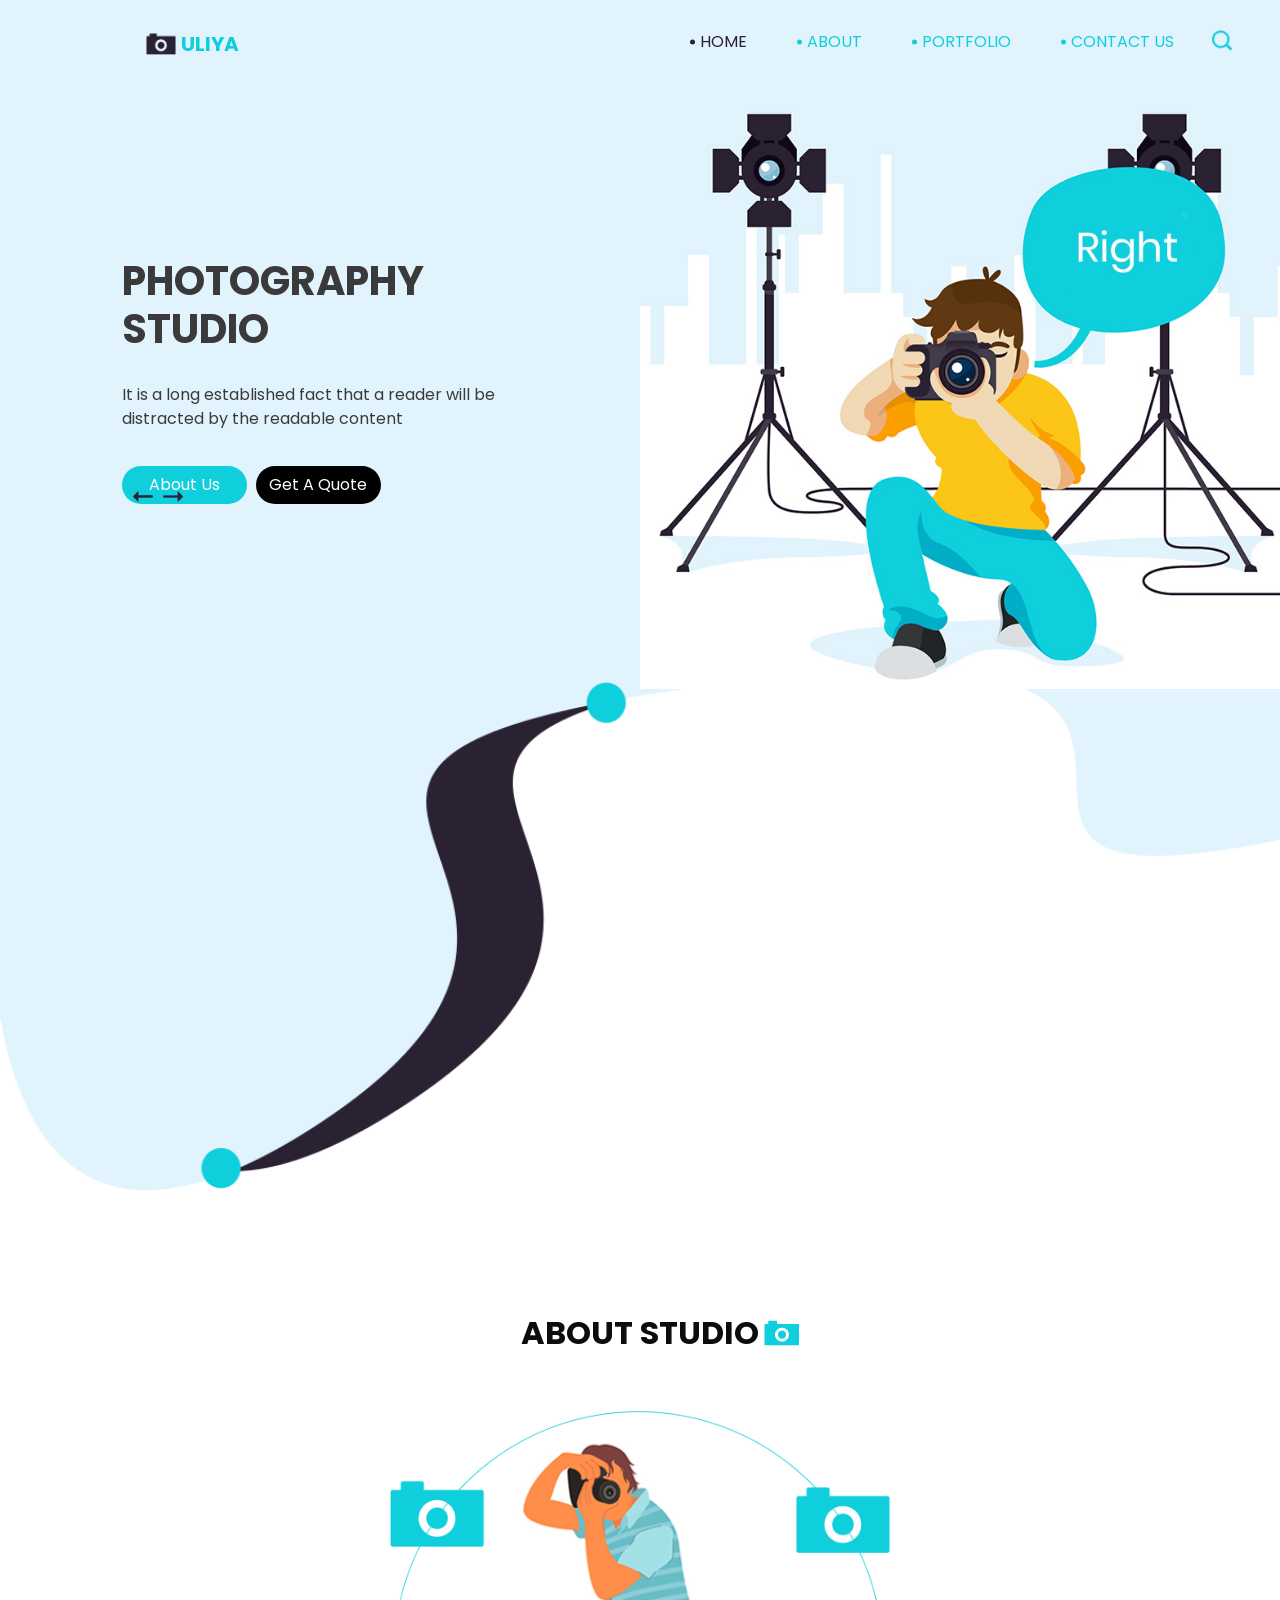
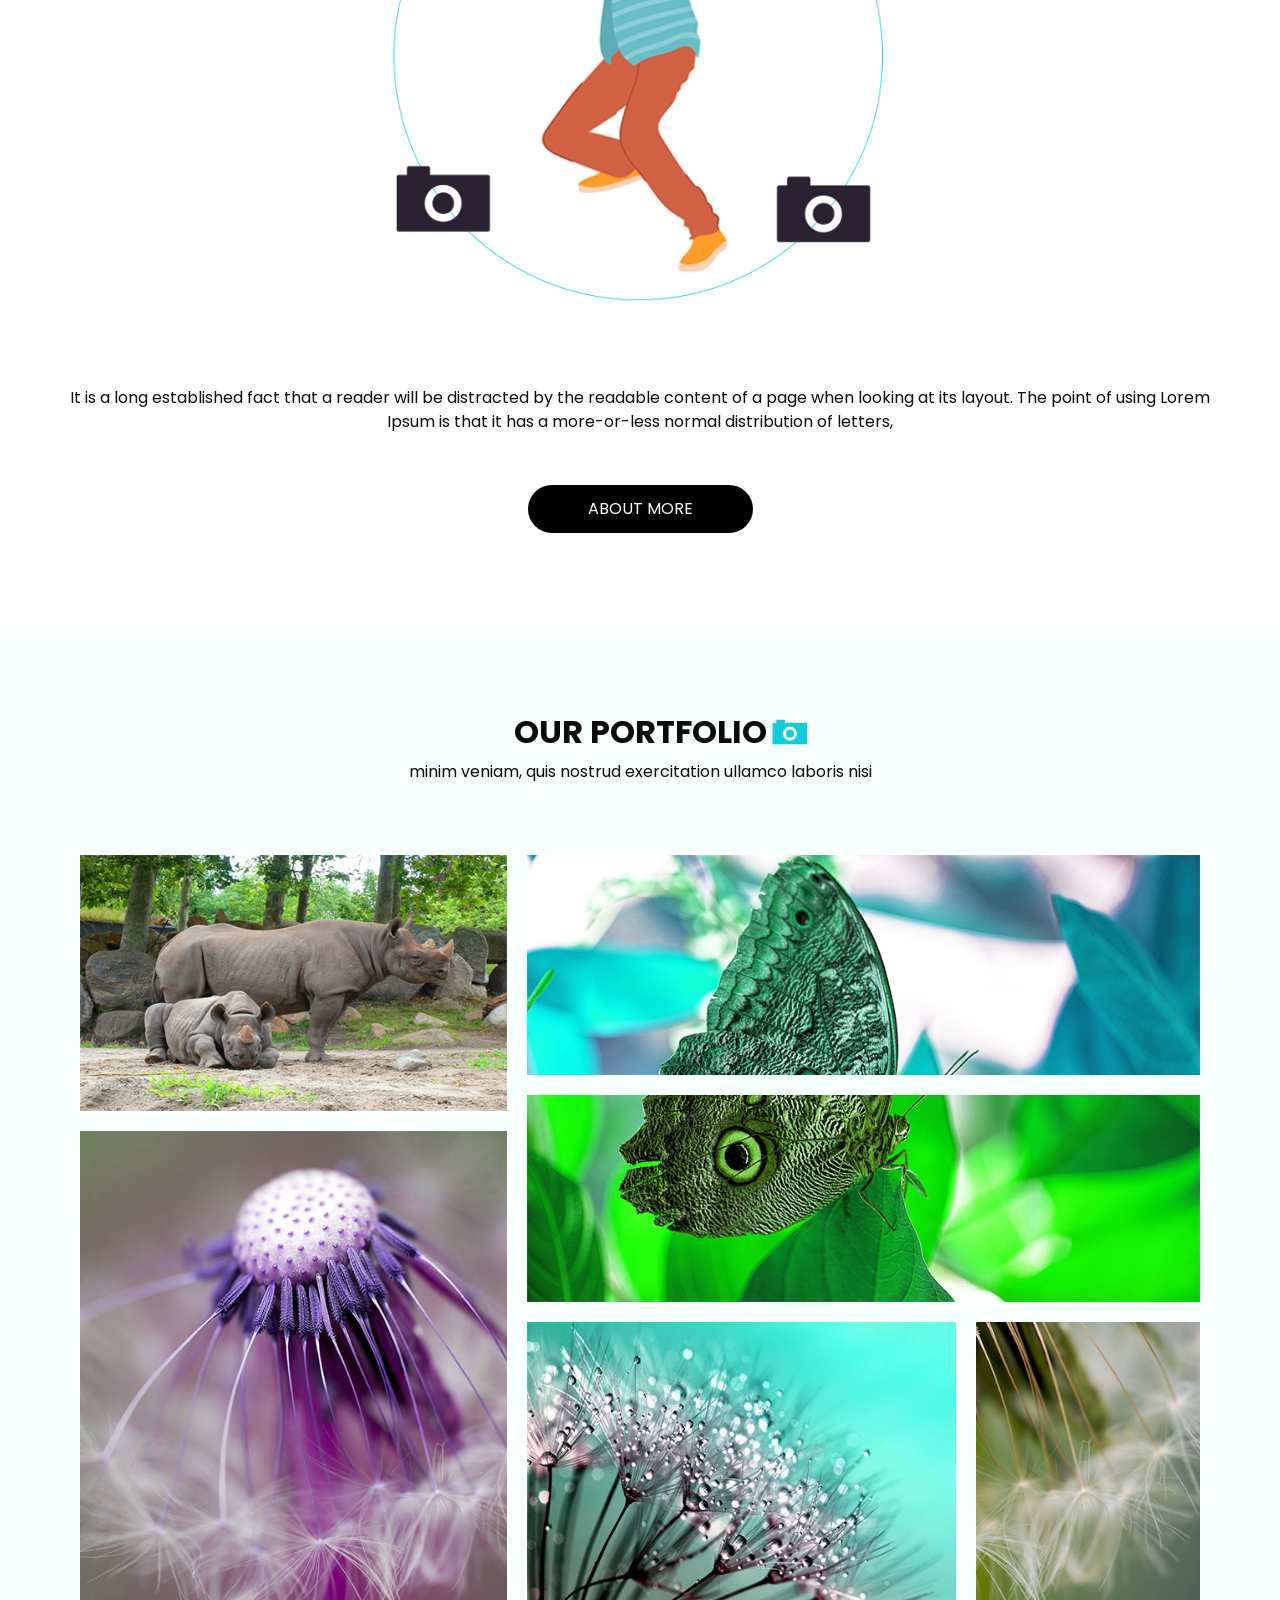
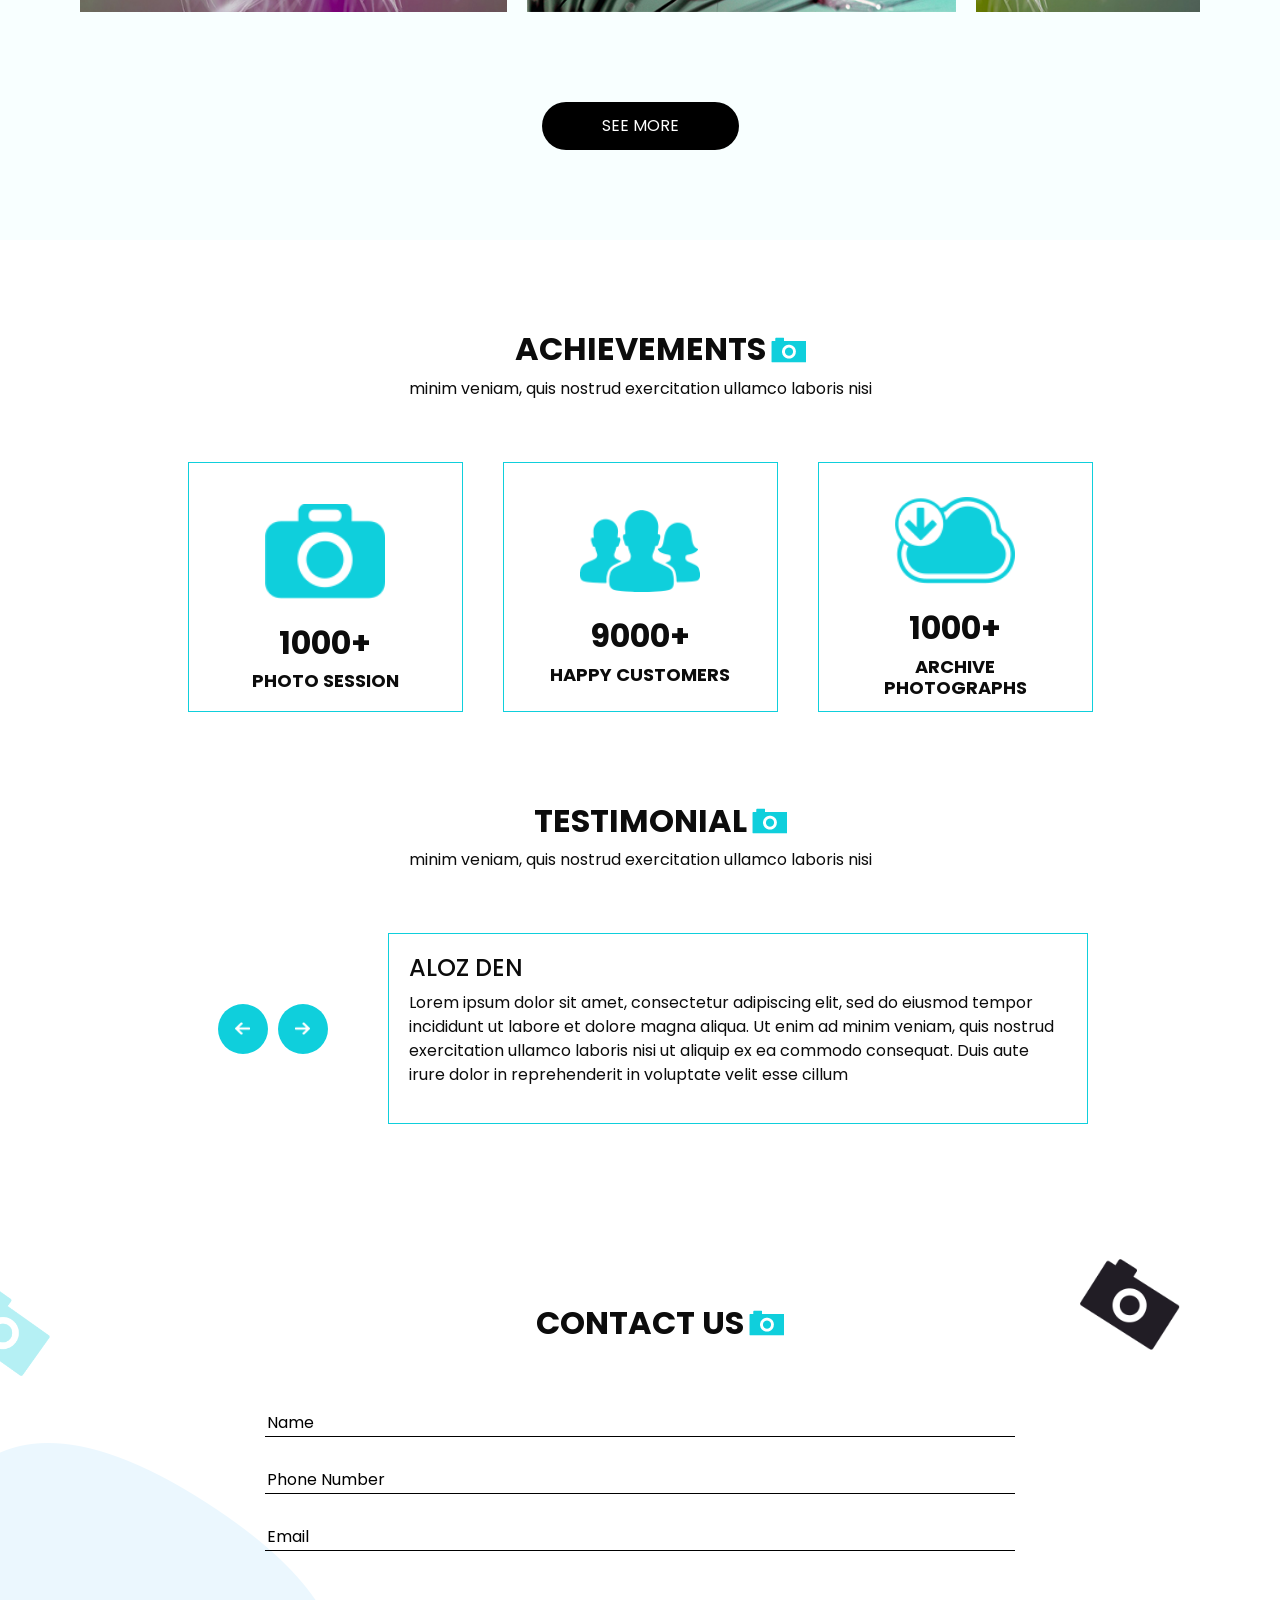
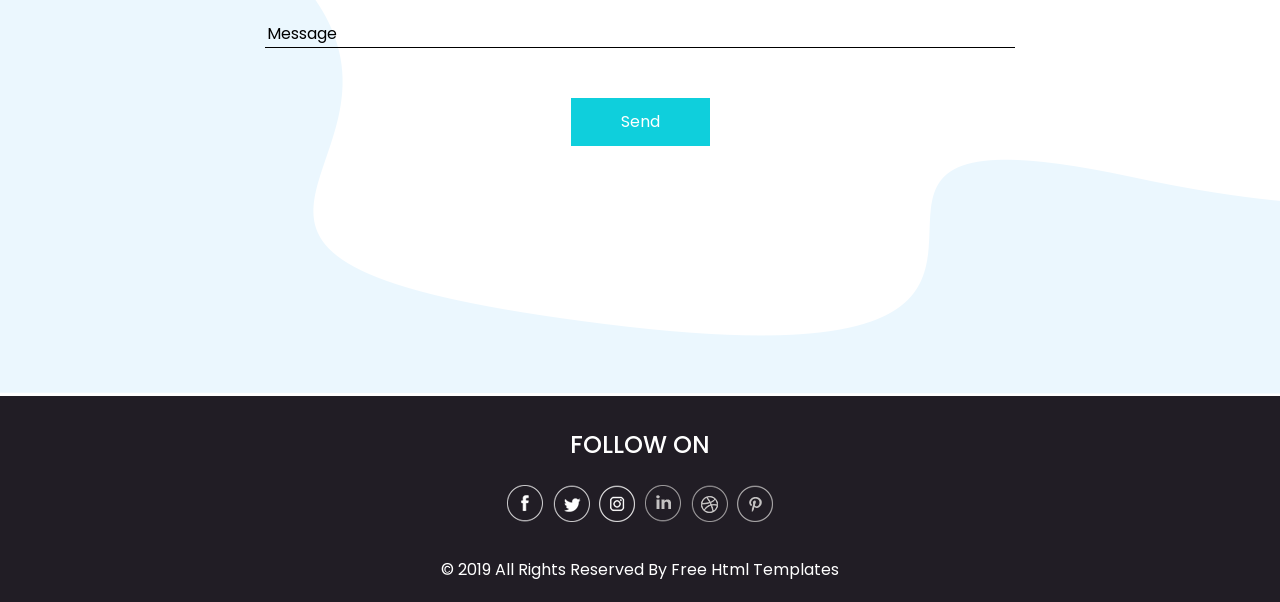
<file: uliya-html/index.html>
<!DOCTYPE html>
<html>

<head>
  <!-- Basic -->
  <meta charset="utf-8" />
  <meta http-equiv="X-UA-Compatible" content="IE=edge" />
  <!-- Mobile Metas -->
  <meta name="viewport" content="width=device-width, initial-scale=1, shrink-to-fit=no" />
  <!-- Site Metas -->
  <meta name="keywords" content="" />
  <meta name="description" content="" />
  <meta name="author" content="" />

  <title>Uliya</title>


  <!-- bootstrap core css -->
  <link rel="stylesheet" type="text/css" href="css/bootstrap.css" />

  <!-- fonts style -->
  <link href="https://fonts.googleapis.com/css?family=Poppins:400,700&display=swap" rel="stylesheet">

  <!-- Custom styles for this template -->
  <link href="css/style.css" rel="stylesheet" />
  <!-- responsive style -->
  <link href="css/responsive.css" rel="stylesheet" />
</head>

<body>

  <div class="hero_area">
    <!-- header section strats -->
    <header class="header_section">
      <div class="container-fluid">
        <div class="row">
          <div class="col-lg-11 offset-lg-1">
            <nav class="navbar navbar-expand-lg custom_nav-container ">
              <a class="navbar-brand" href="index.html">
                <img src="images/logo.png" alt="">
                <span>
                  Uliya
                </span>
              </a>
              </a>
              <button class="navbar-toggler" type="button" data-toggle="collapse" data-target="#navbarSupportedContent"
                aria-controls="navbarSupportedContent" aria-expanded="false" aria-label="Toggle navigation">
                <span class="navbar-toggler-icon"></span>
              </button>

              <div class="collapse navbar-collapse" id="navbarSupportedContent">
                <div class="d-flex ml-auto flex-column flex-lg-row align-items-center">
                  <ul class="navbar-nav  ">
                    <li class="nav-item active">
                      <a class="nav-link" href="index.html">Home <span class="sr-only">(current)</span></a>
                    </li>
                    <li class="nav-item">
                      <a class="nav-link" href="about.html"> About</a>
                    </li>
                    <li class="nav-item">
                      <a class="nav-link" href="portfolio.html"> Portfolio </a>
                    </li>
                    <li class="nav-item">
                      <a class="nav-link" href="contact.html">Contact Us</a>
                    </li>
                  </ul>
                  <form class="form-inline">
                    <button class="btn  my-2 my-sm-0 nav_search-btn" type="submit"></button>
                  </form>
                </div>

              </div>
            </nav>
          </div>
        </div>
      </div>
    </header>
    <!-- end header section -->
    <!-- slider section -->
    <section class=" slider_section position-relative">
      <div id="carouselExampleControls" class="carousel slide" data-ride="carousel">
        <div class="carousel-inner">
          <div class="carousel-item active">
            <div class="container-fluid">
              <div class="row">
                <div class="col-md-5 offset-md-1 ">
                  <div class="detail_box">
                    <h1>
                      photography <br>
                      studio
                    </h1>
                    <p>
                      It is a long established fact that a reader will be distracted by the readable content
                    </p>
                    <div class="btn-box">
                      <a href="" class="btn-1">
                        About Us
                      </a>
                      <a href="" class="btn-2">
                        Get A Quote
                      </a>
                    </div>
                  </div>
                </div>
                <div class="col-md-6 px-0">
                  <div class="img-box">
                    <img src="images/slider-img.jpg" alt="">
                  </div>
                </div>
              </div>
            </div>
          </div>
          <div class="carousel-item">
            <div class="container-fluid">
              <div class="row">
                <div class="col-md-5 offset-md-1">
                  <div class="detail_box">
                    <h1>
                      photography <br>
                      studio
                    </h1>
                    <p>
                      It is a long established fact that a reader will be distracted by the readable content
                    </p>
                    <div class="btn-box">
                      <a href="" class="btn-1">
                        About Us
                      </a>
                      <a href="" class="btn-2">
                        Get A Quote
                      </a>
                    </div>
                  </div>
                </div>
                <div class="col-md-6 px-0">
                  <div class="img-box">
                    <img src="images/slider-img.jpg" alt="">
                  </div>
                </div>
              </div>
            </div>
          </div>
          <div class="carousel-item">
            <div class="container-fluid">
              <div class="row">
                <div class="col-md-5 offset-md-1">
                  <div class="detail_box">
                    <h1>
                      photography <br>
                      studio
                    </h1>
                    <p>
                      It is a long established fact that a reader will be distracted by the readable content
                    </p>
                    <div class="btn-box">
                      <a href="" class="btn-1">
                        About Us
                      </a>
                      <a href="" class="btn-2">
                        Get A Quote
                      </a>
                    </div>
                  </div>
                </div>
                <div class="col-md-6 px-0">
                  <div class="img-box">
                    <img src="images/slider-img.jpg" alt="">
                  </div>
                </div>
              </div>
            </div>
          </div>
        </div>
        <div class="carousel_btn-container">
          <a class="carousel-control-prev" href="#carouselExampleControls" role="button" data-slide="prev">
            <span class="sr-only">Previous</span>
          </a>
          <a class="carousel-control-next" href="#carouselExampleControls" role="button" data-slide="next">
            <span class="sr-only">Next</span>
          </a>
        </div>
      </div>

    </section>
    <!-- end slider section -->
  </div>

  <!-- about section -->

  <section class="about_section layout_padding">
    <div class="container">
      <div class="heading_container">
        <h2>
          About Studio
        </h2>
      </div>
      <div class="box">
        <div class="img-box">
          <img src="images/about-img.jpg" alt="">
          <div class="about_img-bg">
            <img src="images/about-img-bg.png" alt="">
          </div>
        </div>
        <div class="detail-box">
          <p>
            It is a long established fact that a reader will be distracted by the readable content of a page when
            looking at its layout. The point of using Lorem Ipsum is that it has a more-or-less normal distribution of
            letters,
          </p>
          <div>
            <a href="">
              about More
            </a>
          </div>
        </div>
      </div>
    </div>

  </section>

  <!-- end about section -->

  <!-- portfolio section -->

  <section class="portfolio_section layout_padding">
    <div class="container">
      <div class="heading_container">
        <h2>
          Our portfolio
        </h2>
        <p>
          minim veniam, quis nostrud exercitation ullamco laboris nisi
        </p>
      </div>
      <div class="portfolio_container layout_padding2">
        <div class="box-1">
          <div class="img-box b-1">
            <img src="images/p-1.jpg" alt="">
            <div class="btn-box">
              <a href="" class="btn-1">

              </a>
            </div>
          </div>
          <div class="img-box b-2">
            <img src="images/p-2.jpg" alt="">
            <div class="btn-box">
              <a href="" class="btn-1">

              </a>
            </div>
          </div>
        </div>
        <div class="box-2">
          <div class="box-2-top">
            <div class="img-box b-3">
              <img src="images/p-3.jpg" alt="">
              <div class="btn-box">
                <a href="" class="btn-1">

                </a>
              </div>
            </div>
          </div>
          <div class="box-2-top2">
            <div class="img-box b-4">
              <img src="images/p-4.jpg" alt="">
              <div class="btn-box">
                <a href="" class="btn-1">

                </a>
              </div>
            </div>
          </div>
          <div class="box-2-btm">
            <div class="img-box b-5">
              <img src="images/p-5.jpg" alt="">
              <div class="btn-box">
                <a href="" class="btn-1">

                </a>
              </div>
            </div>
            <div class="img-box b-6">
              <img src="images/p-6.jpg" alt="">
              <div class="btn-box">
                <a href="" class="btn-1">

                </a>
              </div>
            </div>
          </div>
        </div>
      </div>
      <div class="see_btn">
        <a href="">
          See More
        </a>
      </div>
    </div>

  </section>

  <!-- end about section -->

  <!-- achieve section -->

  <section class="achieve_section layout_padding">
    <div class="container">
      <div class="heading_container">
        <h2>
          ACHIEVEMENTS
        </h2>
        <p>
          minim veniam, quis nostrud exercitation ullamco laboris nisi
        </p>
      </div>
      <div class="achieve_container">
        <div class="box">
          <div class="img-box">
            <img src="images/a-1.png" alt="">
          </div>
          <div class="detail-box">
            <h2>
              1000+
            </h2>
            <h6>
              Photo Session
            </h6>
          </div>
        </div>
        <div class="box">
          <div class="img-box">
            <img src="images/a-2.png" alt="">
          </div>
          <div class="detail-box">
            <h2>
              9000+
            </h2>
            <h6>
              Happy Customers
            </h6>
          </div>
        </div>
        <div class="box">
          <div class="img-box">
            <img src="images/a-3.png" alt="">
          </div>
          <div class="detail-box">
            <h2>
              1000+
            </h2>
            <h6>
              Archive Photographs
            </h6>
          </div>
        </div>
      </div>
    </div>
  </section>

  <!-- end achieve section -->

  <!-- client section -->

  <section class="client_section layout_padding-bottom">
    <div class="container">
      <div class="heading_container">
        <h2>
          Testimonial
        </h2>
        <p>
          minim veniam, quis nostrud exercitation ullamco laboris nisi
        </p>
      </div>
      <div class="layout_padding2-top">
        <div id="carouselExample2Controls" class="carousel slide" data-ride="carousel">
          <div class="row">
            <div class="col-md-3">
              <div class="btn_container">
                <a class="carousel-control-prev" href="#carouselExample2Controls" role="button" data-slide="prev">
                  <span class="sr-only">Previous</span>
                </a>
                <a class="carousel-control-next" href="#carouselExample2Controls" role="button" data-slide="next">
                  <span class="sr-only">Next</span>
                </a>
              </div>
            </div>
            <div class="col-md-9 col-lg-8">
              <div class="carousel-inner">
                <div class="carousel-item active">
                  <div class="detail-box">
                    <h4>
                      Aloz den
                    </h4>
                    <p>
                      Lorem ipsum dolor sit amet, consectetur adipiscing elit, sed do eiusmod tempor incididunt ut
                      labore
                      et
                      dolore magna aliqua. Ut enim ad minim veniam, quis nostrud exercitation ullamco laboris nisi ut
                      aliquip ex ea commodo consequat. Duis aute irure dolor in reprehenderit in voluptate velit esse
                      cillum
                    </p>
                  </div>
                </div>
                <div class="carousel-item ">
                  <div class="detail-box">
                    <h4>
                      Aloz den
                    </h4>
                    <p>
                      Lorem ipsum dolor sit amet, consectetur adipiscing elit, sed do eiusmod tempor incididunt ut
                      labore
                      et
                      dolore magna aliqua. Ut enim ad minim veniam, quis nostrud exercitation ullamco laboris nisi ut
                      aliquip ex ea commodo consequat. Duis aute irure dolor in reprehenderit in voluptate velit esse
                      cillum
                    </p>
                  </div>
                </div>
                <div class="carousel-item ">
                  <div class="detail-box">
                    <h4>
                      Aloz den
                    </h4>
                    <p>
                      Lorem ipsum dolor sit amet, consectetur adipiscing elit, sed do eiusmod tempor incididunt ut
                      labore
                      et
                      dolore magna aliqua. Ut enim ad minim veniam, quis nostrud exercitation ullamco laboris nisi ut
                      aliquip ex ea commodo consequat. Duis aute irure dolor in reprehenderit in voluptate velit esse
                      cillum
                    </p>
                  </div>
                </div>
              </div>
            </div>

          </div>

        </div>
      </div>
    </div>
  </section>


  <!-- end client section -->

  <!-- contact section -->

  <section class="contact_section layout_padding">
    <div class="bg-img1">
      <img src="images/bg-img-1.png" alt="">
    </div>
    <div class="bg-img2">
      <img src="images/bg-img-2.png" alt="">
    </div>
    <div class="container">
      <div class="heading_container">
        <h2>
          Contact Us
        </h2>
      </div>
      <div class="">
        <div class="row">
          <div class="col-md-8 mx-auto">
            <form action="">
              <div class="contact_form-container">
                <div>
                  <div>
                    <input type="text" placeholder="Name">
                  </div>
                  <div>
                    <input type="text" placeholder="Phone Number">
                  </div>
                  <div>
                    <input type="email" placeholder="Email">
                  </div>
                  <div class="">
                    <input type="text" placeholder="Message" class="message_input">
                  </div>
                  <div class=" d-flex justify-content-center ">
                    <button type="submit">
                      Send
                    </button>
                  </div>
                </div>
              </div>
            </form>
          </div>
        </div>
      </div>
    </div>
  </section>


  <!-- end contact section -->


  <!-- info section -->
  <section class="info_section ">
    <div class="container">
      <div class="info_container">
        <div class="info_social">
          <div class="d-flex justify-content-center">
            <h4 class="">
              Follow on
            </h4>
          </div>
          <div class="social_box">
            <a href="">
              <img src="images/fb.png" alt="">
            </a>
            <a href="">
              <img src="images/twitter.png" alt="">
            </a>
            <a href="">
              <img src="images/instagram.png" alt="">
            </a>
            <a href="">
              <img src="images/linkedin.png" alt="">
            </a>
            <a href="">
              <img src="images/dribble.png" alt="">
            </a>
            <a href="">
              <img src="images/pinterest.png" alt="">
            </a>
          </div>
        </div>
      </div>
    </div>
  </section>

  <!-- end info_section -->

  <!-- footer section -->
  <section class="container-fluid footer_section">
    <div class="container">
      <p>
        &copy; 2019 All Rights Reserved By
        <a href="https://html.design/">Free Html Templates</a>
      </p>
    </div>
  </section>
  <!-- footer section -->

  <script type="text/javascript" src="js/jquery-3.4.1.min.js"></script>
  <script type="text/javascript" src="js/bootstrap.js"></script>

</body>

</html>
</file>
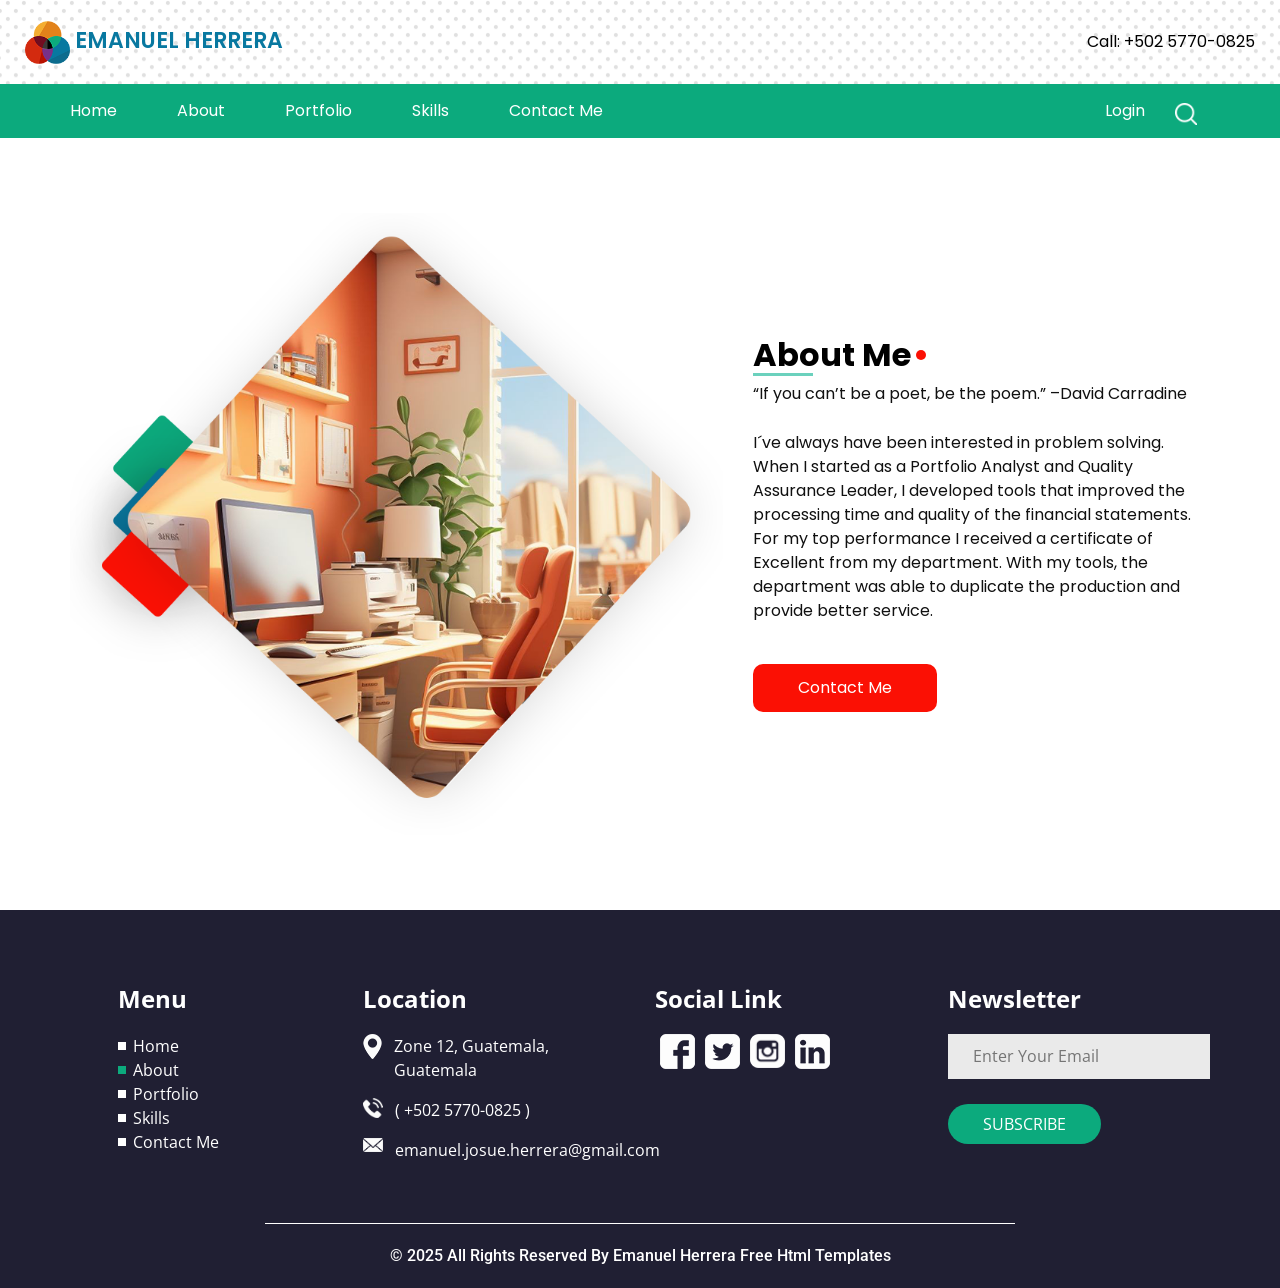
<file: brainwave-html/about.html>
<!DOCTYPE html>
<html lang="en">

<head>
  <!-- Basic -->
  <meta charset="utf-8" />
  <meta http-equiv="X-UA-Compatible" content="IE=edge" />
  <!-- Mobile Metas -->
  <meta name="viewport" content="width=device-width, initial-scale=1, shrink-to-fit=no" />
  <!-- Site Metas -->
  <meta name="keywords" content="" />
  <meta name="description" content="" />
  <meta name="author" content="" />

  <title>Emanuel Herrera</title>

  <!-- slider stylesheet -->
  <link rel="stylesheet" type="text/css" href="https://cdnjs.cloudflare.com/ajax/libs/OwlCarousel2/2.1.3/assets/owl.carousel.min.css" />

  <!-- bootstrap core css -->
  <link rel="stylesheet" type="text/css" href="css/bootstrap.css" />

  <!-- fonts style -->
  <link href="https://fonts.googleapis.com/css?family=Open+Sans:400,700|Poppins:400,700|Roboto:400,700&display=swap" rel="stylesheet" />

  <!-- Custom styles for this template -->
  <link href="css/style.css" rel="stylesheet" />
  <!-- responsive style -->
  <link href="css/responsive.css" rel="stylesheet" />
</head>

<body class="sub_page">
  <div class="hero_area">
    <!-- header section strats -->
    <header class="header_section">
      <div class="container-fluid">
        <nav class="navbar navbar-expand-lg custom_nav-container pt-3">
          <a class="navbar-brand" href="index.html">
            <img src="images/logo.png" alt="" />
            <span>
              Emanuel Herrera
            </span>
          </a>
          <button class="navbar-toggler" type="button" data-toggle="collapse" data-target="#navbarSupportedContent" aria-controls="navbarSupportedContent" aria-expanded="false" aria-label="Toggle navigation">
            <span class="navbar-toggler-icon"></span>
          </button>

          <div class="collapse navbar-collapse" id="navbarSupportedContent">
            <ul class="navbar-nav ml-auto mr-2">
              <li class="nav-item active">
                <a class="nav-link" href="index.html">Home <span class="sr-only">(current)</span></a>
              </li>
              <li class="nav-item">
                <a class="nav-link" href="about.html">About </a>
              </li>
              <li class="nav-item">
                <a class="nav-link" href="portfolio.html">Portfolio </a>
              </li>
              <li class="nav-item">
                <a class="nav-link" href="service.html">Skills</a>
              </li>

              <li class="nav-item">
                <a class="nav-link" href="contact.html">Contact Me</a>
              </li>
            </ul>
            <div class="user_option">
              <div class="login_btn-container">
                <a href="">
                  Login
                </a>
              </div>
              <form class="form-inline my-2 my-lg-0">
                <button class="btn  my-2 my-sm-0 nav_search-btn" type="submit"></button>
              </form>
            </div>
          </div>
          <div class="call_btn">
            <a href="https://wa.me/50257700825">
              Call: +502 5770-0825
            </a>
          </div>
        </nav>
      </div>
    </header>
    <!-- end header section -->


  </div>

  <!-- custom menu -->
  <div class="custom_menu-container">
    <div class="container">
      <div class="custom_menu">
        <ul class="navbar-nav ">
          <li class="nav-item active">
            <a class="nav-link pl-0" href="index.html">Home <span class="sr-only">(current)</span></a>
          </li>
          <li class="nav-item">
            <a class="nav-link" href="about.html">About </a>
          </li>
          <li class="nav-item">
            <a class="nav-link" href="portfolio.html">Portfolio </a>
          </li>
          <li class="nav-item">
            <a class="nav-link" href="service.html">Skills</a>
          </li>

          <li class="nav-item">
            <a class="nav-link" href="contact.html">Contact Me</a>
          </li>
        </ul>
        <div class="user_option">
          <div class="login_btn-container">
            <a href="">
              Login
            </a>
          </div>
          <form class="form-inline my-2 my-lg-0">
            <button class="btn  my-2 my-sm-0 nav_search-btn" type="submit"></button>
          </form>
        </div>
      </div>
    </div>
  </div>

  <!-- custom menu -->

  <!-- about section -->

  <section class="about_section layout_padding mt-5">
    <div class="container">
      <div class="row">
        <div class="col-md-7">
          <div class="img-box">
            <img src="images/about-img2.png" alt="" />
          </div>
        </div>
        <div class="col-md-5">
          <div class="detail-box">
            <div class="custom_heading-container">
              <h2>
                About Me
              </h2>
            </div>
            “If you can’t be a poet, be the poem.” –David Carradine
            <p>
              I´ve always have been interested in problem solving. <br />
              When I started as a Portfolio Analyst and Quality Assurance Leader, 
              I developed tools that improved the processing time and quality of the financial statements. 
              For my top performance I received a certificate of Excellent from my department. 
              With my tools, the department was able to duplicate the production and provide better service.
            </p>
            <div>
              <a href="contact.html">
                Contact Me
              </a>
            </div>
          </div>
        </div>
      </div>
    </div>
  </section>

  <!-- end about section -->



  <!-- info section -->
  <section class="info_section layout_padding-top layout_padding2-bottom">
    <div class="container">
      <div class="row">
        <div class="col-md-6 col-lg-3">
          <div class="info_links pl-lg-5">
            <h4>
              Menu
            </h4>
            <ul>
              <li>
                <a href="index.html">
                  Home
                </a>
              </li>
              <li class="active">
                <a href="about.html">
                  About
                </a>
              </li>
              <li>
                <a class="" href="portfolio.html">Portfolio </a>
              </li>
              <li>
                <a class="" href="service.html">Skills</a>
              </li>
              <li>
                <a href="contact.html">
                  Contact Me
                </a>
              </li>
            </ul>
          </div>
        </div>
        <div class="col-md-6 col-lg-3">
          <div class="info_contact">
            <h4>
              Location
            </h4>
            <div>
              <img src="images/location.png" alt="" />
              <p>
                Zone 12, Guatemala, Guatemala
              </p>
            </div>
            <div>
              <img src="images/telephone.png" alt="" />
              <p>
                ( +502 5770-0825 )
              </p>
            </div>
            <div>
              <img src="images/envelope.png" alt="" />
              <p>
                emanuel.josue.herrera@gmail.com
              </p>
            </div>
          </div>
        </div>

        <div class="col-md-6 col-lg-3">
          <div class="info_social">
            <h4>
              Social Link
            </h4>
            <div class="social_container">
              <div>
                <a href="">
                  <img src="images/facebook-logo.png" alt="" />
                </a>
              </div>
              <div>
                <a href="">
                  <img src="images/twitter-logo.png" alt="" />
                </a>
              </div>
              <div>
                <a href="">
                  <img src="images/instagram.png" alt="" />
                </a>
              </div>
              <div>
                <a href="">
                  <img src="images/linkedin-sign.png" alt="" />
                </a>
              </div>
            </div>
          </div>
        </div>
        <div class="col-md-6 col-lg-3">
          <div class="info_form">
            <h4>
              Newsletter
            </h4>
            <form action="#">
              <input type="text" placeholder="Enter Your Email" />
              <button type="submit">
                Subscribe
              </button>
            </form>
          </div>
        </div>
      </div>
    </div>
  </section>

  <!-- end info_section -->

  <!-- footer section -->
  <footer class="container-fluid footer_section">
    <p>
      &copy; 2025 All Rights Reserved By Emanuel Herrera
      <a href="https://html.design/">Free Html Templates</a>
    </p>
  </footer>
  <!-- footer section -->

  <script src="js/jquery-3.4.1.min.js"></script>
  <script src="js/bootstrap.js"></script>
  <script src="js/circles.min.js"></script>
  <script src="js/custom.js"></script>

</body>

</html>
</file>
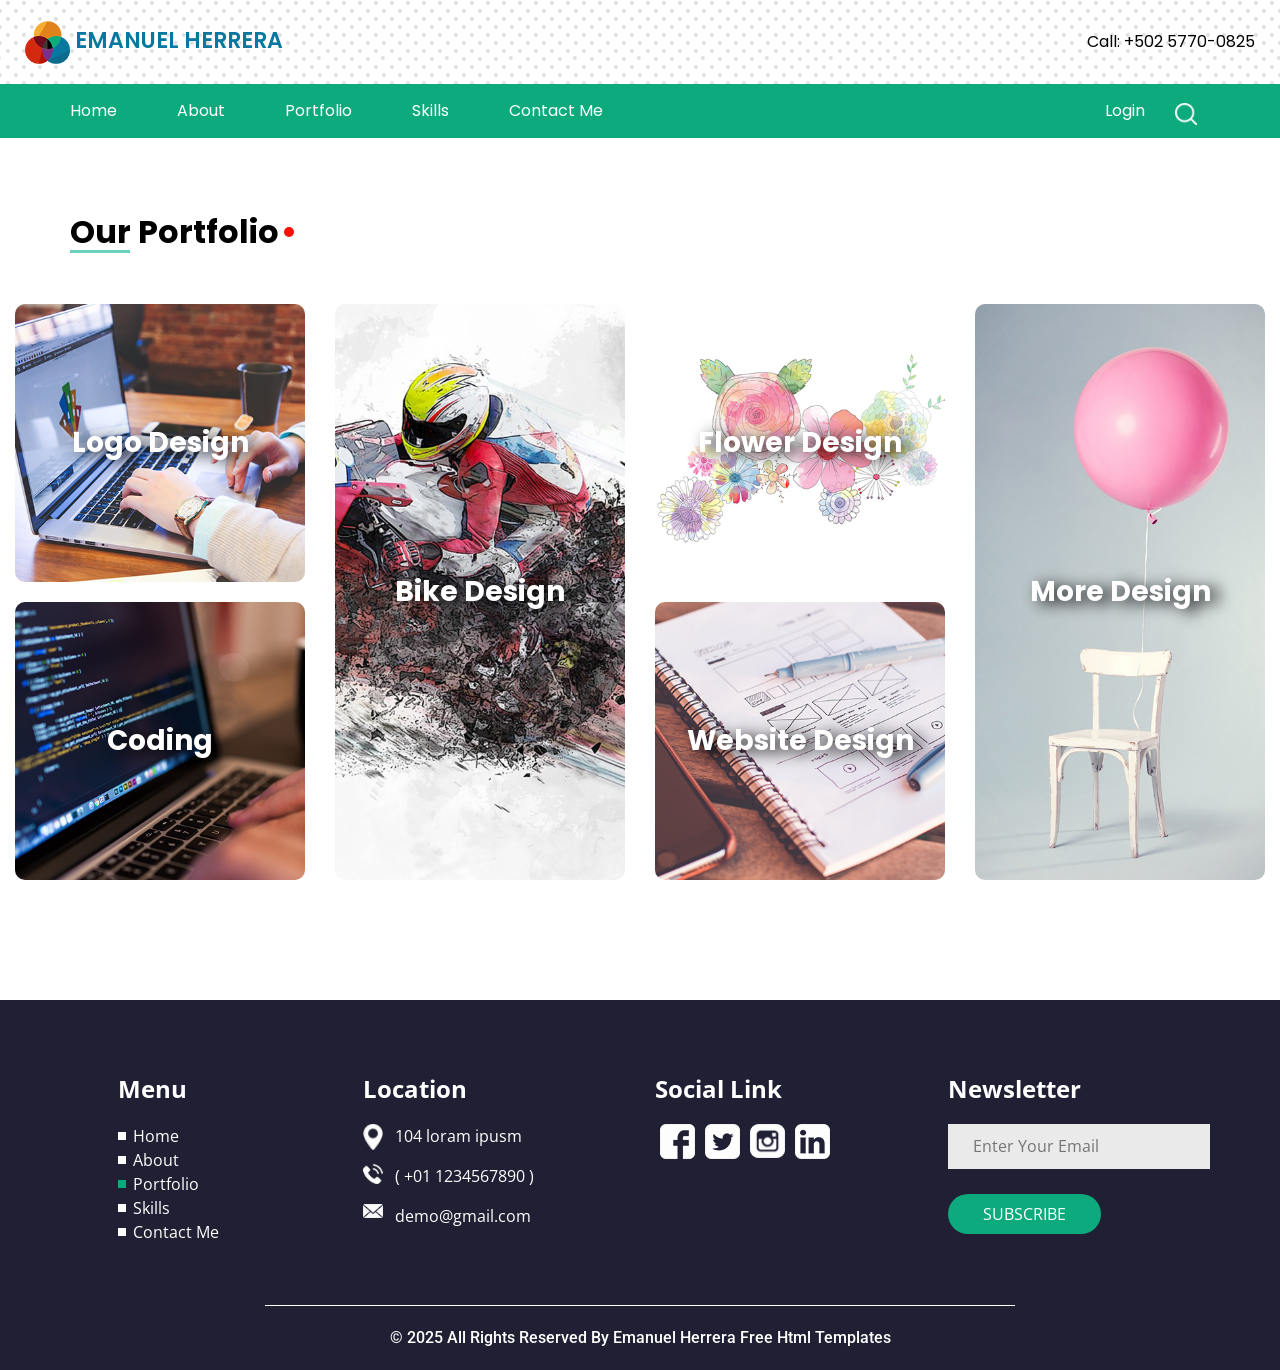
<file: brainwave-html/portfolio.html>
<!DOCTYPE html>
<html lang="en">

<head>
  <!-- Basic -->
  <meta charset="utf-8" />
  <meta http-equiv="X-UA-Compatible" content="IE=edge" />
  <!-- Mobile Metas -->
  <meta name="viewport" content="width=device-width, initial-scale=1, shrink-to-fit=no" />
  <!-- Site Metas -->
  <meta name="keywords" content="" />
  <meta name="description" content="" />
  <meta name="author" content="" />

  <title>Emanuel Herrera</title>

  <!-- slider stylesheet -->
  <link rel="stylesheet" type="text/css" href="https://cdnjs.cloudflare.com/ajax/libs/OwlCarousel2/2.1.3/assets/owl.carousel.min.css" />

  <!-- bootstrap core css -->
  <link rel="stylesheet" type="text/css" href="css/bootstrap.css" />

  <!-- fonts style -->
  <link href="https://fonts.googleapis.com/css?family=Open+Sans:400,700|Poppins:400,700|Roboto:400,700&display=swap" rel="stylesheet" />

  <!-- Custom styles for this template -->
  <link href="css/style.css" rel="stylesheet" />
  <!-- responsive style -->
  <link href="css/responsive.css" rel="stylesheet" />
</head>

<body class="sub_page">
  <div class="hero_area">
    <!-- header section strats -->
    <header class="header_section">
      <div class="container-fluid">
        <nav class="navbar navbar-expand-lg custom_nav-container pt-3">
          <a class="navbar-brand" href="index.html">
            <img src="images/logo.png" alt="" />
            <span>
              Emanuel Herrera
            </span>
          </a>
          <button class="navbar-toggler" type="button" data-toggle="collapse" data-target="#navbarSupportedContent" aria-controls="navbarSupportedContent" aria-expanded="false" aria-label="Toggle navigation">
            <span class="navbar-toggler-icon"></span>
          </button>

          <div class="collapse navbar-collapse" id="navbarSupportedContent">
            <ul class="navbar-nav ml-auto mr-2">
              <li class="nav-item active">
                <a class="nav-link" href="index.html">Home <span class="sr-only">(current)</span></a>
              </li>
              <li class="nav-item">
                <a class="nav-link" href="about.html">About </a>
              </li>
              <li class="nav-item">
                <a class="nav-link" href="portfolio.html">Portfolio </a>
              </li>
              <li class="nav-item">
                <a class="nav-link" href="service.html">Skills</a>
              </li>

              <li class="nav-item">
                <a class="nav-link" href="contact.html">Contact Me</a>
              </li>
            </ul>
            <div class="user_option">
              <div class="login_btn-container">
                <a href="">
                  Login
                </a>
              </div>
              <form class="form-inline my-2 my-lg-0">
                <button class="btn  my-2 my-sm-0 nav_search-btn" type="submit"></button>
              </form>
            </div>
          </div>
          <div class="call_btn">
            <a href="https://wa.me/50257700825">
              Call: +502 5770-0825
            </a>
          </div>
        </nav>
      </div>
    </header>
    <!-- end header section -->


  </div>

  <!-- custom menu -->
  <div class="custom_menu-container">
    <div class="container">
      <div class="custom_menu">
        <ul class="navbar-nav ">
          <li class="nav-item active">
            <a class="nav-link pl-0" href="index.html">Home <span class="sr-only">(current)</span></a>
          </li>
          <li class="nav-item">
            <a class="nav-link" href="about.html">About </a>
          </li>
          <li class="nav-item">
            <a class="nav-link" href="portfolio.html">Portfolio </a>
          </li>
          <li class="nav-item">
            <a class="nav-link" href="service.html">Skills</a>
          </li>

          <li class="nav-item">
            <a class="nav-link" href="contact.html">Contact Me</a>
          </li>
        </ul>
        <div class="user_option">
          <div class="login_btn-container">
            <a href="">
              Login
            </a>
          </div>
          <form class="form-inline my-2 my-lg-0">
            <button class="btn  my-2 my-sm-0 nav_search-btn" type="submit"></button>
          </form>
        </div>
      </div>
    </div>
  </div>

  <!-- custom menu -->



  <!-- portfolio section -->
  <section class="portfolio_section layout_padding">
    <div class="container">
      <div class="custom_heading-container">
        <h2>
          Our Portfolio
        </h2>
      </div>
    </div>
    <div class="container-fluid">
      <div class="row">
        <div class="col-md-6">
          <div class="row">
            <div class="col-sm-6">
              <div class="box b-1">
                <img src="images/p-1.png" alt="" />
                <h4>
                  Logo Design
                </h4>
              </div>
              <div class="box b-2">
                <img src="images/p-2.png" alt="" />
                <h4>
                  Coding
                </h4>
              </div>
            </div>
            <div class="col-sm-6">
              <div class="box b-3">
                <img src="images/p-3.png" alt="" />
                <h4>
                  Bike Design
                </h4>
              </div>
            </div>
          </div>
        </div>
        <div class="col-md-6">
          <div class="row">
            <div class="col-sm-6">
              <div class="box b-4">
                <img src="images/p-4.png" alt="" />
                <h4>
                  Flower Design
                </h4>
              </div>
              <div class="box b-5">
                <img src="images/p-5.png" alt="" />
                <h4>
                  Website Design
                </h4>
              </div>
            </div>
            <div class="col-sm-6">
              <div class="box b-6">
                <img src="images/p-6.jpg" alt="" />
                <h4>
                  More Design
                </h4>
              </div>
            </div>
          </div>
        </div>
      </div>
    </div>
  </section>

  <!-- end portfolio section -->



  <!-- info section -->
  <section class="info_section layout_padding-top layout_padding2-bottom">
    <div class="container">
      <div class="row">
        <div class="col-md-6 col-lg-3">
          <div class="info_links pl-lg-5">
            <h4>
              Menu
            </h4>
            <ul>
              <li>
                <a href="index.html">
                  Home
                </a>
              </li>
              <li>
                <a href="about.html">
                  About
                </a>
              </li>
              <li class="active">
                <a class="" href="portfolio.html">Portfolio </a>
              </li>
              <li>
                <a class="" href="service.html">Skills</a>
              </li>
              <li>
                <a href="contact.html">
                  Contact Me
                </a>
              </li>
            </ul>
          </div>
        </div>
        <div class="col-md-6 col-lg-3">
          <div class="info_contact">
            <h4>
              Location
            </h4>
            <div>
              <img src="images/location.png" alt="" />
              <p>
                104 loram ipusm
              </p>
            </div>
            <div>
              <img src="images/telephone.png" alt="" />
              <p>
                ( +01 1234567890 )
              </p>
            </div>
            <div>
              <img src="images/envelope.png" alt="" />
              <p>
                demo@gmail.com
              </p>
            </div>
          </div>
        </div>

        <div class="col-md-6 col-lg-3">
          <div class="info_social">
            <h4>
              Social Link
            </h4>
            <div class="social_container">
              <div>
                <a href="">
                  <img src="images/facebook-logo.png" alt="" />
                </a>
              </div>
              <div>
                <a href="">
                  <img src="images/twitter-logo.png" alt="" />
                </a>
              </div>
              <div>
                <a href="">
                  <img src="images/instagram.png" alt="" />
                </a>
              </div>
              <div>
                <a href="">
                  <img src="images/linkedin-sign.png" alt="" />
                </a>
              </div>
            </div>
          </div>
        </div>
        <div class="col-md-6 col-lg-3">
          <div class="info_form">
            <h4>
              Newsletter
            </h4>
            <form action="#">
              <input type="text" placeholder="Enter Your Email" />
              <button type="submit">
                Subscribe
              </button>
            </form>
          </div>
        </div>
      </div>
    </div>
  </section>

  <!-- end info_section -->
  <!-- footer section -->
  <footer class="container-fluid footer_section">
    <p>
      &copy; 2025 All Rights Reserved By Emanuel Herrera
      <a href="https://html.design/">Free Html Templates</a>
    </p>
  </footer>
  <!-- footer section -->

  <script src="js/jquery-3.4.1.min.js"></script>
  <script src="js/bootstrap.js"></script>
  <script src="js/circles.min.js"></script>
  <script src="js/custom.js"></script>

</body>

</html>
</file>
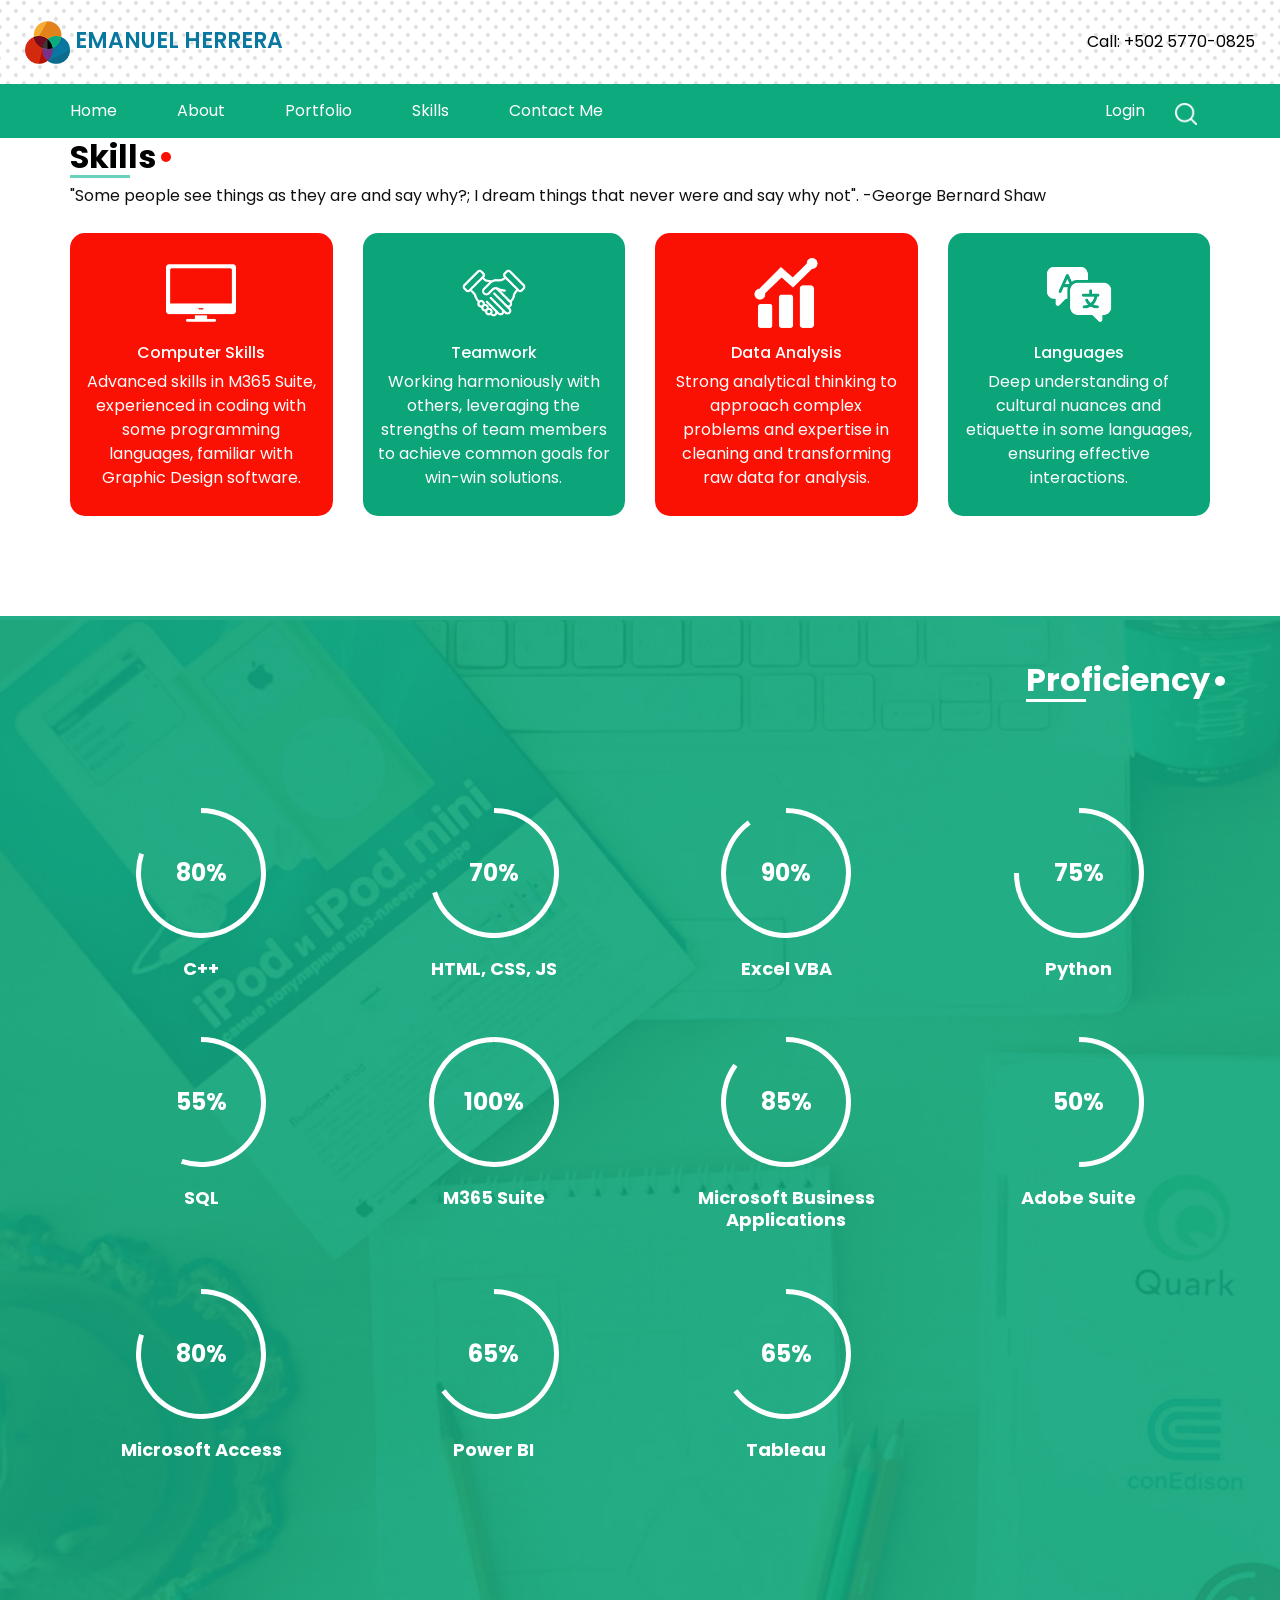
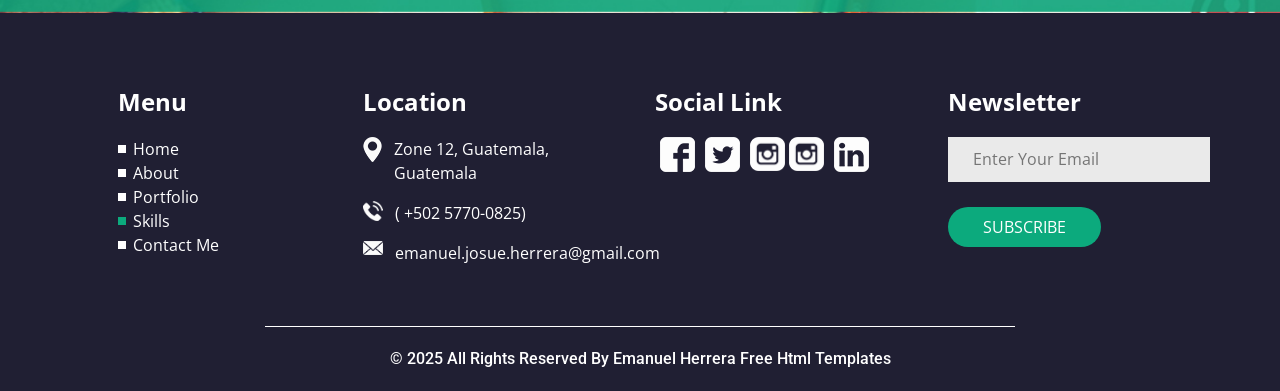
<file: brainwave-html/service.html>
<!DOCTYPE html>
<html lang="en">

<head>
  <!-- Basic -->
  <meta charset="utf-8" />
  <meta http-equiv="X-UA-Compatible" content="IE=edge" />
  <!-- Mobile Metas -->
  <meta name="viewport" content="width=device-width, initial-scale=1, shrink-to-fit=no" />
  <!-- Site Metas -->
  <meta name="keywords" content="" />
  <meta name="description" content="" />
  <meta name="author" content="" />

  <title>Emanuel Herrera</title>

  <!-- slider stylesheet -->
  <link rel="stylesheet" type="text/css" href="https://cdnjs.cloudflare.com/ajax/libs/OwlCarousel2/2.1.3/assets/owl.carousel.min.css" />

  <!-- bootstrap core css -->
  <link rel="stylesheet" type="text/css" href="css/bootstrap.css" />

  <!-- fonts style -->
  <link href="https://fonts.googleapis.com/css?family=Open+Sans:400,700|Poppins:400,700|Roboto:400,700&display=swap" rel="stylesheet" />

  <!-- Custom styles for this template -->
  <link href="css/style.css" rel="stylesheet" />
  <!-- responsive style -->
  <link href="css/responsive.css" rel="stylesheet" />
</head>

<body class="sub_page">
  <div class="hero_area">
    <!-- header section strats -->
    <header class="header_section">
      <div class="container-fluid">
        <nav class="navbar navbar-expand-lg custom_nav-container pt-3">
          <a class="navbar-brand" href="index.html">
            <img src="images/logo.png" alt="" />
            <span>
              Emanuel Herrera
            </span>
          </a>
          <button class="navbar-toggler" type="button" data-toggle="collapse" data-target="#navbarSupportedContent" aria-controls="navbarSupportedContent" aria-expanded="false" aria-label="Toggle navigation">
            <span class="navbar-toggler-icon"></span>
          </button>

          <div class="collapse navbar-collapse" id="navbarSupportedContent">
            <ul class="navbar-nav ml-auto mr-2">
              <li class="nav-item active">
                <a class="nav-link" href="index.html">Home <span class="sr-only">(current)</span></a>
              </li>
              <li class="nav-item">
                <a class="nav-link" href="about.html">About </a>
              </li>
              <li class="nav-item">
                <a class="nav-link" href="portfolio.html">Portfolio </a>
              </li>
              <li class="nav-item">
                <a class="nav-link" href="service.html">Skills</a>
              </li>

              <li class="nav-item">
                <a class="nav-link" href="contact.html">Contact Me</a>
              </li>
            </ul>
            <div class="user_option">
              <div class="login_btn-container">
                <a href="">
                  Login
                </a>
              </div>
              <form class="form-inline my-2 my-lg-0">
                <button class="btn  my-2 my-sm-0 nav_search-btn" type="submit"></button>
              </form>
            </div>
          </div>
          <div class="call_btn">
            <a href="https://wa.me/50257700825">
              Call: +502 5770-0825
            </a>
          </div>
        </nav>
      </div>
    </header>
    <!-- end header section -->


  </div>

  <!-- custom menu -->
  <div class="custom_menu-container">
    <div class="container">
      <div class="custom_menu">
        <ul class="navbar-nav ">
          <li class="nav-item active">
            <a class="nav-link pl-0" href="index.html">Home <span class="sr-only">(current)</span></a>
          </li>
          <li class="nav-item">
            <a class="nav-link" href="about.html">About </a>
          </li>
          <li class="nav-item">
            <a class="nav-link" href="portfolio.html">Portfolio </a>
          </li>
          <li class="nav-item">
            <a class="nav-link" href="service.html">Skills</a>
          </li>

          <li class="nav-item">
            <a class="nav-link" href="contact.html">Contact Me</a>
          </li>
        </ul>
        <div class="user_option">
          <div class="login_btn-container">
            <a href="">
              Login
            </a>
          </div>
          <form class="form-inline my-2 my-lg-0">
            <button class="btn  my-2 my-sm-0 nav_search-btn" type="submit"></button>
          </form>
        </div>
      </div>
    </div>
  </div>

  <!-- custom menu -->

  <!-- do section -->
  <section class="do_section layout_padding-bottom">
    <div class="container">
      <div class="custom_heading-container">
        <h2>
          Skills
        </h2>        
      </div>
      "Some people see things as they are and say why?; I dream things that never were and say why not". -George Bernard Shaw
      <div class="row">
        <div class="col-md-3 col-sm-6">
          <div class="content-box bg-red">
            <div class="img-box">
              <img src="images/skill1.png" alt="" />
            </div>
            <div class="detail-box">
              <h6>
                Computer Skills
              </h6>
              <p>
                Advanced skills in M365 Suite, experienced in coding with some programming languages, familiar with Graphic Design software.
              </p>
            </div>
          </div>
        </div>
        <div class="col-md-3 col-sm-6">
          <div class="content-box bg-green">
            <div class="img-box">
              <img src="images/skill2.png" alt="" />
            </div>
            <div class="detail-box">
              <h6>
                Teamwork
              </h6>
              <p>
                Working harmoniously with others, leveraging the strengths of team members to achieve common goals for win-win solutions.
              </p>
            </div>
          </div>
        </div>
        <div class="col-md-3 col-sm-6">
          <div class="content-box bg-red">
            <div class="img-box">
              <img src="images/skill3.png" alt="" />
            </div>
            <div class="detail-box">
              <h6>
                Data Analysis
              </h6>
              <p>
                Strong analytical thinking to approach complex problems and expertise in cleaning and transforming raw data for analysis.
              </p>
            </div>
          </div>
        </div>
        <div class="col-md-3 col-sm-6">
          <div class="content-box bg-green">
            <div class="img-box">
              <img src="images/skill4.png" alt="" />
            </div>
            <div class="detail-box">
              <h6>
                Languages
              </h6>
              <p>
                Deep understanding of cultural nuances and etiquette in some languages, ensuring effective interactions.
              </p>
            </div>
          </div>
        </div>
      </div>
    </div>
  </section>

  <!-- end do section -->
  <!-- skill section -->

  <section class="skill_section layout_padding2">
    <div class="container">
      <div class="custom_heading-container">
        <h2>
          Proficiency
        </h2>
      </div>
      <div class="skill_padding">
        <div class="row">
          <div class="col-md-3 col-sm-6">
            <div class="box">
              <div class="circle" id="circles-1"></div>
              <h6>
                C++
              </h6>
            </div>
          </div>
          <div class="col-md-3 col-sm-6">
            <div class="box">
              <div class="circle" id="circles-2"></div>
              <h6>
                HTML, CSS, JS
              </h6>
            </div>
          </div>
          <div class="col-md-3 col-sm-6">
            <div class="box">
              <div class="circle" id="circles-3"></div>
              <h6>
                Excel VBA
              </h6>
            </div>
          </div>
          <div class="col-md-3 col-sm-6">
            <div class="box">
              <div class="circle" id="circles-4"></div>
              <h6>
                Python
              </h6>
            </div>
          </div>
          <div class="col-md-3 col-sm-6">
            <div class="box">
              <div class="circle" id="circles-5"></div>
              <h6>
                SQL
              </h6>
            </div>
          </div>
          <div class="col-md-3 col-sm-6">
            <div class="box">
              <div class="circle" id="circles-6"></div>
              <h6>
                M365 Suite
              </h6>
            </div>
          </div>
          <div class="col-md-3 col-sm-6">
            <div class="box">
              <div class="circle" id="circles-7"></div>
              <h6>
                Microsoft Business Applications
              </h6>
            </div>
          </div>
          <div class="col-md-3 col-sm-6">
            <div class="box">
              <div class="circle" id="circles-8"></div>
              <h6>
                Adobe Suite
              </h6>
            </div>
          </div>
          <div class="col-md-3 col-sm-6">
            <div class="box">
              <div class="circle" id="circles-9"></div>
              <h6>
                Microsoft Access
              </h6>
            </div>
          </div>
          <div class="col-md-3 col-sm-6">
            <div class="box">
              <div class="circle" id="circles-10"></div>
              <h6>
                Power BI
              </h6>
            </div>
          </div>
          <div class="col-md-3 col-sm-6">
            <div class="box">
              <div class="circle" id="circles-11"></div>
              <h6>
                Tableau
              </h6>
            </div>
          </div>      
        </div>
      </div>
    </div>
  </section>

  <!-- end skill section -->




  <!-- info section -->
  <section class="info_section layout_padding-top layout_padding2-bottom">
    <div class="container">
      <div class="row">
        <div class="col-md-6 col-lg-3">
          <div class="info_links pl-lg-5">
            <h4>
              Menu
            </h4>
            <ul>
              <li>
                <a href="index.html">
                  Home
                </a>
              </li>
              <li>
                <a href="about.html">
                  About
                </a>
              </li>
              <li>
                <a class="" href="portfolio.html">Portfolio </a>
              </li>
              <li class="active">
                <a class="" href="service.html">Skills</a>
              </li>
              <li>
                <a href="contact.html">
                  Contact Me
                </a>
              </li>
            </ul>
          </div>
        </div>
        <div class="col-md-6 col-lg-3">
          <div class="info_contact">
            <h4>
              Location
            </h4>
            <div>
              <img src="images/location.png" alt="" />
              <p>
                Zone 12, Guatemala, Guatemala
              </p>
            </div>
            <div>
              <img src="images/telephone.png" alt="" />
              <p>
                ( +502 5770-0825)
              </p>
            </div>
            <div>
              <img src="images/envelope.png" alt="" />
              <p>
                emanuel.josue.herrera@gmail.com
              </p>
            </div>
          </div>
        </div>

        <div class="col-md-6 col-lg-3">
          <div class="info_social">
            <h4>
              Social Link
            </h4>
            <div class="social_container">
              <div>
                <a href="">
                  <img src="images/facebook-logo.png" alt="" />
                </a>
              </div>
              <div>
                <a href="">
                  <img src="images/twitter-logo.png" alt="" />
                </a>
              </div>
              <div>
                <a href="">
                  <img src="images/instagram.png" alt="" />
                  <img src="images/instagram.png" alt="" />
                </a>
              </div>
              <div>
                <a href="">
                  <img src="images/linkedin-sign.png" alt="" />
                </a>
              </div>
            </div>
          </div>
        </div>
        <div class="col-md-6 col-lg-3">
          <div class="info_form">
            <h4>
              Newsletter
            </h4>
            <form action="#">
              <input type="text" placeholder="Enter Your Email" />
              <button type="submit">
                Subscribe
              </button>
            </form>
          </div>
        </div>
      </div>
    </div>
  </section>

  <!-- end info_section -->

  <!-- footer section -->
  <footer class="container-fluid footer_section">
    <p>
      &copy; 2025 All Rights Reserved By Emanuel Herrera
      <a href="https://html.design/">Free Html Templates</a>
    </p>
  </footer>
  <!-- footer section -->

  <script src="js/jquery-3.4.1.min.js"></script>
  <script src="js/bootstrap.js"></script>
  <script src="js/circles.min.js"></script>
  <script src="js/custom.js"></script>

</body>

</html>
</file>
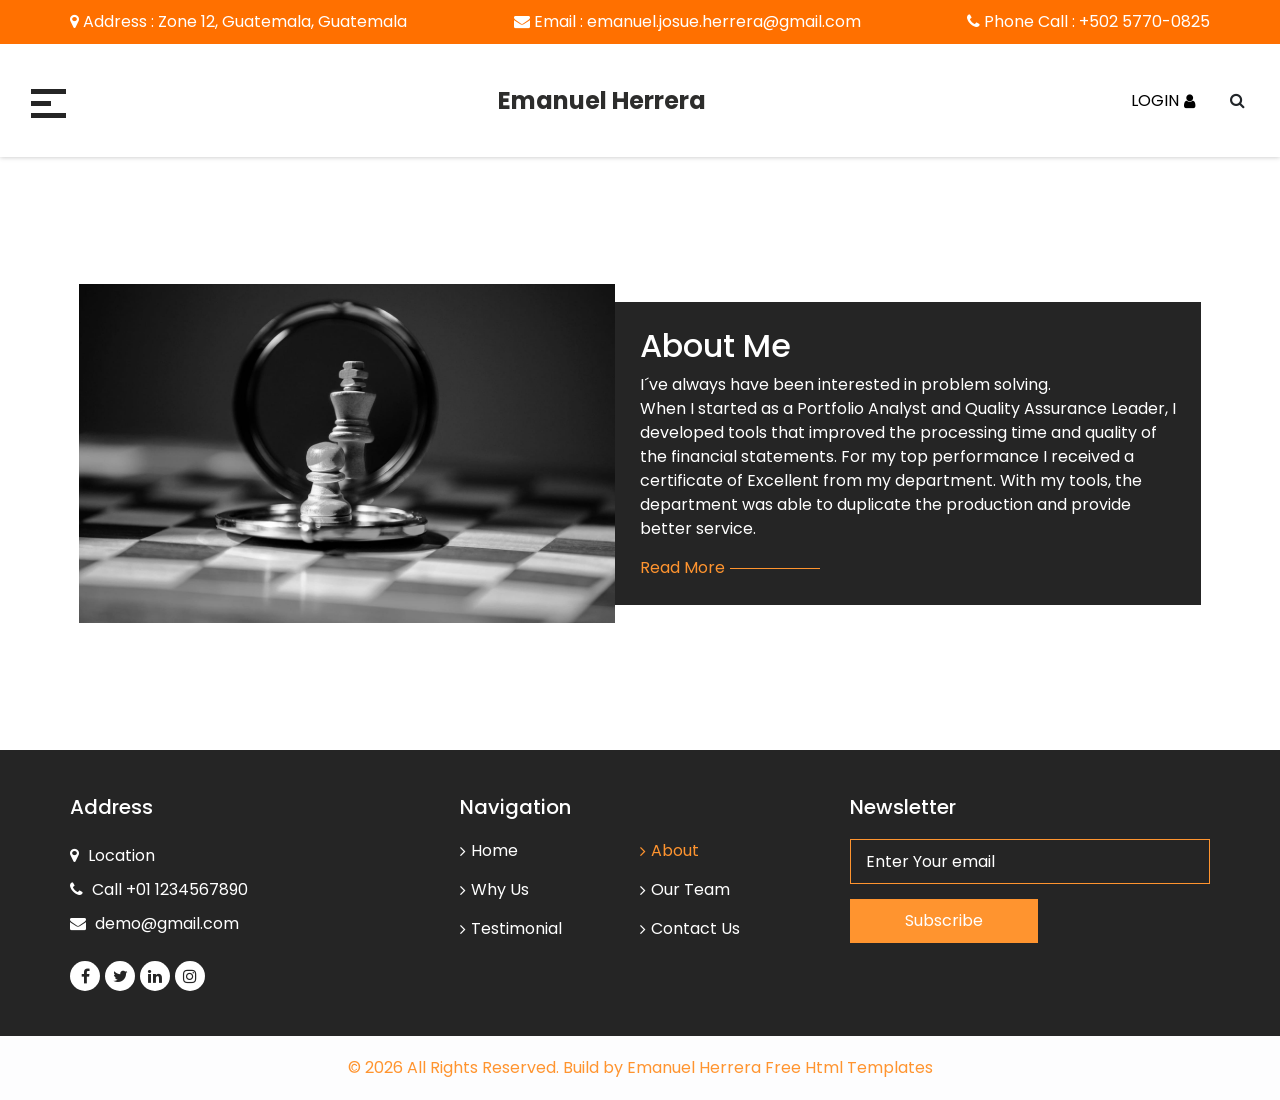
<file: cvemix-html/about.html>
<!DOCTYPE html>
<html>

<head>
  <!-- Basic -->
  <meta charset="utf-8" />
  <meta http-equiv="X-UA-Compatible" content="IE=edge" />
  <!-- Mobile Metas -->
  <meta name="viewport" content="width=device-width, initial-scale=1, shrink-to-fit=no" />
  <!-- Site Metas -->
  <meta name="keywords" content="" />
  <meta name="description" content="" />
  <meta name="author" content="" />

  <title>Emanuel Herrera</title>

  <!-- slider stylesheet -->
  <link rel="stylesheet" type="text/css" href="https://cdnjs.cloudflare.com/ajax/libs/OwlCarousel2/2.3.4/assets/owl.carousel.min.css" />

  <!-- bootstrap core css -->
  <link rel="stylesheet" type="text/css" href="css/bootstrap.css" />
  <!-- fonts awesome style -->
  <link href="css/font-awesome.min.css" rel="stylesheet" />
  <!-- fonts style -->
  <link href="https://fonts.googleapis.com/css?family=Open+Sans:400,700|Poppins:400,500,700&display=swap" rel="stylesheet" />

  <!-- Custom styles for this template -->
  <link href="css/style.css" rel="stylesheet" />
  <!-- responsive style -->
  <link href="css/responsive.css" rel="stylesheet" />
</head>

<body class="sub_page">
  <div class="hero_area">
    <!-- header section strats -->
    <header class="header_section">
      <div class="contact_nav_container">
        <div class="container">
          <div class="contact_nav">
            <a href="">
              <i class="fa fa-map-marker" aria-hidden="true"></i>
              <span>
                Address : Zone 12, Guatemala, Guatemala
              </span>
            </a>
            <a href="">
              <i class="fa fa-envelope" aria-hidden="true"></i>
              <span>
                Email : emanuel.josue.herrera@gmail.com
              </span>
            </a>
            <a href="">
              <i class="fa fa-phone" aria-hidden="true"></i>
              <span>
                Phone Call : +502 5770-0825
              </span>
            </a>
          </div>
        </div>
      </div>
      <div class="container-fluid">
        <nav class="navbar navbar-expand-lg custom_nav-container">
          <div class="custom_menu-btn">
            <button onclick="openNav()">
              <span class="s-1"> </span>
              <span class="s-2"> </span>
              <span class="s-3"> </span>
            </button>
          </div>
          <div id="myNav" class="overlay">
            <div class="menu_btn-style ">
              <button onclick="closeNav()">
                <span class="s-1"> </span>
                <span class="s-2"> </span>
                <span class="s-3"> </span>
              </button>
            </div>
            <div class="overlay-content">
              <a class="" href="index.html"> Home <span class="sr-only">(current)</span></a>
              <a class="active" href="about.html"> About</a>
              <a class="" href="why.html"> Why Us </a>
              <a class="" href="team.html"> Our Team</a>
              <a class="" href="testimonial.html"> Testimonial</a>
              <a class="" href="contact.html"> Contact Us</a>
            </div>
          </div>
          <a class="navbar-brand" href="index.html">
            <span>
              Emanuel Herrera
            </span>
          </a>
          <div class="user_option">
            <a href="">
              <span>
                Login
              </span>
              <i class="fa fa-user" aria-hidden="true"></i>
            </a>
            <form class="form-inline">
              <button class="btn  nav_search-btn" type="submit">
                <i class="fa fa-search" aria-hidden="true"></i>
              </button>
            </form>
          </div>
        </nav>
      </div>
    </header>
    <!-- end header section -->
  </div>


  <!-- about section -->

  <section class="about_section layout_padding">
    <div class="container-fluid">
      <div class="box">
        <div class="img-box">
          <img src="images/about-img.png" alt="" />
        </div>
        <div class="detail-box">
          <h2>
            About Me
          </h2>
          <p>
            I´ve always have been interested in problem solving.                        
          </p>
          <p>            
            When I started as a Portfolio Analyst and Quality Assurance Leader, I developed tools that improved the processing time and quality of the financial statements. For my top performance I received a certificate of Excellent from my department. With my tools, the department was able to duplicate the production and provide better service.
          </p>
          <a href="">
            <span>
              Read More
            </span>
            <hr />
          </a>
        </div>
      </div>
    </div>
  </section>

  <!-- end about section -->


  <!-- info section -->

  <section class="info_section layout_padding2">
    <div class="container">
      <div class="row">
        <div class="col-md-4">
          <div class="info_contact">
            <h5>
              Address
            </h5>
            <div class="contact_link_box">
              <a href="">
                <i class="fa fa-map-marker" aria-hidden="true"></i>
                <span>
                  Location
                </span>
              </a>
              <a href="">
                <i class="fa fa-phone" aria-hidden="true"></i>
                <span>
                  Call +01 1234567890
                </span>
              </a>
              <a href="">
                <i class="fa fa-envelope" aria-hidden="true"></i>
                <span>
                  demo@gmail.com
                </span>
              </a>
            </div>
          </div>
          <div class="info_social">
            <a href="">
              <i class="fa fa-facebook" aria-hidden="true"></i>
            </a>
            <a href="">
              <i class="fa fa-twitter" aria-hidden="true"></i>
            </a>
            <a href="">
              <i class="fa fa-linkedin" aria-hidden="true"></i>
            </a>
            <a href="">
              <i class="fa fa-instagram" aria-hidden="true"></i>
            </a>
          </div>
        </div>
        <div class="col-md-4">
          <div class="info_link_box">
            <h5>
              Navigation
            </h5>
            <div class="info_links">
              <a class="" href="index.html"> <i class="fa fa-angle-right" aria-hidden="true"></i> Home <span class="sr-only">(current)</span></a>
              <a class="active" href="about.html"> <i class="fa fa-angle-right" aria-hidden="true"></i> About</a>
              <a class="" href="why.html"> <i class="fa fa-angle-right" aria-hidden="true"></i> Why Us </a>
              <a class="" href="team.html"> <i class="fa fa-angle-right" aria-hidden="true"></i> Our Team</a>
              <a class="" href="testimonial.html"> <i class="fa fa-angle-right" aria-hidden="true"></i> Testimonial</a>
              <a class="" href="contact.html"> <i class="fa fa-angle-right" aria-hidden="true"></i> Contact Us</a>
            </div>
          </div>
        </div>
        <div class="col-md-4">
          <h5>
            Newsletter
          </h5>
          <form action="">
            <input type="text" placeholder="Enter Your email" />
            <button type="submit">
              Subscribe
            </button>
          </form>
        </div>
      </div>
    </div>
  </section>

  <!-- end info section -->

  <!-- footer section -->
  <footer class="footer_section container-fluid">
    <p>
      &copy; <span id="displayYear"></span> All Rights Reserved. Build by Emanuel Herrera
      <a href="https://html.design/">Free Html Templates</a>
    </p>
  </footer>
  <!-- footer section -->

  <script src="js/jquery-3.4.1.min.js"></script>
  <script src="js/bootstrap.js"></script>
  <script src="https://cdnjs.cloudflare.com/ajax/libs/OwlCarousel2/2.3.4/owl.carousel.min.js"></script>
  <script src="js/custom.js"></script>


</body>

</html>
</file>
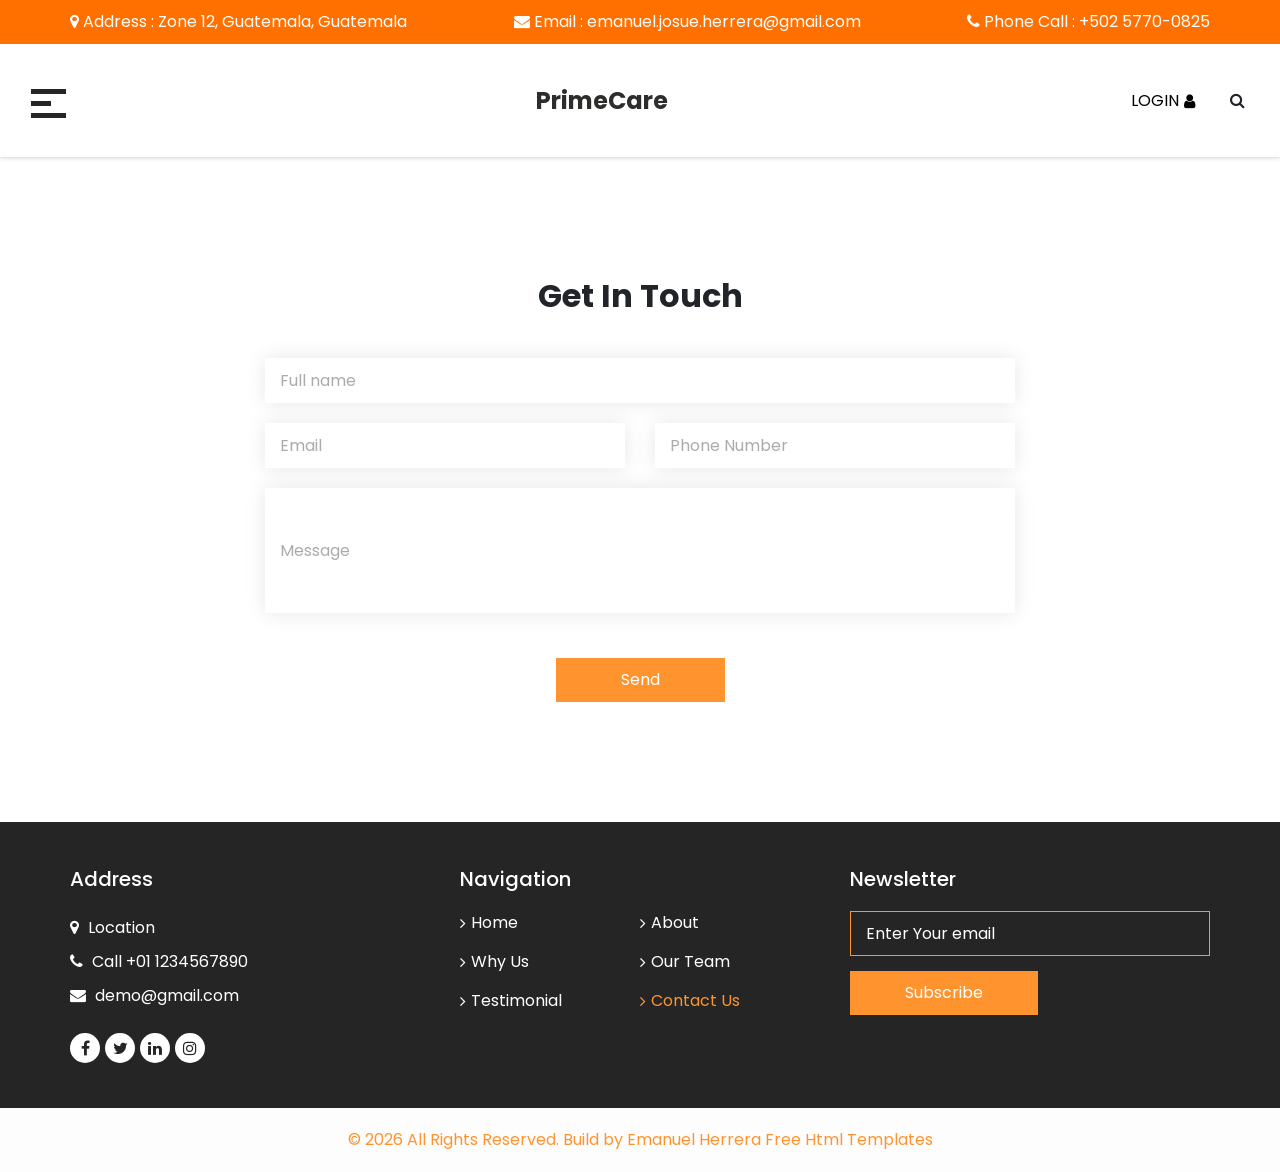
<file: cvemix-html/contact.html>
<!DOCTYPE html>
<html>

<head>
  <!-- Basic -->
  <meta charset="utf-8" />
  <meta http-equiv="X-UA-Compatible" content="IE=edge" />
  <!-- Mobile Metas -->
  <meta name="viewport" content="width=device-width, initial-scale=1, shrink-to-fit=no" />
  <!-- Site Metas -->
  <meta name="keywords" content="" />
  <meta name="description" content="" />
  <meta name="author" content="" />

  <title>Emanuel Herrera</title>

  <!-- slider stylesheet -->
  <link rel="stylesheet" type="text/css" href="https://cdnjs.cloudflare.com/ajax/libs/OwlCarousel2/2.3.4/assets/owl.carousel.min.css" />

  <!-- bootstrap core css -->
  <link rel="stylesheet" type="text/css" href="css/bootstrap.css" />
  <!-- fonts awesome style -->
  <link href="css/font-awesome.min.css" rel="stylesheet" />
  <!-- fonts style -->
  <link href="https://fonts.googleapis.com/css?family=Open+Sans:400,700|Poppins:400,500,700&display=swap" rel="stylesheet" />

  <!-- Custom styles for this template -->
  <link href="css/style.css" rel="stylesheet" />
  <!-- responsive style -->
  <link href="css/responsive.css" rel="stylesheet" />
</head>

<body class="sub_page">
  <div class="hero_area">
    <!-- header section strats -->
    <header class="header_section">
      <div class="contact_nav_container">
        <div class="container">
          <div class="contact_nav">
            <a href="">
              <i class="fa fa-map-marker" aria-hidden="true"></i>
              <span>
                Address : Zone 12, Guatemala, Guatemala
              </span>
            </a>
            <a href="">
              <i class="fa fa-envelope" aria-hidden="true"></i>
              <span>
                Email : emanuel.josue.herrera@gmail.com
              </span>
            </a>
            <a href="">
              <i class="fa fa-phone" aria-hidden="true"></i>
              <span>
                Phone Call : +502 5770-0825
              </span>
            </a>
          </div>
        </div>
      </div>
      <div class="container-fluid">
        <nav class="navbar navbar-expand-lg custom_nav-container">
          <div class="custom_menu-btn">
            <button onclick="openNav()">
              <span class="s-1"> </span>
              <span class="s-2"> </span>
              <span class="s-3"> </span>
            </button>
          </div>
          <div id="myNav" class="overlay">
            <div class="menu_btn-style ">
              <button onclick="closeNav()">
                <span class="s-1"> </span>
                <span class="s-2"> </span>
                <span class="s-3"> </span>
              </button>
            </div>
            <div class="overlay-content">
              <a class="" href="index.html"> Home <span class="sr-only">(current)</span></a>
              <a class="" href="about.html"> About</a>
              <a class="" href="why.html"> Why Us </a>
              <a class="" href="team.html"> Our Team</a>
              <a class="" href="testimonial.html"> Testimonial</a>
              <a class="active" href="contact.html"> Contact Us</a>
            </div>
          </div>
          <a class="navbar-brand" href="index.html">
            <span>
              PrimeCare
            </span>
          </a>
          <div class="user_option">
            <a href="">
              <span>
                Login
              </span>
              <i class="fa fa-user" aria-hidden="true"></i>
            </a>
            <form class="form-inline">
              <button class="btn  nav_search-btn" type="submit">
                <i class="fa fa-search" aria-hidden="true"></i>
              </button>
            </form>
          </div>
        </nav>
      </div>
    </header>
    <!-- end header section -->
  </div>


  <!-- contact section -->

  <section class="contact_section layout_padding">
    <div class="container">
      <div class="row">
        <div class="col-md-8 mx-auto">
          <div class="contact-form">
            <div class="heading_container">
              <h2>
                Get In Touch
              </h2>
            </div>
            <form action="">
              <input type="text" placeholder="Full name " />
              <div class="top_input">
                <input type="email" placeholder="Email" />
                <input type="text" placeholder="Phone Number" />
              </div>
              <input type="text" placeholder="Message" class="message_input" />
              <div class="btn-box">
                <button>
                  Send
                </button>
              </div>
            </form>
          </div>
        </div>
      </div>
    </div>
  </section>

  <!-- end contact section -->

  <!-- info section -->

  <section class="info_section layout_padding2">
    <div class="container">
      <div class="row">
        <div class="col-md-4">
          <div class="info_contact">
            <h5>
              Address
            </h5>
            <div class="contact_link_box">
              <a href="">
                <i class="fa fa-map-marker" aria-hidden="true"></i>
                <span>
                  Location
                </span>
              </a>
              <a href="">
                <i class="fa fa-phone" aria-hidden="true"></i>
                <span>
                  Call +01 1234567890
                </span>
              </a>
              <a href="">
                <i class="fa fa-envelope" aria-hidden="true"></i>
                <span>
                  demo@gmail.com
                </span>
              </a>
            </div>
          </div>
          <div class="info_social">
            <a href="">
              <i class="fa fa-facebook" aria-hidden="true"></i>
            </a>
            <a href="">
              <i class="fa fa-twitter" aria-hidden="true"></i>
            </a>
            <a href="">
              <i class="fa fa-linkedin" aria-hidden="true"></i>
            </a>
            <a href="">
              <i class="fa fa-instagram" aria-hidden="true"></i>
            </a>
          </div>
        </div>
        <div class="col-md-4">
          <div class="info_link_box">
            <h5>
              Navigation
            </h5>
            <div class="info_links">
              <a class="" href="index.html"> <i class="fa fa-angle-right" aria-hidden="true"></i> Home <span class="sr-only">(current)</span></a>
              <a class="" href="about.html"> <i class="fa fa-angle-right" aria-hidden="true"></i> About</a>
              <a class="" href="why.html"> <i class="fa fa-angle-right" aria-hidden="true"></i> Why Us </a>
              <a class="" href="team.html"> <i class="fa fa-angle-right" aria-hidden="true"></i> Our Team</a>
              <a class="" href="testimonial.html"> <i class="fa fa-angle-right" aria-hidden="true"></i> Testimonial</a>
              <a class="active" href="contact.html"> <i class="fa fa-angle-right" aria-hidden="true"></i> Contact Us</a>
            </div>
          </div>
        </div>
        <div class="col-md-4">
          <h5>
            Newsletter
          </h5>
          <form action="">
            <input type="text" placeholder="Enter Your email" />
            <button type="submit">
              Subscribe
            </button>
          </form>
        </div>
      </div>
    </div>
  </section>

  <!-- end info section -->

  <!-- footer section -->
  <footer class="footer_section container-fluid">
    <p>
      &copy; <span id="displayYear"></span> All Rights Reserved. Build by Emanuel Herrera
      <a href="https://html.design/">Free Html Templates</a>
    </p>
  </footer>
  <!-- footer section -->

  <script src="js/jquery-3.4.1.min.js"></script>
  <script src="js/bootstrap.js"></script>
  <script src="https://cdnjs.cloudflare.com/ajax/libs/OwlCarousel2/2.3.4/owl.carousel.min.js"></script>
  <script src="js/custom.js"></script>

</body>

</html>
</file>
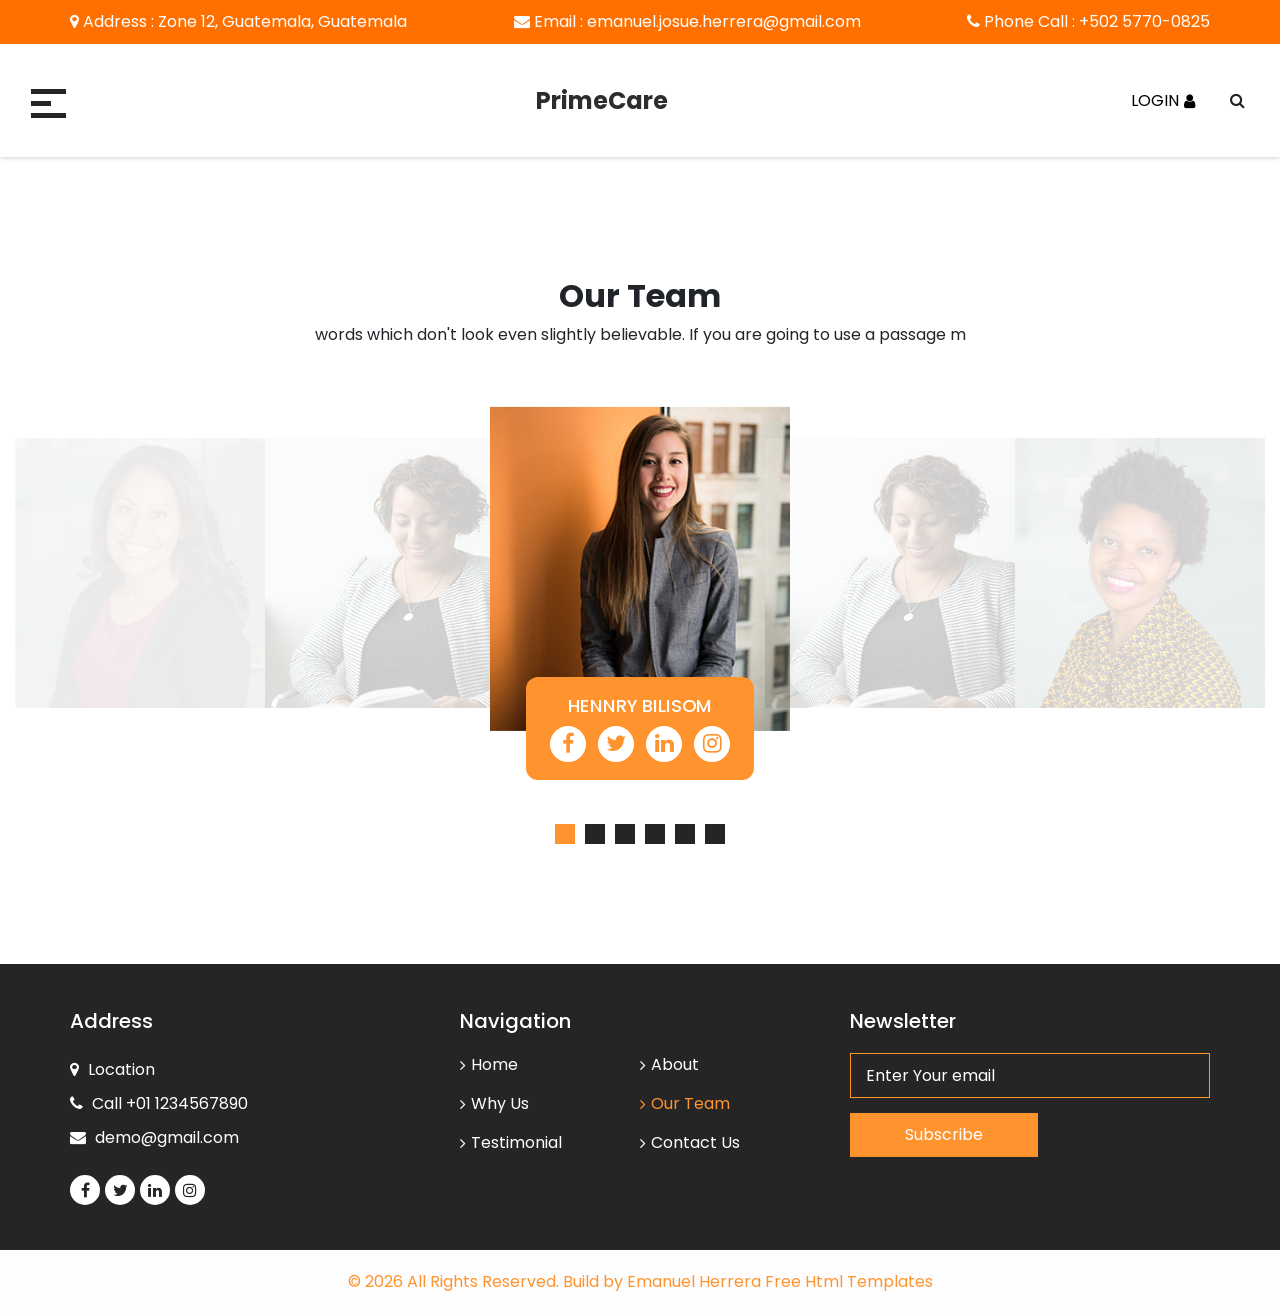
<file: cvemix-html/team.html>
<!DOCTYPE html>
<html>

<head>
  <!-- Basic -->
  <meta charset="utf-8" />
  <meta http-equiv="X-UA-Compatible" content="IE=edge" />
  <!-- Mobile Metas -->
  <meta name="viewport" content="width=device-width, initial-scale=1, shrink-to-fit=no" />
  <!-- Site Metas -->
  <meta name="keywords" content="" />
  <meta name="description" content="" />
  <meta name="author" content="" />

  <title>Emanuel Herrera</title>

  <!-- slider stylesheet -->
  <link rel="stylesheet" type="text/css" href="https://cdnjs.cloudflare.com/ajax/libs/OwlCarousel2/2.3.4/assets/owl.carousel.min.css" />

  <!-- bootstrap core css -->
  <link rel="stylesheet" type="text/css" href="css/bootstrap.css" />
  <!-- fonts awesome style -->
  <link href="css/font-awesome.min.css" rel="stylesheet" />
  <!-- fonts style -->
  <link href="https://fonts.googleapis.com/css?family=Open+Sans:400,700|Poppins:400,500,700&display=swap" rel="stylesheet" />

  <!-- Custom styles for this template -->
  <link href="css/style.css" rel="stylesheet" />
  <!-- responsive style -->
  <link href="css/responsive.css" rel="stylesheet" />
</head>

<body class="sub_page">
  <div class="hero_area">
    <!-- header section strats -->
    <header class="header_section">
      <div class="contact_nav_container">
        <div class="container">
          <div class="contact_nav">
            <a href="">
              <i class="fa fa-map-marker" aria-hidden="true"></i>
              <span>
                Address : Zone 12, Guatemala, Guatemala
              </span>
            </a>
            <a href="">
              <i class="fa fa-envelope" aria-hidden="true"></i>
              <span>
                Email : emanuel.josue.herrera@gmail.com
              </span>
            </a>
            <a href="">
              <i class="fa fa-phone" aria-hidden="true"></i>
              <span>
                Phone Call : +502 5770-0825
              </span>
            </a>
          </div>
        </div>
      </div>
      <div class="container-fluid">
        <nav class="navbar navbar-expand-lg custom_nav-container">
          <div class="custom_menu-btn">
            <button onclick="openNav()">
              <span class="s-1"> </span>
              <span class="s-2"> </span>
              <span class="s-3"> </span>
            </button>
          </div>
          <div id="myNav" class="overlay">
            <div class="menu_btn-style ">
              <button onclick="closeNav()">
                <span class="s-1"> </span>
                <span class="s-2"> </span>
                <span class="s-3"> </span>
              </button>
            </div>
            <div class="overlay-content">
              <a class="" href="index.html"> Home <span class="sr-only">(current)</span></a>
              <a class="" href="about.html"> About</a>
              <a class="" href="why.html"> Why Us </a>
              <a class="active" href="team.html"> Our Team</a>
              <a class="" href="testimonial.html"> Testimonial</a>
              <a class="" href="contact.html"> Contact Us</a>
            </div>
          </div>
          <a class="navbar-brand" href="index.html">
            <span>
              PrimeCare
            </span>
          </a>
          <div class="user_option">
            <a href="">
              <span>
                Login
              </span>
              <i class="fa fa-user" aria-hidden="true"></i>
            </a>
            <form class="form-inline">
              <button class="btn  nav_search-btn" type="submit">
                <i class="fa fa-search" aria-hidden="true"></i>
              </button>
            </form>
          </div>
        </nav>
      </div>
    </header>
    <!-- end header section -->
  </div>



  <!-- team section -->

  <section class="team_section layout_padding">
    <div class="container-fluid">
      <div class="heading_container">
        <h2>
          Our Team
        </h2>
        <p>
          words which don't look even slightly believable. If you are going to use a passage m
        </p>
      </div>
      <div class="carousel-wrap ">
        <div class="owl-carousel team_carousel">
          <div class="item">
            <div class="box">
              <div class="img-box">
                <img src="images/team1.jpg" alt="" />
              </div>
              <div class="detail-box">
                <h6>
                  Hennry bilisom
                </h6>
                <div class="social_box">
                  <a href="">
                    <i class="fa fa-facebook" aria-hidden="true"></i>
                  </a>
                  <a href="">
                    <i class="fa fa-twitter" aria-hidden="true"></i>
                  </a>
                  <a href="">
                    <i class="fa fa-linkedin" aria-hidden="true"></i>
                  </a>
                  <a href="">
                    <i class="fa fa-instagram" aria-hidden="true"></i>
                  </a>
                </div>
              </div>
            </div>
          </div>
          <div class="item">
            <div class="box">
              <div class="img-box">
                <img src="images/team2.jpg" alt="" />
              </div>
              <div class="detail-box">
                <h6>
                  Hennry bilisom
                </h6>
                <div class="social_box">
                  <a href="">
                    <i class="fa fa-facebook" aria-hidden="true"></i>
                  </a>
                  <a href="">
                    <i class="fa fa-twitter" aria-hidden="true"></i>
                  </a>
                  <a href="">
                    <i class="fa fa-linkedin" aria-hidden="true"></i>
                  </a>
                  <a href="">
                    <i class="fa fa-instagram" aria-hidden="true"></i>
                  </a>
                </div>
              </div>
            </div>
          </div>
          <div class="item">
            <div class="box">
              <div class="img-box">
                <img src="images/team3.jpg" alt="" />
              </div>
              <div class="detail-box">
                <h6>
                  Hennry bilisom
                </h6>
                <div class="social_box">
                  <a href="">
                    <i class="fa fa-facebook" aria-hidden="true"></i>
                  </a>
                  <a href="">
                    <i class="fa fa-twitter" aria-hidden="true"></i>
                  </a>
                  <a href="">
                    <i class="fa fa-linkedin" aria-hidden="true"></i>
                  </a>
                  <a href="">
                    <i class="fa fa-instagram" aria-hidden="true"></i>
                  </a>
                </div>
              </div>
            </div>
          </div>
          <div class="item">
            <div class="box">
              <div class="img-box">
                <img src="images/team4.jpg" alt="" />
              </div>
              <div class="detail-box">
                <h6>
                  Hennry bilisom
                </h6>
                <div class="social_box">
                  <a href="">
                    <i class="fa fa-facebook" aria-hidden="true"></i>
                  </a>
                  <a href="">
                    <i class="fa fa-twitter" aria-hidden="true"></i>
                  </a>
                  <a href="">
                    <i class="fa fa-linkedin" aria-hidden="true"></i>
                  </a>
                  <a href="">
                    <i class="fa fa-instagram" aria-hidden="true"></i>
                  </a>
                </div>
              </div>
            </div>
          </div>
          <div class="item">
            <div class="box">
              <div class="img-box">
                <img src="images/team5.jpg" alt="" />
              </div>
              <div class="detail-box">
                <h6>
                  Hennry bilisom
                </h6>
                <div class="social_box">
                  <a href="">
                    <i class="fa fa-facebook" aria-hidden="true"></i>
                  </a>
                  <a href="">
                    <i class="fa fa-twitter" aria-hidden="true"></i>
                  </a>
                  <a href="">
                    <i class="fa fa-linkedin" aria-hidden="true"></i>
                  </a>
                  <a href="">
                    <i class="fa fa-instagram" aria-hidden="true"></i>
                  </a>
                </div>
              </div>
            </div>
          </div>
          <div class="item">
            <div class="box">
              <div class="img-box">
                <img src="images/team2.jpg" alt="" />
              </div>
              <div class="detail-box">
                <h6>
                  Hennry bilisom
                </h6>
                <div class="social_box">
                  <a href="">
                    <i class="fa fa-facebook" aria-hidden="true"></i>
                  </a>
                  <a href="">
                    <i class="fa fa-twitter" aria-hidden="true"></i>
                  </a>
                  <a href="">
                    <i class="fa fa-linkedin" aria-hidden="true"></i>
                  </a>
                  <a href="">
                    <i class="fa fa-instagram" aria-hidden="true"></i>
                  </a>
                </div>
              </div>
            </div>
          </div>
        </div>
      </div>
    </div>
  </section>

  <!-- end team section -->


  <!-- info section -->

  <section class="info_section layout_padding2">
    <div class="container">
      <div class="row">
        <div class="col-md-4">
          <div class="info_contact">
            <h5>
              Address
            </h5>
            <div class="contact_link_box">
              <a href="">
                <i class="fa fa-map-marker" aria-hidden="true"></i>
                <span>
                  Location
                </span>
              </a>
              <a href="">
                <i class="fa fa-phone" aria-hidden="true"></i>
                <span>
                  Call +01 1234567890
                </span>
              </a>
              <a href="">
                <i class="fa fa-envelope" aria-hidden="true"></i>
                <span>
                  demo@gmail.com
                </span>
              </a>
            </div>
          </div>
          <div class="info_social">
            <a href="">
              <i class="fa fa-facebook" aria-hidden="true"></i>
            </a>
            <a href="">
              <i class="fa fa-twitter" aria-hidden="true"></i>
            </a>
            <a href="">
              <i class="fa fa-linkedin" aria-hidden="true"></i>
            </a>
            <a href="">
              <i class="fa fa-instagram" aria-hidden="true"></i>
            </a>
          </div>
        </div>
        <div class="col-md-4">
          <div class="info_link_box">
            <h5>
              Navigation
            </h5>
            <div class="info_links">
              <a class="" href="index.html"> <i class="fa fa-angle-right" aria-hidden="true"></i> Home <span class="sr-only">(current)</span></a>
              <a class="" href="about.html"> <i class="fa fa-angle-right" aria-hidden="true"></i> About</a>
              <a class="" href="why.html"> <i class="fa fa-angle-right" aria-hidden="true"></i> Why Us </a>
              <a class="active" href="team.html"> <i class="fa fa-angle-right" aria-hidden="true"></i> Our Team</a>
              <a class="" href="testimonial.html"> <i class="fa fa-angle-right" aria-hidden="true"></i> Testimonial</a>
              <a class="" href="contact.html"> <i class="fa fa-angle-right" aria-hidden="true"></i> Contact Us</a>
            </div>
          </div>
        </div>
        <div class="col-md-4">
          <h5>
            Newsletter
          </h5>
          <form action="">
            <input type="text" placeholder="Enter Your email" />
            <button type="submit">
              Subscribe
            </button>
          </form>
        </div>
      </div>
    </div>
  </section>

  <!-- end info section -->

  <!-- footer section -->
  <footer class="footer_section container-fluid">
    <p>
      &copy; <span id="displayYear"></span> All Rights Reserved. Build by Emanuel Herrera
      <a href="https://html.design/">Free Html Templates</a>
    </p>
  </footer>
  <!-- footer section -->

  <script src="js/jquery-3.4.1.min.js"></script>
  <script src="js/bootstrap.js"></script>
  <script src="https://cdnjs.cloudflare.com/ajax/libs/OwlCarousel2/2.3.4/owl.carousel.min.js"></script>
  <script src="js/custom.js"></script>

</body>

</html>
</file>
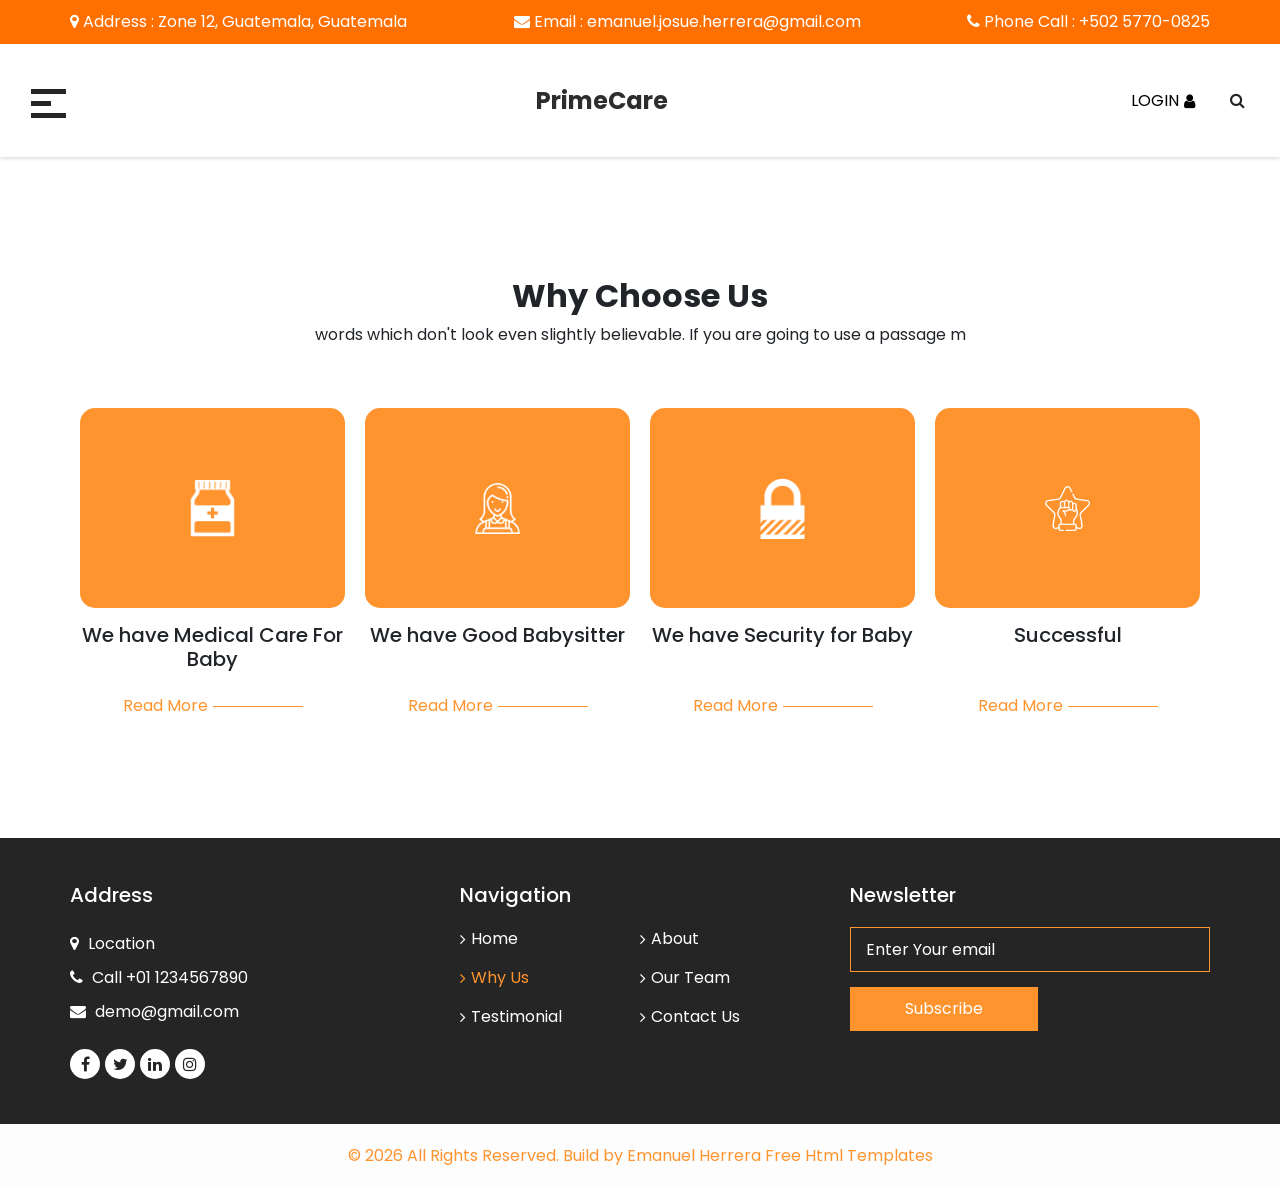
<file: cvemix-html/why.html>
<!DOCTYPE html>
<html>

<head>
  <!-- Basic -->
  <meta charset="utf-8" />
  <meta http-equiv="X-UA-Compatible" content="IE=edge" />
  <!-- Mobile Metas -->
  <meta name="viewport" content="width=device-width, initial-scale=1, shrink-to-fit=no" />
  <!-- Site Metas -->
  <meta name="keywords" content="" />
  <meta name="description" content="" />
  <meta name="author" content="" />

  <title>Emanuel Herrera</title>

  <!-- slider stylesheet -->
  <link rel="stylesheet" type="text/css" href="https://cdnjs.cloudflare.com/ajax/libs/OwlCarousel2/2.3.4/assets/owl.carousel.min.css" />

  <!-- bootstrap core css -->
  <link rel="stylesheet" type="text/css" href="css/bootstrap.css" />
  <!-- fonts awesome style -->
  <link href="css/font-awesome.min.css" rel="stylesheet" />
  <!-- fonts style -->
  <link href="https://fonts.googleapis.com/css?family=Open+Sans:400,700|Poppins:400,500,700&display=swap" rel="stylesheet" />

  <!-- Custom styles for this template -->
  <link href="css/style.css" rel="stylesheet" />
  <!-- responsive style -->
  <link href="css/responsive.css" rel="stylesheet" />
</head>

<body class="sub_page">
  <div class="hero_area">
    <!-- header section strats -->
    <header class="header_section">
      <div class="contact_nav_container">
        <div class="container">
          <div class="contact_nav">
            <a href="">
              <i class="fa fa-map-marker" aria-hidden="true"></i>
              <span>
                Address : Zone 12, Guatemala, Guatemala
              </span>
            </a>
            <a href="">
              <i class="fa fa-envelope" aria-hidden="true"></i>
              <span>
                Email : emanuel.josue.herrera@gmail.com
              </span>
            </a>
            <a href="">
              <i class="fa fa-phone" aria-hidden="true"></i>
              <span>
                Phone Call : +502 5770-0825
              </span>
            </a>
          </div>
        </div>
      </div>
      <div class="container-fluid">
        <nav class="navbar navbar-expand-lg custom_nav-container">
          <div class="custom_menu-btn">
            <button onclick="openNav()">
              <span class="s-1"> </span>
              <span class="s-2"> </span>
              <span class="s-3"> </span>
            </button>
          </div>
          <div id="myNav" class="overlay">
            <div class="menu_btn-style ">
              <button onclick="closeNav()">
                <span class="s-1"> </span>
                <span class="s-2"> </span>
                <span class="s-3"> </span>
              </button>
            </div>
            <div class="overlay-content">
              <a class="" href="index.html"> Home <span class="sr-only">(current)</span></a>
              <a class="" href="about.html"> About</a>
              <a class="active" href="why.html"> Why Us </a>
              <a class="" href="team.html"> Our Team</a>
              <a class="" href="testimonial.html"> Testimonial</a>
              <a class="" href="contact.html"> Contact Us</a>
            </div>
          </div>
          <a class="navbar-brand" href="index.html">
            <span>
              PrimeCare
            </span>
          </a>
          <div class="user_option">
            <a href="">
              <span>
                Login
              </span>
              <i class="fa fa-user" aria-hidden="true"></i>
            </a>
            <form class="form-inline">
              <button class="btn  nav_search-btn" type="submit">
                <i class="fa fa-search" aria-hidden="true"></i>
              </button>
            </form>
          </div>
        </nav>
      </div>
    </header>
    <!-- end header section -->
  </div>



  <!-- why section -->

  <section class="why_section layout_padding">
    <div class="container">
      <div class="heading_container">
        <h2>
          Why Choose Us
        </h2>
        <p>
          words which don't look even slightly believable. If you are going to use a passage m
        </p>
      </div>
      <div class="why_container">
        <div class="box">
          <div class="img-box">
            <img src="images/why1.png" alt="" />
          </div>
          <div class="detail-box">
            <h5>
              We have Medical Care For Baby
            </h5>
            <a href="">
              <span>
                Read More
              </span>
              <hr />
            </a>
          </div>
        </div>
        <div class="box">
          <div class="img-box">
            <img src="images/why2.png" alt="" />
          </div>
          <div class="detail-box">
            <h5>
              We have Good Babysitter
            </h5>
            <a href="">
              <span>
                Read More
              </span>
              <hr />
            </a>
          </div>
        </div>
        <div class="box">
          <div class="img-box">
            <img src="images/why3.png" alt="" />
          </div>
          <div class="detail-box">
            <h5>
              We have Security for Baby
            </h5>
            <a href="">
              <span>
                Read More
              </span>
              <hr />
            </a>
          </div>
        </div>
        <div class="box">
          <div class="img-box">
            <img src="images/why4.png" alt="" />
          </div>
          <div class="detail-box">
            <h5>
              Successful
            </h5>
            <a href="">
              <span>
                Read More
              </span>
              <hr />
            </a>
          </div>
        </div>
      </div>
    </div>
  </section>

  <!-- end why section -->


  <!-- info section -->

  <section class="info_section layout_padding2">
    <div class="container">
      <div class="row">
        <div class="col-md-4">
          <div class="info_contact">
            <h5>
              Address
            </h5>
            <div class="contact_link_box">
              <a href="">
                <i class="fa fa-map-marker" aria-hidden="true"></i>
                <span>
                  Location
                </span>
              </a>
              <a href="">
                <i class="fa fa-phone" aria-hidden="true"></i>
                <span>
                  Call +01 1234567890
                </span>
              </a>
              <a href="">
                <i class="fa fa-envelope" aria-hidden="true"></i>
                <span>
                  demo@gmail.com
                </span>
              </a>
            </div>
          </div>
          <div class="info_social">
            <a href="">
              <i class="fa fa-facebook" aria-hidden="true"></i>
            </a>
            <a href="">
              <i class="fa fa-twitter" aria-hidden="true"></i>
            </a>
            <a href="">
              <i class="fa fa-linkedin" aria-hidden="true"></i>
            </a>
            <a href="">
              <i class="fa fa-instagram" aria-hidden="true"></i>
            </a>
          </div>
        </div>
        <div class="col-md-4">
          <div class="info_link_box">
            <h5>
              Navigation
            </h5>
            <div class="info_links">
              <a class="" href="index.html"> <i class="fa fa-angle-right" aria-hidden="true"></i> Home <span class="sr-only">(current)</span></a>
              <a class="" href="about.html"> <i class="fa fa-angle-right" aria-hidden="true"></i> About</a>
              <a class="active" href="why.html"> <i class="fa fa-angle-right" aria-hidden="true"></i> Why Us </a>
              <a class="" href="team.html"> <i class="fa fa-angle-right" aria-hidden="true"></i> Our Team</a>
              <a class="" href="testimonial.html"> <i class="fa fa-angle-right" aria-hidden="true"></i> Testimonial</a>
              <a class="" href="contact.html"> <i class="fa fa-angle-right" aria-hidden="true"></i> Contact Us</a>
            </div>
          </div>
        </div>
        <div class="col-md-4">
          <h5>
            Newsletter
          </h5>
          <form action="">
            <input type="text" placeholder="Enter Your email" />
            <button type="submit">
              Subscribe
            </button>
          </form>
        </div>
      </div>
    </div>
  </section>

  <!-- end info section -->

  <!-- footer section -->
  <footer class="footer_section container-fluid">
    <p>
      &copy; <span id="displayYear"></span> All Rights Reserved. Build by Emanuel Herrera
      <a href="https://html.design/">Free Html Templates</a>
    </p>
  </footer>
  <!-- footer section -->

  <script src="js/jquery-3.4.1.min.js"></script>
  <script src="js/bootstrap.js"></script>
  <script src="https://cdnjs.cloudflare.com/ajax/libs/OwlCarousel2/2.3.4/owl.carousel.min.js"></script>
  <script src="js/custom.js"></script>

</body>

</html>
</file>
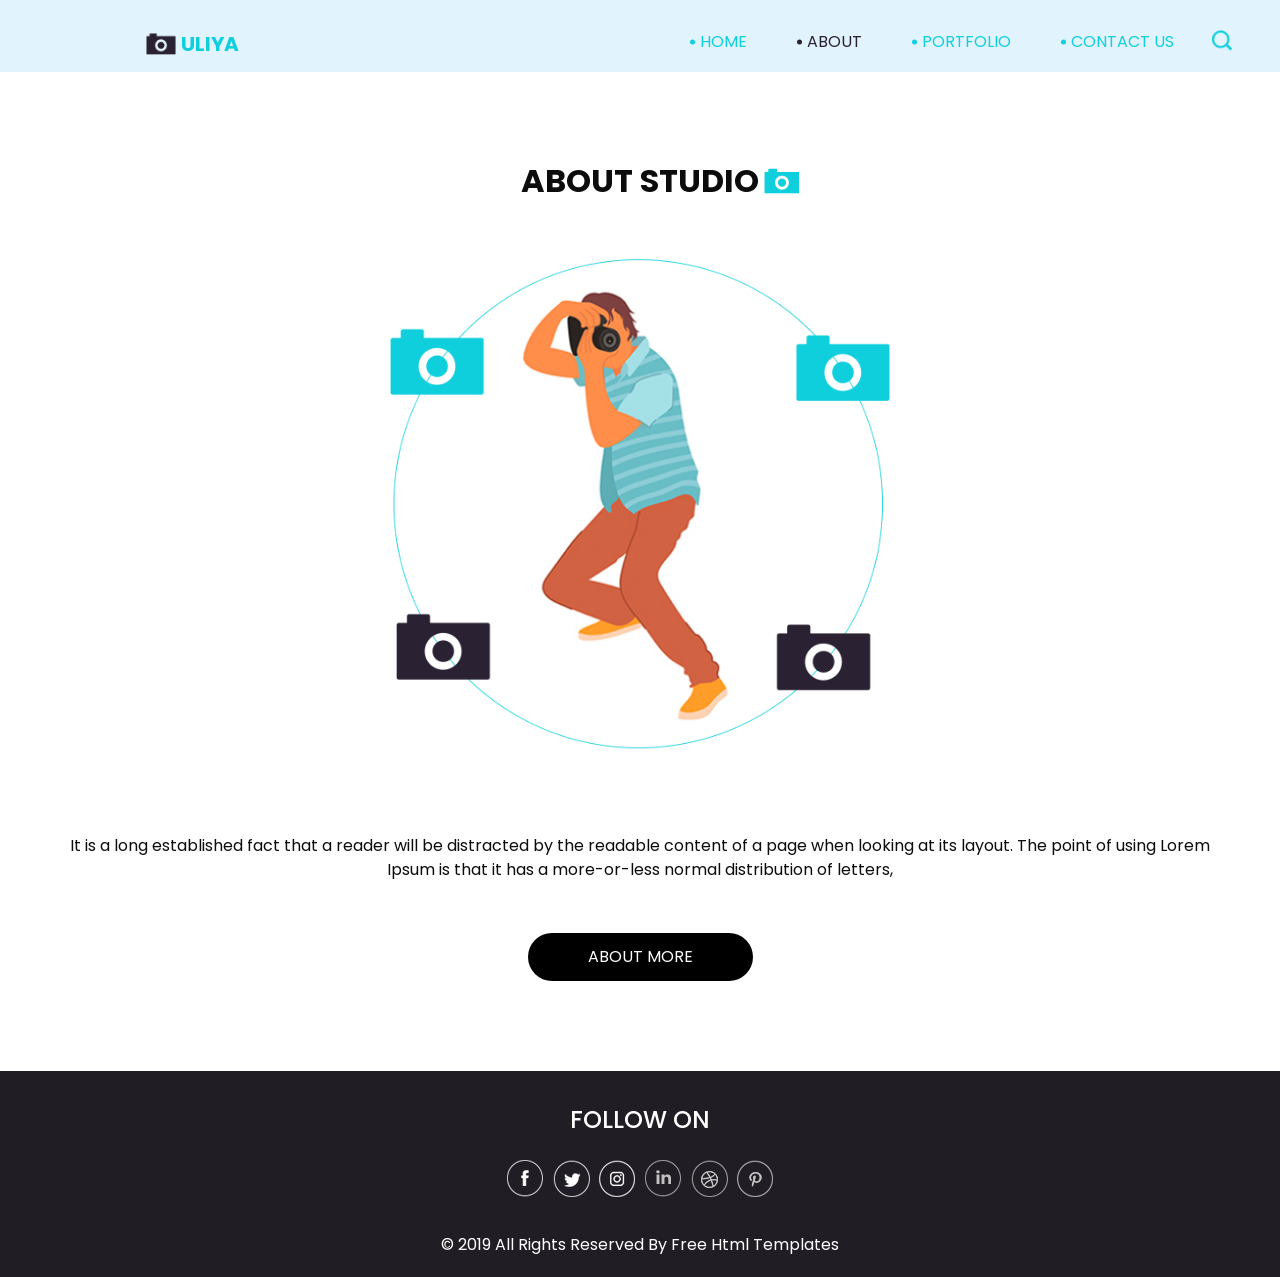
<file: uliya-html/about.html>
<!DOCTYPE html>
<html>

<head>
  <!-- Basic -->
  <meta charset="utf-8" />
  <meta http-equiv="X-UA-Compatible" content="IE=edge" />
  <!-- Mobile Metas -->
  <meta name="viewport" content="width=device-width, initial-scale=1, shrink-to-fit=no" />
  <!-- Site Metas -->
  <meta name="keywords" content="" />
  <meta name="description" content="" />
  <meta name="author" content="" />

  <title>Uliya</title>


  <!-- bootstrap core css -->
  <link rel="stylesheet" type="text/css" href="css/bootstrap.css" />

  <!-- fonts style -->
  <link href="https://fonts.googleapis.com/css?family=Poppins:400,700&display=swap" rel="stylesheet">

  <!-- Custom styles for this template -->
  <link href="css/style.css" rel="stylesheet" />
  <!-- responsive style -->
  <link href="css/responsive.css" rel="stylesheet" />
</head>

<body class="sub_page">

  <div class="hero_area">
    <!-- header section strats -->
    <header class="header_section">
      <div class="container-fluid">
        <div class="row">
          <div class="col-lg-11 offset-lg-1">
            <nav class="navbar navbar-expand-lg custom_nav-container ">
              <a class="navbar-brand" href="index.html">
                <img src="images/logo.png" alt="">
                <span>
                  Uliya
                </span>
              </a>
              </a>
              <button class="navbar-toggler" type="button" data-toggle="collapse" data-target="#navbarSupportedContent"
                aria-controls="navbarSupportedContent" aria-expanded="false" aria-label="Toggle navigation">
                <span class="navbar-toggler-icon"></span>
              </button>

              <div class="collapse navbar-collapse" id="navbarSupportedContent">
                <div class="d-flex ml-auto flex-column flex-lg-row align-items-center">
                  <ul class="navbar-nav  ">
                    <li class="nav-item ">
                      <a class="nav-link" href="index.html">Home <span class="sr-only">(current)</span></a>
                    </li>
                    <li class="nav-item active">
                      <a class="nav-link" href="about.html"> About</a>
                    </li>
                    <li class="nav-item">
                      <a class="nav-link" href="portfolio.html"> Portfolio </a>
                    </li>
                    <li class="nav-item">
                      <a class="nav-link" href="contact.html">Contact Us</a>
                    </li>
                  </ul>
                  <form class="form-inline">
                    <button class="btn  my-2 my-sm-0 nav_search-btn" type="submit"></button>
                  </form>
                </div>

              </div>
            </nav>
          </div>
        </div>
      </div>
    </header>
    <!-- end header section -->
  </div>

  <!-- about section -->

  <section class="about_section layout_padding">
    <div class="container">
      <div class="heading_container">
        <h2>
          About Studio
        </h2>
      </div>
      <div class="box">
        <div class="img-box">
          <img src="images/about-img.jpg" alt="">
          <div class="about_img-bg">
            <img src="images/about-img-bg.png" alt="">
          </div>
        </div>
        <div class="detail-box">
          <p>
            It is a long established fact that a reader will be distracted by the readable content of a page when
            looking at its layout. The point of using Lorem Ipsum is that it has a more-or-less normal distribution of
            letters,
          </p>
          <div>
            <a href="">
              about More
            </a>
          </div>
        </div>
      </div>
    </div>

  </section>

  <!-- end about section -->


  <!-- info section -->
  <section class="info_section ">
    <div class="container">
      <div class="info_container">
        <div class="info_social">
          <div class="d-flex justify-content-center">
            <h4 class="">
              Follow on
            </h4>
          </div>
          <div class="social_box">
            <a href="">
              <img src="images/fb.png" alt="">
            </a>
            <a href="">
              <img src="images/twitter.png" alt="">
            </a>
            <a href="">
              <img src="images/instagram.png" alt="">
            </a>
            <a href="">
              <img src="images/linkedin.png" alt="">
            </a>
            <a href="">
              <img src="images/dribble.png" alt="">
            </a>
            <a href="">
              <img src="images/pinterest.png" alt="">
            </a>
          </div>
        </div>
      </div>
    </div>
  </section>

  <!-- end info_section -->

  <!-- footer section -->
  <section class="container-fluid footer_section">
    <div class="container">
      <p>
        &copy; 2019 All Rights Reserved By
        <a href="https://html.design/">Free Html Templates</a>
      </p>
    </div>
  </section>
  <!-- footer section -->

  <script type="text/javascript" src="js/jquery-3.4.1.min.js"></script>
  <script type="text/javascript" src="js/bootstrap.js"></script>

</body>

</html>
</file>
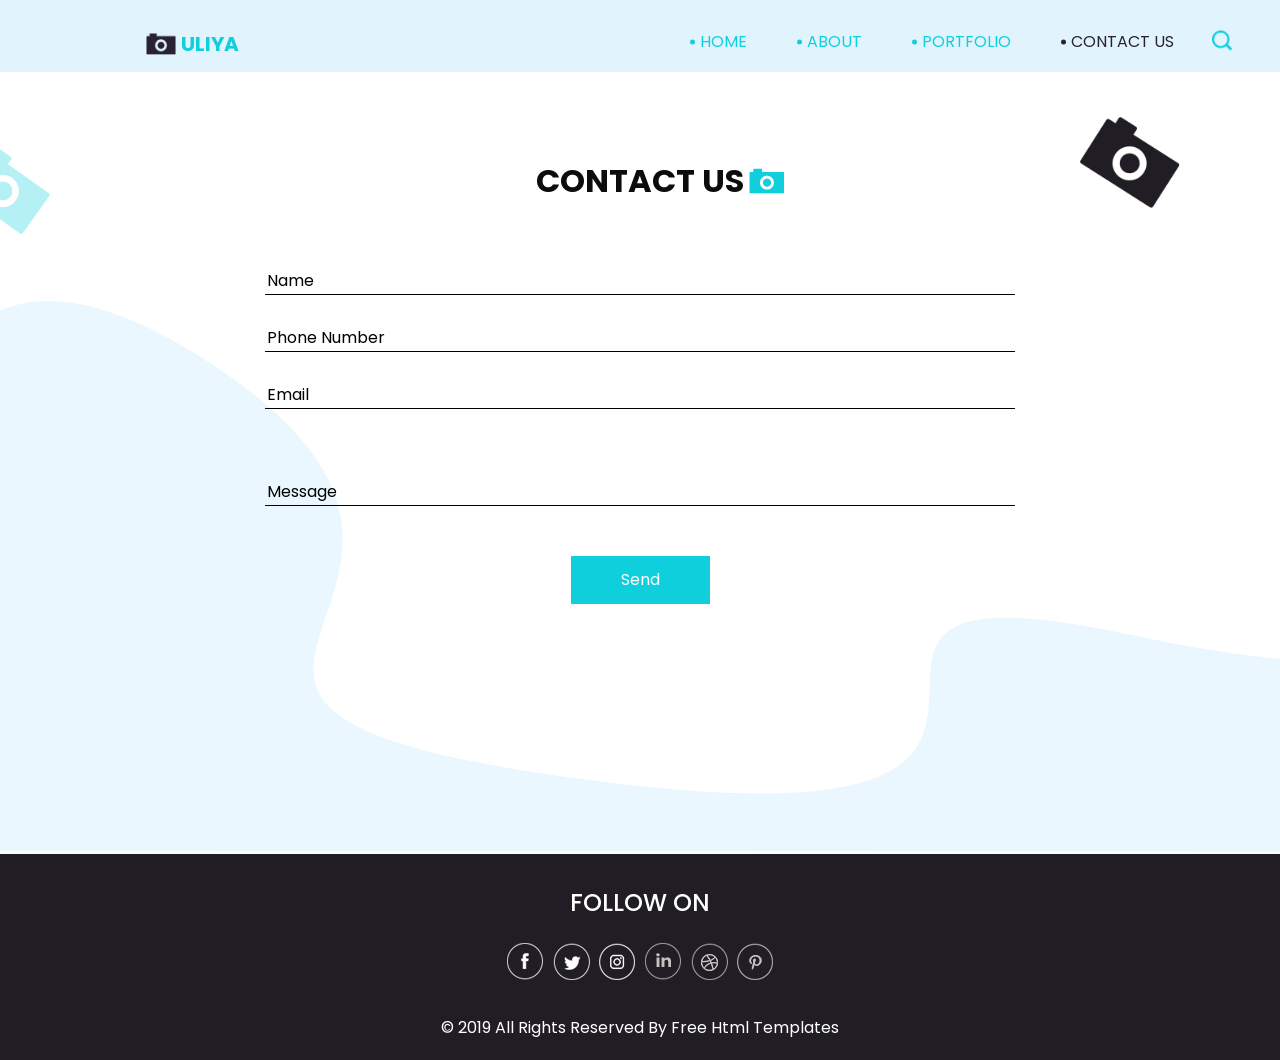
<file: uliya-html/contact.html>
<!DOCTYPE html>
<html>

<head>
  <!-- Basic -->
  <meta charset="utf-8" />
  <meta http-equiv="X-UA-Compatible" content="IE=edge" />
  <!-- Mobile Metas -->
  <meta name="viewport" content="width=device-width, initial-scale=1, shrink-to-fit=no" />
  <!-- Site Metas -->
  <meta name="keywords" content="" />
  <meta name="description" content="" />
  <meta name="author" content="" />

  <title>Uliya</title>


  <!-- bootstrap core css -->
  <link rel="stylesheet" type="text/css" href="css/bootstrap.css" />

  <!-- fonts style -->
  <link href="https://fonts.googleapis.com/css?family=Poppins:400,700&display=swap" rel="stylesheet">

  <!-- Custom styles for this template -->
  <link href="css/style.css" rel="stylesheet" />
  <!-- responsive style -->
  <link href="css/responsive.css" rel="stylesheet" />
</head>

<body class="sub_page">

  <div class="hero_area">
    <!-- header section strats -->
    <header class="header_section">
      <div class="container-fluid">
        <div class="row">
          <div class="col-lg-11 offset-lg-1">
            <nav class="navbar navbar-expand-lg custom_nav-container ">
              <a class="navbar-brand" href="index.html">
                <img src="images/logo.png" alt="">
                <span>
                  Uliya
                </span>
              </a>
              </a>
              <button class="navbar-toggler" type="button" data-toggle="collapse" data-target="#navbarSupportedContent"
                aria-controls="navbarSupportedContent" aria-expanded="false" aria-label="Toggle navigation">
                <span class="navbar-toggler-icon"></span>
              </button>

              <div class="collapse navbar-collapse" id="navbarSupportedContent">
                <div class="d-flex ml-auto flex-column flex-lg-row align-items-center">
                  <ul class="navbar-nav  ">
                    <li class="nav-item ">
                      <a class="nav-link" href="index.html">Home <span class="sr-only">(current)</span></a>
                    </li>
                    <li class="nav-item">
                      <a class="nav-link" href="about.html"> About</a>
                    </li>
                    <li class="nav-item">
                      <a class="nav-link" href="portfolio.html"> Portfolio </a>
                    </li>
                    <li class="nav-item active">
                      <a class="nav-link" href="contact.html">Contact Us</a>
                    </li>
                  </ul>
                  <form class="form-inline">
                    <button class="btn  my-2 my-sm-0 nav_search-btn" type="submit"></button>
                  </form>
                </div>

              </div>
            </nav>
          </div>
        </div>
      </div>
    </header>
    <!-- end header section -->
  </div>

  <!-- contact section -->

  <section class="contact_section layout_padding">
    <div class="bg-img1">
      <img src="images/bg-img-1.png" alt="">
    </div>
    <div class="bg-img2">
      <img src="images/bg-img-2.png" alt="">
    </div>
    <div class="container">
      <div class="heading_container">
        <h2>
          Contact Us
        </h2>
      </div>
      <div class="">
        <div class="row">
          <div class="col-md-8 mx-auto">
            <form action="">
              <div class="contact_form-container">
                <div>
                  <div>
                    <input type="text" placeholder="Name">
                  </div>
                  <div>
                    <input type="text" placeholder="Phone Number">
                  </div>
                  <div>
                    <input type="email" placeholder="Email">
                  </div>
                  <div class="">
                    <input type="text" placeholder="Message" class="message_input">
                  </div>
                  <div class=" d-flex justify-content-center ">
                    <button type="submit">
                      Send
                    </button>
                  </div>
                </div>
              </div>
            </form>
          </div>
        </div>
      </div>
    </div>
  </section>


  <!-- end contact section -->


  <!-- info section -->
  <section class="info_section ">
    <div class="container">
      <div class="info_container">
        <div class="info_social">
          <div class="d-flex justify-content-center">
            <h4 class="">
              Follow on
            </h4>
          </div>
          <div class="social_box">
            <a href="">
              <img src="images/fb.png" alt="">
            </a>
            <a href="">
              <img src="images/twitter.png" alt="">
            </a>
            <a href="">
              <img src="images/instagram.png" alt="">
            </a>
            <a href="">
              <img src="images/linkedin.png" alt="">
            </a>
            <a href="">
              <img src="images/dribble.png" alt="">
            </a>
            <a href="">
              <img src="images/pinterest.png" alt="">
            </a>
          </div>
        </div>
      </div>
    </div>
  </section>

  <!-- end info_section -->

  <!-- footer section -->
  <section class="container-fluid footer_section">
    <div class="container">
      <p>
        &copy; 2019 All Rights Reserved By
        <a href="https://html.design/">Free Html Templates</a>
      </p>
    </div>
  </section>
  <!-- footer section -->

  <script type="text/javascript" src="js/jquery-3.4.1.min.js"></script>
  <script type="text/javascript" src="js/bootstrap.js"></script>

</body>

</html>
</file>
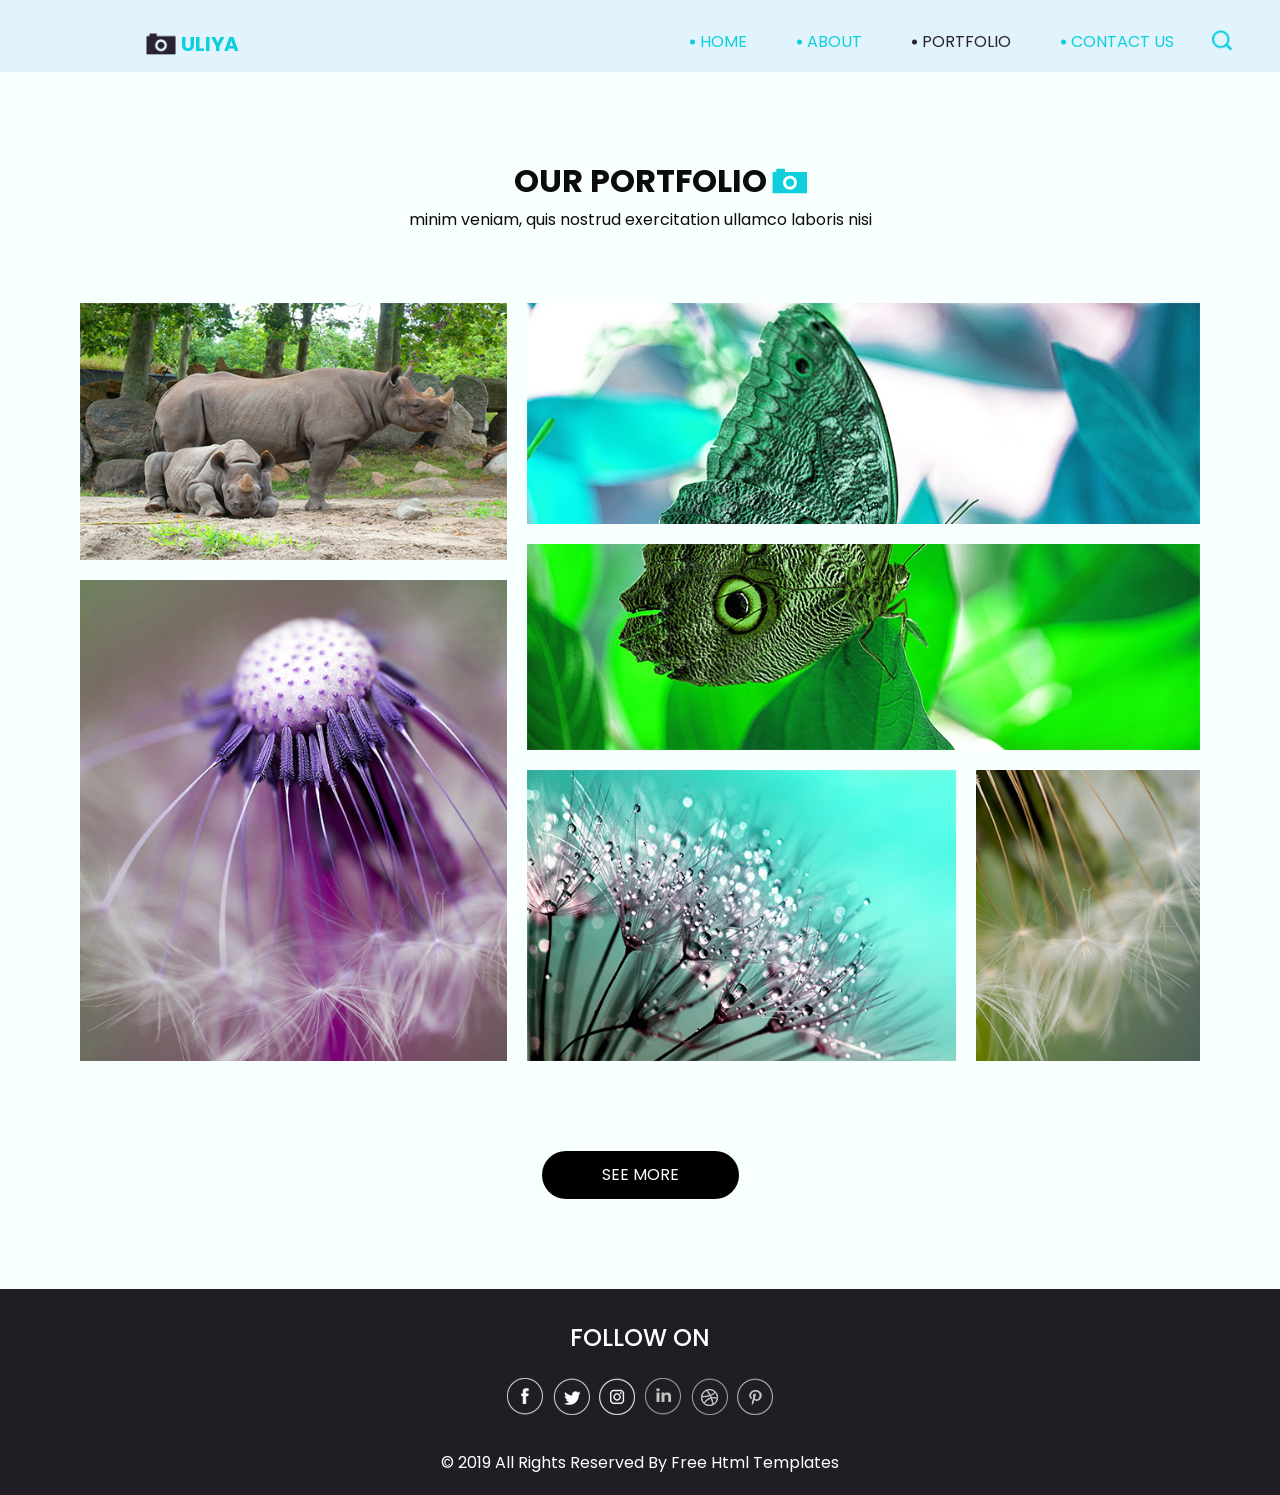
<file: uliya-html/portfolio.html>
<!DOCTYPE html>
<html>

<head>
  <!-- Basic -->
  <meta charset="utf-8" />
  <meta http-equiv="X-UA-Compatible" content="IE=edge" />
  <!-- Mobile Metas -->
  <meta name="viewport" content="width=device-width, initial-scale=1, shrink-to-fit=no" />
  <!-- Site Metas -->
  <meta name="keywords" content="" />
  <meta name="description" content="" />
  <meta name="author" content="" />

  <title>Uliya</title>


  <!-- bootstrap core css -->
  <link rel="stylesheet" type="text/css" href="css/bootstrap.css" />

  <!-- fonts style -->
  <link href="https://fonts.googleapis.com/css?family=Poppins:400,700&display=swap" rel="stylesheet">

  <!-- Custom styles for this template -->
  <link href="css/style.css" rel="stylesheet" />
  <!-- responsive style -->
  <link href="css/responsive.css" rel="stylesheet" />
</head>

<body class="sub_page">

  <div class="hero_area">
    <!-- header section strats -->
    <header class="header_section">
      <div class="container-fluid">
        <div class="row">
          <div class="col-lg-11 offset-lg-1">
            <nav class="navbar navbar-expand-lg custom_nav-container ">
              <a class="navbar-brand" href="index.html">
                <img src="images/logo.png" alt="">
                <span>
                  Uliya
                </span>
              </a>
              </a>
              <button class="navbar-toggler" type="button" data-toggle="collapse" data-target="#navbarSupportedContent"
                aria-controls="navbarSupportedContent" aria-expanded="false" aria-label="Toggle navigation">
                <span class="navbar-toggler-icon"></span>
              </button>

              <div class="collapse navbar-collapse" id="navbarSupportedContent">
                <div class="d-flex ml-auto flex-column flex-lg-row align-items-center">
                  <ul class="navbar-nav  ">
                    <li class="nav-item ">
                      <a class="nav-link" href="index.html">Home <span class="sr-only">(current)</span></a>
                    </li>
                    <li class="nav-item">
                      <a class="nav-link" href="about.html"> About</a>
                    </li>
                    <li class="nav-item active">
                      <a class="nav-link" href="portfolio.html"> Portfolio </a>
                    </li>
                    <li class="nav-item">
                      <a class="nav-link" href="contact.html">Contact Us</a>
                    </li>
                  </ul>
                  <form class="form-inline">
                    <button class="btn  my-2 my-sm-0 nav_search-btn" type="submit"></button>
                  </form>
                </div>

              </div>
            </nav>
          </div>
        </div>
      </div>
    </header>
    <!-- end header section -->

  </div>

  <!-- portfolio section -->

  <section class="portfolio_section layout_padding">
    <div class="container">
      <div class="heading_container">
        <h2>
          Our portfolio
        </h2>
        <p>
          minim veniam, quis nostrud exercitation ullamco laboris nisi
        </p>
      </div>
      <div class="portfolio_container layout_padding2">
        <div class="box-1">
          <div class="img-box b-1">
            <img src="images/p-1.jpg" alt="">
            <div class="btn-box">
              <a href="" class="btn-1">

              </a>
            </div>
          </div>
          <div class="img-box b-2">
            <img src="images/p-2.jpg" alt="">
            <div class="btn-box">
              <a href="" class="btn-1">

              </a>
            </div>
          </div>
        </div>
        <div class="box-2">
          <div class="box-2-top">
            <div class="img-box b-3">
              <img src="images/p-3.jpg" alt="">
              <div class="btn-box">
                <a href="" class="btn-1">

                </a>
              </div>
            </div>
          </div>
          <div class="box-2-top2">
            <div class="img-box b-4">
              <img src="images/p-4.jpg" alt="">
              <div class="btn-box">
                <a href="" class="btn-1">

                </a>
              </div>
            </div>
          </div>
          <div class="box-2-btm">
            <div class="img-box b-5">
              <img src="images/p-5.jpg" alt="">
              <div class="btn-box">
                <a href="" class="btn-1">

                </a>
              </div>
            </div>
            <div class="img-box b-6">
              <img src="images/p-6.jpg" alt="">
              <div class="btn-box">
                <a href="" class="btn-1">

                </a>
              </div>
            </div>
          </div>
        </div>
      </div>
      <div class="see_btn">
        <a href="">
          See More
        </a>
      </div>
    </div>

  </section>

  <!-- end about section -->

  <!-- info section -->
  <section class="info_section ">
    <div class="container">
      <div class="info_container">
        <div class="info_social">
          <div class="d-flex justify-content-center">
            <h4 class="">
              Follow on
            </h4>
          </div>
          <div class="social_box">
            <a href="">
              <img src="images/fb.png" alt="">
            </a>
            <a href="">
              <img src="images/twitter.png" alt="">
            </a>
            <a href="">
              <img src="images/instagram.png" alt="">
            </a>
            <a href="">
              <img src="images/linkedin.png" alt="">
            </a>
            <a href="">
              <img src="images/dribble.png" alt="">
            </a>
            <a href="">
              <img src="images/pinterest.png" alt="">
            </a>
          </div>
        </div>
      </div>
    </div>
  </section>

  <!-- end info_section -->

  <!-- footer section -->
  <section class="container-fluid footer_section">
    <div class="container">
      <p>
        &copy; 2019 All Rights Reserved By
        <a href="https://html.design/">Free Html Templates</a>
      </p>
    </div>
  </section>
  <!-- footer section -->

  <script type="text/javascript" src="js/jquery-3.4.1.min.js"></script>
  <script type="text/javascript" src="js/bootstrap.js"></script>

</body>

</html>
</file>
<file: uliya-html/css/style.css>
body {
  font-family: 'Poppins', sans-serif;
  color: #0c0c0c;
  background-color: #ffffff;
}

.layout_padding {
  padding: 90px 0;
}

.layout_padding2 {
  padding: 45px 0;
}

.layout_padding2-top {
  padding-top: 45px;
}

.layout_padding2-bottom {
  padding-bottom: 45px;
}

.layout_padding-top {
  padding-top: 90px;
}

.layout_padding-bottom {
  padding-bottom: 90px;
}

.heading_container {
  display: -webkit-box;
  display: -ms-flexbox;
  display: flex;
  -webkit-box-orient: vertical;
  -webkit-box-direction: normal;
      -ms-flex-direction: column;
          flex-direction: column;
  -webkit-box-align: center;
      -ms-flex-align: center;
          align-items: center;
  text-align: center;
}

.heading_container h2 {
  position: relative;
  font-weight: bold;
  text-transform: uppercase;
}

.heading_container h2 span {
  position: relative;
  z-index: 2;
}

.heading_container h2::before {
  content: "";
  position: absolute;
  width: 35px;
  height: 26px;
  top: 50%;
  right: -40px;
  -webkit-transform: translateY(-50%);
          transform: translateY(-50%);
  z-index: 1;
  background-image: url(../images/heading-img.png);
  background-repeat: no-repeat;
}

/*header section*/
.hero_area {
  height: 136vh;
  position: relative;
  background-image: url(../images/hero-bg.png);
  background-size: cover;
}

.sub_page .hero_area {
  height: auto;
  background-image: none;
  background-color: #e1f3fd;
}

.sub_page .hero_area::after {
  display: none;
}

.header_section .container-fluid {
  padding-right: 25px;
  padding-left: 25px;
}

.header_section .nav_container {
  margin: 0 auto;
}

.custom_nav-container .navbar-nav .nav-item .nav-link {
  margin: 10px 30px;
  padding: 0;
  color: #0fcfdc;
  text-align: center;
  position: relative;
  text-transform: uppercase;
}

.custom_nav-container .navbar-nav .nav-item .nav-link::before {
  content: "";
  width: 5px;
  height: 5px;
  position: absolute;
  top: 50%;
  left: -10px;
  -webkit-transform: translateY(-50%);
          transform: translateY(-50%);
  background-color: #0fcfdc;
  border-radius: 100%;
}

.custom_nav-container .navbar-nav .nav-item.active .nav-link, .custom_nav-container .navbar-nav .nav-item:hover .nav-link {
  color: #2a2132;
}

.custom_nav-container .navbar-nav .nav-item.active .nav-link::before, .custom_nav-container .navbar-nav .nav-item:hover .nav-link::before {
  background-color: #2a2132;
}

a,
a:hover,
a:focus {
  text-decoration: none;
}

a:hover,
a:focus {
  color: initial;
}

.btn,
.btn:focus {
  outline: none !important;
  -webkit-box-shadow: none;
          box-shadow: none;
}

.custom_nav-container .nav_search-btn {
  background-image: url(../images/search-icon.png);
  background-size: 20px;
  background-repeat: no-repeat;
  background-position: center 5px;
  width: 35px;
  height: 35px;
  padding: 0;
  border: none;
}

.navbar-brand {
  display: -webkit-box;
  display: -ms-flexbox;
  display: flex;
  -webkit-box-align: center;
      -ms-flex-align: center;
          align-items: center;
}

.navbar-brand img {
  width: 30px;
  margin-right: 5px;
}

.navbar-brand span {
  font-size: 20px;
  font-weight: 700;
  color: #0fcfdc;
  text-transform: uppercase;
}

.custom_nav-container {
  z-index: 99999;
  padding-top: 20px;
  -webkit-box-align: end;
      -ms-flex-align: end;
          align-items: flex-end;
}

.navbar-expand-lg .navbar-collapse {
  -webkit-box-align: end;
      -ms-flex-align: end;
          align-items: flex-end;
}

.custom_nav-container .navbar-toggler {
  outline: none;
}

.custom_nav-container .navbar-toggler .navbar-toggler-icon {
  background-image: url(../images/menu.png);
  background-size: 45px;
}

/*end header section*/
/* slider section */
.slider_section {
  display: -webkit-box;
  display: -ms-flexbox;
  display: flex;
  -webkit-box-align: center;
      -ms-flex-align: center;
          align-items: center;
  position: relative;
  z-index: 2;
  color: #3b3a3a;
}

.slider_section .row {
  -webkit-box-align: center;
      -ms-flex-align: center;
          align-items: center;
}

.slider_section div#carouselExampleControls {
  width: 100%;
}

.slider_section .detail_box {
  padding-right: 10%;
}

.slider_section .detail_box h1 {
  font-weight: bold;
  margin-bottom: 30px;
  text-transform: uppercase;
}

.slider_section .detail_box .btn-box {
  margin-top: 35px;
}

.slider_section .detail_box .btn-box a {
  width: 125px;
  text-align: center;
}

.slider_section .detail_box .btn-box .btn-1 {
  display: inline-block;
  padding: 7px 0px;
  background-color: #0fcfdc;
  color: #ffffff;
  border-radius: 30px;
  margin-right: 5px;
}

.slider_section .detail_box .btn-box .btn-1:hover {
  background-color: #0db9c4;
}

.slider_section .detail_box .btn-box .btn-2 {
  display: inline-block;
  padding: 7px 0px;
  background-color: #000000;
  color: #ffffff;
  border-radius: 30px;
}

.slider_section .detail_box .btn-box .btn-2:hover {
  background-color: #333333;
}

.slider_section .img-box img {
  width: 100%;
}

.slider_section .carousel_btn-container {
  width: 60px;
  position: absolute;
  bottom: 175px;
  display: -webkit-box;
  display: -ms-flexbox;
  display: flex;
  -webkit-box-pack: justify;
      -ms-flex-pack: justify;
          justify-content: space-between;
  left: 10%;
  z-index: 999;
}

.slider_section .carousel_btn-container .carousel-control-prev,
.slider_section .carousel_btn-container .carousel-control-next {
  position: relative;
  width: 35px;
  height: 35px;
  border: none;
  border-radius: 100%;
  opacity: 1;
  background-repeat: no-repeat;
  background-size: 20px;
  background-position: center;
}

.slider_section .carousel_btn-container .carousel-control-prev {
  background-image: url(../images/prev.png);
}

.slider_section .carousel_btn-container .carousel-control-prev:hover {
  background-image: url(../images/prev-blue.png);
}

.slider_section .carousel_btn-container .carousel-control-next {
  background-image: url(../images/next.png);
}

.slider_section .carousel_btn-container .carousel-control-next:hover {
  background-image: url(../images/next-blue.png);
}

.about_section .box {
  display: -webkit-box;
  display: -ms-flexbox;
  display: flex;
  -webkit-box-orient: vertical;
  -webkit-box-direction: normal;
      -ms-flex-direction: column;
          flex-direction: column;
  -webkit-box-align: center;
      -ms-flex-align: center;
          align-items: center;
}

.about_section .box img {
  width: 100%;
}

.about_section .box .img-box {
  position: relative;
  width: 250px;
  margin: 50px 0;
}

.about_section .box .img-box .about_img-bg {
  position: absolute;
  top: 50%;
  left: 50%;
  width: 200%;
  -webkit-transform: translate(-50%, -50%) rotate(0deg) scale(1);
          transform: translate(-50%, -50%) rotate(0deg) scale(1);
  -webkit-animation: rotateAnimation 3s infinite;
          animation: rotateAnimation 3s infinite;
}

@-webkit-keyframes rotateAnimation {
  0% {
    -webkit-transform: translate(-50%, -50%) rotate(0deg) scale(1);
            transform: translate(-50%, -50%) rotate(0deg) scale(1);
  }
  49% {
    -webkit-transform: translate(-50%, -50%) rotate(180deg) scale(1.1);
            transform: translate(-50%, -50%) rotate(180deg) scale(1.1);
  }
  100% {
    -webkit-transform: translate(-50%, -50%) rotate(360deg) scale(1);
            transform: translate(-50%, -50%) rotate(360deg) scale(1);
  }
}

@keyframes rotateAnimation {
  0% {
    -webkit-transform: translate(-50%, -50%) rotate(0deg) scale(1);
            transform: translate(-50%, -50%) rotate(0deg) scale(1);
  }
  49% {
    -webkit-transform: translate(-50%, -50%) rotate(180deg) scale(1.1);
            transform: translate(-50%, -50%) rotate(180deg) scale(1.1);
  }
  100% {
    -webkit-transform: translate(-50%, -50%) rotate(360deg) scale(1);
            transform: translate(-50%, -50%) rotate(360deg) scale(1);
  }
}

.about_section .box .detail-box {
  margin-top: 35px;
  text-align: center;
}

.about_section .box .detail-box a {
  display: inline-block;
  padding: 12px 60px;
  background-color: #000000;
  color: #ffffff;
  border-radius: 40px;
  text-transform: uppercase;
  margin-top: 35px;
}

.about_section .box .detail-box a:hover {
  background-color: #333333;
}

.portfolio_section {
  background-color: #f8ffff;
}

.portfolio_section .portfolio_container {
  display: -webkit-box;
  display: -ms-flexbox;
  display: flex;
}

.portfolio_section .portfolio_container .img-box {
  margin: 10px;
  position: relative;
  display: -webkit-box;
  display: -ms-flexbox;
  display: flex;
  -webkit-box-flex: 1;
      -ms-flex-positive: 1;
          flex-grow: 1;
}

.portfolio_section .portfolio_container .img-box img {
  width: 100%;
  height: 100%;
}

.portfolio_section .portfolio_container .img-box .btn-box {
  position: absolute;
  top: 50%;
  left: 50%;
  -webkit-transform: translate(-50%, -50%);
          transform: translate(-50%, -50%);
  display: -webkit-box;
  display: -ms-flexbox;
  display: flex;
}

.portfolio_section .portfolio_container .img-box .btn-box a {
  display: none;
  width: 50px;
  height: 50px;
  border-radius: 100%;
  background-size: cover;
  background-position: center;
  background-repeat: no-repeat;
  margin: 0 5px;
}

.portfolio_section .portfolio_container .img-box .btn-box .btn-1 {
  background-image: url(../images/link.png);
}

.portfolio_section .portfolio_container .img-box::before {
  content: "";
  display: none;
  position: absolute;
  width: 100%;
  height: 100%;
  top: 0;
  left: 0;
  background-color: rgba(15, 207, 220, 0.8);
  z-index: 0;
}

.portfolio_section .portfolio_container .img-box:hover a {
  display: block;
}

.portfolio_section .portfolio_container .img-box:hover::before {
  display: block;
}

.portfolio_section .portfolio_container .box-1,
.portfolio_section .portfolio_container .box-2 {
  display: -webkit-box;
  display: -ms-flexbox;
  display: flex;
  -webkit-box-orient: vertical;
  -webkit-box-direction: normal;
      -ms-flex-direction: column;
          flex-direction: column;
  -webkit-box-pack: stretch;
      -ms-flex-pack: stretch;
          justify-content: stretch;
  -webkit-box-align: stretch;
      -ms-flex-align: stretch;
          align-items: stretch;
}

.portfolio_section .portfolio_container .box-2-btm {
  display: -webkit-box;
  display: -ms-flexbox;
  display: flex;
  -webkit-box-pack: stretch;
      -ms-flex-pack: stretch;
          justify-content: stretch;
  -webkit-box-align: stretch;
      -ms-flex-align: stretch;
          align-items: stretch;
}

.portfolio_section .portfolio_container .box-2-btm .box-2-left {
  display: -webkit-box;
  display: -ms-flexbox;
  display: flex;
}

.portfolio_section .see_btn {
  display: -webkit-box;
  display: -ms-flexbox;
  display: flex;
  -webkit-box-pack: center;
      -ms-flex-pack: center;
          justify-content: center;
}

.portfolio_section .see_btn a {
  display: inline-block;
  padding: 12px 60px;
  background-color: #000000;
  color: #ffffff;
  border-radius: 40px;
  text-transform: uppercase;
  margin-top: 35px;
}

.portfolio_section .see_btn a:hover {
  background-color: #333333;
}

.achieve_section .achieve_container {
  display: -webkit-box;
  display: -ms-flexbox;
  display: flex;
  -webkit-box-pack: center;
      -ms-flex-pack: center;
          justify-content: center;
}

.achieve_section .achieve_container .box {
  width: 275px;
  height: 250px;
  display: -webkit-box;
  display: -ms-flexbox;
  display: flex;
  -webkit-box-orient: vertical;
  -webkit-box-direction: normal;
      -ms-flex-direction: column;
          flex-direction: column;
  -webkit-box-align: center;
      -ms-flex-align: center;
          align-items: center;
  -webkit-box-pack: center;
      -ms-flex-pack: center;
          justify-content: center;
  text-align: center;
  margin: 45px 20px 0 20px;
  padding: 45px 35px 15px 35px;
  border: 1px solid #0fcfdc;
}

.achieve_section .achieve_container .box .img-box {
  width: 120px;
}

.achieve_section .achieve_container .box .img-box img {
  width: 100%;
}

.achieve_section .achieve_container .detail-box {
  margin-top: 25px;
  text-transform: uppercase;
}

.achieve_section .achieve_container .detail-box h2 {
  font-weight: bold;
}

.achieve_section .achieve_container .detail-box h6 {
  font-weight: bold;
  font-size: 18px;
}

.client_section .row {
  -webkit-box-align: center;
      -ms-flex-align: center;
          align-items: center;
}

.client_section .col-md-3 {
  display: -webkit-box;
  display: -ms-flexbox;
  display: flex;
  -webkit-box-pack: end;
      -ms-flex-pack: end;
          justify-content: flex-end;
}

.client_section .btn_container {
  display: -webkit-box;
  display: -ms-flexbox;
  display: flex;
  -webkit-box-pack: center;
      -ms-flex-pack: center;
          justify-content: center;
  -webkit-box-align: center;
      -ms-flex-align: center;
          align-items: center;
}

.client_section .btn_container .carousel-control-prev,
.client_section .btn_container .carousel-control-next {
  position: relative;
  width: 50px;
  height: 50px;
  border: none;
  border-radius: 100%;
  opacity: 1;
  background-repeat: no-repeat;
  background-size: 15px;
  background-position: center;
  background-color: #0fcfdc;
  margin: 0 5px;
}

.client_section .btn_container .carousel-control-prev:hover,
.client_section .btn_container .carousel-control-next:hover {
  background-color: #000000;
}

.client_section .btn_container .carousel-control-prev {
  background-image: url(../images/prev-white.png);
}

.client_section .btn_container .carousel-control-next {
  background-image: url(../images/next-white.png);
}

.client_section .detail-box {
  padding: 20px;
  border: 1px solid #0fcfdc;
  margin: 0 25px;
}

.client_section .detail-box h4 {
  text-transform: uppercase;
}

/* contact section */
.contact_section {
  background-image: url(../images/contact-bg.png);
  background-repeat: no-repeat;
  background-position: left bottom;
  padding-bottom: 250px;
  position: relative;
}

.contact_section .bg-img1 {
  width: 100px;
  position: absolute;
  top: 45px;
  right: 100px;
}

.contact_section .bg-img1 img {
  width: 100%;
}

.contact_section .bg-img2 {
  width: 50px;
  position: absolute;
  top: 75px;
  left: 0px;
}

.contact_section .bg-img2 img {
  width: 100%;
}

.contact_section .contact_form-container {
  margin-top: 45px;
}

.contact_section .contact_form-container input {
  border: none;
  outline: none;
  border-bottom: 1px solid #000000;
  color: #000000;
  width: 100%;
  margin: 15px 0;
  background-color: transparent;
}

.contact_section .contact_form-container input::-webkit-input-placeholder {
  color: #000000;
}

.contact_section .contact_form-container input:-ms-input-placeholder {
  color: #000000;
}

.contact_section .contact_form-container input::-ms-input-placeholder {
  color: #000000;
}

.contact_section .contact_form-container input::placeholder {
  color: #000000;
}

.contact_section .contact_form-container input.message_input {
  margin-top: 55px;
}

.contact_section .contact_form-container button {
  display: inline-block;
  padding: 12px 50px;
  background-color: #0fcfdc;
  color: #ffffff;
  border-radius: 0;
  margin-top: 35px;
  border: none;
}

.contact_section .contact_form-container button:hover {
  background-color: #0db9c4;
}

/* end contact section */
.info_section {
  background-color: #211d25;
  color: #ffffff;
  font-family: 'Poppins', sans-serif;
}

.info_section .info_container {
  width: 75%;
  margin: 0 auto;
}

.info_section .info_social {
  padding-top: 35px;
  display: -webkit-box;
  display: -ms-flexbox;
  display: flex;
  -webkit-box-orient: vertical;
  -webkit-box-direction: normal;
      -ms-flex-direction: column;
          flex-direction: column;
  -webkit-box-align: center;
      -ms-flex-align: center;
          align-items: center;
}

.info_section .info_social h4 {
  text-transform: uppercase;
}

.info_section .info_social .social_box {
  display: -webkit-box;
  display: -ms-flexbox;
  display: flex;
  margin: 15px auto;
  -webkit-box-align: center;
      -ms-flex-align: center;
          align-items: center;
}

.info_section .info_social .social_box img {
  min-width: 10px;
  margin: 0 3px;
}

/* footer section*/
.footer_section {
  background-color: #211d25;
  display: -webkit-box;
  display: -ms-flexbox;
  display: flex;
  -webkit-box-pack: center;
      -ms-flex-pack: center;
          justify-content: center;
  position: relative;
  font-family: 'Poppins', sans-serif;
}

.footer_section p {
  color: #ffffff;
  margin: 0 auto;
  text-align: center;
  padding: 20px 0;
  width: 55%;
}

.footer_section a {
  color: #ffffff;
}
/*# sourceMappingURL=style.css.map */
</file>
<file: uliya-html/css/responsive.css>
@media (max-width: 1120px) {
  .slider_section .carousel_btn-container {
    bottom: 0;
  }
}

@media (max-width: 992px) {
  .navbar-nav {
    align-items: center;
  }

  .custom_nav-container .navbar-nav .nav-item .nav-link {
    margin: 15px 30px;
  }

  .achieve_section .achieve_container {
    flex-wrap: wrap;
  }

  .info_section .info_container {
    width: 100%;
  }

  .footer_section p {
    width: 100%;
  }
}

@media (max-width: 768px) {
  .hero_area {
    height: auto;
  }

  .slider_section {
    padding-top: 50px;
  }

  .slider_section .detail_box {
    text-align: center;
    margin-bottom: 35px;
  }

  .slider_section .detail_box {
    padding: 0;
  }

  .about_section .box .img-box {
    width: 40%;
  }

  .portfolio_section .portfolio_container {
    flex-direction: column;
  }

  .contact_section .bg-img1 {
    width: 75px;
    position: absolute;
    top: 0;
    right: 0px;
  }

  .client_section .col-md-3 {
    justify-content: center;
  }

  .client_section .detail-box {
    margin-bottom: 35px;
  }

  .client_section .row {
    flex-wrap: wrap-reverse;
  }
}

@media (max-width: 576px) {
  .heading_container h2::before {
    top: -15px;
    right: 50%;
    -webkit-transform: translate(50%, -50%);
    transform: translate(50%, -50%);
  }

  .client_section .detail-box {
    margin-left: 0;
    margin-right: 0;

  }
}

@media (max-width: 480px) {}

@media (max-width: 420px) {
  .slider_section .detail_box h1 {
    font-size: 2rem;
  }

  .portfolio_section .portfolio_container .box-2-btm {
    flex-direction: column;
  }
}

@media (max-width: 360px) {}

@media (min-width: 1200px) {
  .container {
    max-width: 1170px;
  }
}
</file>
<file: brainwave-html/css/style.css>
body {
  font-family: 'Poppins', sans-serif;
  color: #101010;
  background-color: #ffffff;
}

.layout_padding {
  padding: 75px 0;
}

.layout_padding2 {
  padding: 45px 0;
}

.layout_padding2-top {
  padding-top: 45px;
}

.layout_padding2-bottom {
  padding-bottom: 45px;
}

.layout_padding-top {
  padding-top: 75px;
}

.layout_padding-bottom {
  padding-bottom: 75px;
}

.custom_heading-container {
  display: -webkit-box;
  display: -ms-flexbox;
  display: flex;
}

.custom_heading-container h2 {
  color: #000000;
  font-weight: 700;
  position: relative;
}

.custom_heading-container h2::before {
  content: "";
  width: 60px;
  height: 3px;
  position: absolute;
  left: 0;
  bottom: -2px;
  background-color: #6bd1bd;
}

.custom_heading-container h2::after {
  content: "";
  width: 10px;
  height: 10px;
  position: absolute;
  top: 50%;
  right: -15px;
  -webkit-transform: translateY(-50%);
          transform: translateY(-50%);
  background-color: #fb1004;
  border-radius: 100%;
}

/*header section*/
.hero_area {
  height: 100vh;
  background-image: url(../images/hero-bg.png);
}

.sub_page .hero_area {
  height: auto;
}

.hero_area.sub_pages {
  height: auto;
}

.header_section .active a {
  color: #0caa7d !important;
}

.header_section .call_btn {
  margin-left: auto;
}

.header_section .call_btn a {
  color: #000000;
}

.header_section .container-fluid {
  padding-right: 25px;
  padding-left: 25px;
}

.header_section .nav_container {
  margin: 0 auto;
}

.custom_nav-container.navbar-expand-lg .navbar-nav .nav-link {
  padding: 10px 30px;
  color: #070101;
  text-align: center;
}

.custom_nav-container .user_option {
  display: -webkit-box;
  display: -ms-flexbox;
  display: flex;
  -webkit-box-orient: vertical;
  -webkit-box-direction: normal;
      -ms-flex-direction: column;
          flex-direction: column;
  -webkit-box-align: center;
      -ms-flex-align: center;
          align-items: center;
}

.custom_nav-container .user_option .login_btn-container a {
  display: inline-block;
  padding: 10px 30px;
  color: #070101;
  text-align: center;
}

a,
a:hover,
a:focus {
  text-decoration: none;
}

a:hover,
a:focus {
  color: initial;
}

.btn,
.btn:focus {
  outline: none !important;
  -webkit-box-shadow: none;
          box-shadow: none;
}

.nav_search-btn {
  background-image: url(../images/search-icon-black.png);
  background-size: 22px;
  background-repeat: no-repeat;
  width: 35px;
  height: 35px;
  padding: 0;
  border: none;
}

.navbar-brand img {
  width: 45px;
}

.navbar-brand,
.navbar-brand:hover {
  color: #0878a0;
  font-size: 22px;
  font-weight: 600;
  text-transform: uppercase;
}

.custom_nav-container {
  z-index: 99999;
  padding: 15px 0;
}

.custom_nav-container .navbar-toggler {
  outline: none;
}

.custom_nav-container .navbar-toggler .navbar-toggler-icon {
  background-image: url(../images/menu.png);
  background-size: 55px;
}

/*end header section*/
.slider_section {
  margin-top: -75px;
}

.slider_section .row {
  -webkit-box-align: center;
      -ms-flex-align: center;
          align-items: center;
}

.slider_section .detail-box h1 {
  font-size: 4rem;
  font-weight: bold;
}

.slider_section .detail-box p {
  margin: 15px 0;
}

.slider_section .detail-box a {
  display: inline-block;
  padding: 10px 45px;
  background-color: #fb1004;
  color: #ffffff;
  border-radius: 0;
  margin-top: 15px;
}

.slider_section .detail-box a:hover {
  background-color: #b00b03;
  color: #ffffff;
}

.slider_section .img-box img {
  width: 100%;
}

.slider_section .carousel-control-prev,
.slider_section .carousel-control-next {
  position: absolute;
  left: 2.5%;
  width: 45px;
  height: 45px;
  border: none;
  top: 47%;
}

.slider_section .carousel-control-prev {
  -webkit-transform: translate(-50%, 55px);
          transform: translate(-50%, 55px);
}

.carousel-control-prev,
.carousel-control-next {
  background-color: #0caa7d;
  background-repeat: no-repeat;
  background-size: 10px;
  background-position: center;
  opacity: 1;
  border-radius: 7px;
}

.carousel-control-prev:hover,
.carousel-control-next:hover {
  background-color: #fb1004;
}

.carousel-control-prev {
  background-image: url(../images/left-arrow-black.png);
}

.carousel-control-prev:hover {
  background-image: url(../images/left-arrow-white.png);
}

.carousel-control-next {
  background-image: url(../images/right-arrow-black.png);
}

.carousel-control-next:hover {
  background-image: url(../images/right-arrow-white.png);
}

.menu_fixed-position {
  position: fixed;
  top: 0;
  width: 100%;
  z-index: 99999999999999999999999999;
}

.custom_menu-container {
  background-color: #0caa7d;
}

.custom_menu-container .custom_menu {
  display: -webkit-box;
  display: -ms-flexbox;
  display: flex;
  -webkit-box-pack: justify;
      -ms-flex-pack: justify;
          justify-content: space-between;
}

.custom_menu-container .custom_menu .navbar-nav {
  display: -webkit-box;
  display: -ms-flexbox;
  display: flex;
  -webkit-box-orient: horizontal;
  -webkit-box-direction: normal;
      -ms-flex-direction: row;
          flex-direction: row;
}

.custom_menu-container .custom_menu .navbar-nav .nav-link {
  padding: 15px 30px;
  color: #ffffff;
  text-align: center;
}

.custom_menu-container .custom_menu .user_option {
  display: -webkit-box;
  display: -ms-flexbox;
  display: flex;
  -webkit-box-align: end;
      -ms-flex-align: end;
          align-items: flex-end;
}

.custom_menu-container .custom_menu .user_option .login_btn-container a {
  display: inline-block;
  padding: 15px 30px;
  color: #ffffff;
  text-align: center;
}

.custom_menu-container .nav_search-btn {
  background-image: url(../images/search-icon.png);
}

.about_section .row {
  -webkit-box-align: center;
      -ms-flex-align: center;
          align-items: center;
}

.about_section .img-box img {
  width: 100%;
}

.about_section .detail-box p {
  margin-top: 25px;
}

.about_section .detail-box a {
  display: inline-block;
  padding: 12px 45px;
  background-color: #fb1004;
  color: #ffffff;
  border-radius: 10px;
  margin-top: 25px;
}

.about_section .detail-box a:hover {
  background-color: #b00b03;
  color: #ffffff;
}

.do_section .content-box {
  color: #ffffff;
  text-align: center;
  padding: 10px 15px;
  border-radius: 15px;
  margin: 25px 0;
}

.do_section .content-box img {
  height: 70px;
  margin: 15px;
}

.do_section .content-box.bg-red {
  background-color: #fb1004;
}

.do_section .content-box.bg-green {
  background-color: #0ca57a;
}

.skill_section {
  background-image: url(../images/skill-bg.jpg);
  background-size: cover;
  background-repeat: no-repeat;
}

.skill_section .row .col-md-3 {
  display: -webkit-box;
  display: -ms-flexbox;
  display: flex;
  -webkit-box-pack: center;
      -ms-flex-pack: center;
          justify-content: center;
  text-align: center;
  color: #ffffff;
  margin: 25px 0;
}

.skill_section .row .col-md-3 h6 {
  font-weight: bold;
  margin-top: 20px;
  font-size: 18px;
}

.skill_section .skill_padding {
  padding: 75px 0;
}

.skill_section .custom_heading-container {
  -webkit-box-pack: end;
      -ms-flex-pack: end;
          justify-content: flex-end;
}

.skill_section .custom_heading-container h2 {
  color: #ffffff;
}

.skill_section .custom_heading-container h2::before, .skill_section .custom_heading-container h2::after {
  background-color: #ffffff;
}

.skill_section .progress_text {
  font-size: 24px !important;
  color: #ffffff;
  font-weight: bold;
}

.portfolio_section .row .col-md-6 {
  margin: 45px 0;
}

.portfolio_section .box {
  position: relative;
  border-radius: 10px;
  overflow: hidden;
}

.portfolio_section .box.b-1, .portfolio_section .box.b-4 {
  margin-bottom: 20px;
}

.portfolio_section .box img {
  width: 100%;
}

.portfolio_section .box h4 {
  position: absolute;
  top: 50%;
  left: 50%;
  -webkit-transform: translate(-50%, -50%);
          transform: translate(-50%, -50%);
  width: 100%;
  text-align: center;
  color: #ffffff;
  font-weight: bold;
  font-size: 28px;
  -webkit-filter: drop-shadow(8px 3px 8px #000000);
          filter: drop-shadow(8px 3px 8px #000000);
}

.client_section .custom_heading-container {
  -webkit-box-pack: center;
      -ms-flex-pack: center;
          justify-content: center;
}

.client_section .client_container {
  display: -webkit-box;
  display: -ms-flexbox;
  display: flex;
  -webkit-box-align: start;
      -ms-flex-align: start;
          align-items: flex-start;
}

.client_section .client_box {
  background-color: #f3f3f3;
  margin-left: 25px;
  margin-right: 25px;
  padding: 25px;
  border-radius: 20px;
}

.client_section .client_box.b-2 {
  margin-top: 135px;
}

.client_section .client_box .client-id {
  display: -webkit-box;
  display: -ms-flexbox;
  display: flex;
  -webkit-box-align: end;
      -ms-flex-align: end;
          align-items: flex-end;
}

.client_section .client_box .client-id .img-box {
  border-radius: 10px;
  overflow: hidden;
}

.client_section .client_box .client-id .img-box img {
  width: 100%;
}

.client_section .client_box .client-id .name {
  margin-left: 10px;
}

.client_section .client_box .client-id .name h5 {
  text-transform: uppercase;
  color: #0caa7d;
  font-weight: bold;
}

.client_section .client_box .detail {
  margin-top: 25px;
}

.client_section .carousel-control-prev,
.client_section .carousel-control-next {
  width: 60PX;
  height: 60PX;
  border-radius: 100%;
  top: 40%;
  background-size: 10px;
}

.client_section .carousel-control-prev {
  left: -75px;
}

.client_section .carousel-control-next {
  right: -75px;
}

.contact_section {
  background-color: #0ca57a;
  color: #fff;
  background-size: cover;
  background-repeat: no-repeat;
}

.contact_section .row {
  -webkit-box-align: center;
      -ms-flex-align: center;
          align-items: center;
}

.contact_section h2 {
  margin-bottom: 45px;
  font-family: 'Roboto', sans-serif;
  font-weight: bold;
}

.contact_section form {
  padding-right: 35px;
}

.contact_section input {
  width: 100%;
  border: 0;
  height: 50px;
  border-radius: 25px;
  margin-bottom: 25px;
  padding-left: 25px;
  background-color: #ffffff;
  border: 1px solid #bbbbbb;
  outline: none;
  color: #101010;
}

.contact_section input::-webkit-input-placeholder {
  color: #131313;
}

.contact_section input:-ms-input-placeholder {
  color: #131313;
}

.contact_section input::-ms-input-placeholder {
  color: #131313;
}

.contact_section input::placeholder {
  color: #131313;
}

.contact_section input.message-box {
  height: 120px;
}

.contact_section button {
  background-color: #fa0909;
  padding: 15px 55px;
  outline: none;
  border: none;
  border-radius: 30px;
  color: #fff;
  font-family: 'Roboto', sans-serif;
}

.contact_section button:hover {
  background-color: #cc0404;
}

.info_section {
  background-color: #201f33;
  color: #ffffff;
  font-family: 'Open Sans', sans-serif;
}

.info_section h4 {
  font-weight: bold;
  margin-bottom: 20px;
}

.info_links ul {
  padding-left: 15px;
}

.info_links ul .active::before {
  background-color: #0caa7d;
}

.info_links ul li {
  list-style-type: none;
  position: relative;
}

.info_links ul li::before {
  content: "";
  left: -15px;
  top: 50%;
  position: absolute;
  width: 8px;
  height: 8px;
  background-color: #ffffff;
  -webkit-transform: translateY(-50%);
          transform: translateY(-50%);
}

.info_links ul li a {
  color: #ffffff;
}

.info_form input {
  width: 100%;
  border: none;
  height: 45px;
  margin-bottom: 25px;
  padding-left: 25px;
  background-color: #eaeaea;
  outline: none;
  color: #101010;
}

.info_form button {
  background-color: #0caa7d;
  padding: 8px 35px;
  outline: none;
  border: none;
  border-radius: 30px;
  color: #fff;
  text-transform: uppercase;
}

.info_form button:hover {
  background-color: #097a5a;
}

.info_social .social_container {
  display: -webkit-box;
  display: -ms-flexbox;
  display: flex;
}

.info_social .social_container a {
  margin: 0 5px;
}

.info_social .social_container a img {
  width: 35px;
}

.info_contact > div {
  display: -webkit-box;
  display: -ms-flexbox;
  display: flex;
  -webkit-box-align: start;
      -ms-flex-align: start;
          align-items: flex-start;
}

.info_contact > div img {
  width: 20px;
  height: auto;
  margin-right: 12px;
}

/* footer section*/
.footer_section {
  background-color: #201f33;
  font-weight: 500;
  font-family: 'Roboto', sans-serif;
}

.footer_section p {
  border-top: 1px solid #ffffff;
  width: 60%;
  color: #ffffff;
  margin: 0 auto;
  text-align: center;
  padding: 20px 35px;
}

.footer_section a {
  color: #ffffff;
}
/*# sourceMappingURL=style.css.map */
</file>
<file: brainwave-html/css/responsive.css>
@media (max-width: 1120px) {
    .contact_section .col-lg-4.offset-lg-2.col-md-5.offset-md-1 {
        margin-top: 45px;
        margin-bottom: 45px;
    }
}

@media (max-width: 992px) {
    .header_section .call_btn {
        display: none;
    }

    .custom_menu-container {
        display: none;
    }

    .slider_section {
        margin: 0;
    }

    .client_section .client_container {
        flex-direction: column;
    }

    .client_section .client_box.b-2 {
        margin-top: 45px;
    }


    .info_section .col-lg-3 {
        margin: 25px auto;
        text-align: center;
    }

    .info_links ul {
        display: flex;
        flex-direction: column;
        align-items: center;
    }

    .info_contact>div {
        justify-content: center;
    }

    .info_social .social_container {
        justify-content: center;
    }

}

@media (max-width: 768px) {
    .hero_area {
        height: auto;
    }

    .slider_section {
        padding: 75px 0;
    }

    .client_section .carousel-control-prev,
    .client_section .carousel-control-next {
        display: none;
    }

    .contact_section form {
        padding: 0;
    }

    .contact_section button {
        margin: auto;
    }


    .footer_section p {
        width: 100%;
    }

    .client_section .client_box {
        margin-left: auto;
        margin-right: auto;
    }

    .slider_section .img-box {
        margin-top: 25px;
    }
}

@media (max-width: 576px) {

    .slider_section .carousel-control-prev,
    .slider_section .carousel-control-next {
        display: none;
    }

    .skill_section .custom_heading-container {
        justify-content: center;
    }

    .slider_section {
        padding: 45px 0;
    }

    .portfolio_section .box {
        margin-bottom: 20px;
    }
}

@media (max-width: 480px) {}

@media (max-width: 420px) {}

@media (max-width: 360px) {}

@media (min-width: 1200px) {
    .container {
        max-width: 1170px;
    }
}

@media (min-width: 992px) {
    .navbar-expand-lg .navbar-collapse {
        display: none !important;
    }
}
</file>
<file: cvemix-html/css/style.css>
body {
  font-family: "Poppins", sans-serif;
  overflow-x: hidden;
}

p {
  font-family: "Poppins", sans-serif;
}

.layout_margin {
  margin-top: 90px;
  margin-bottom: 90px;
}

.layout_padding {
  padding-top: 120px;
  padding-bottom: 120px;
}

.layout_padding2 {
  padding-top: 45px;
  padding-bottom: 45px;
}

.layout_padding2-top {
  padding-top: 45px;
}

.layout_padding2-bottom {
  padding-bottom: 45px;
}

.layout_padding-top {
  padding-top: 120px;
}

.layout_padding-bottom {
  padding-bottom: 120px;
}

.heading_container {
  display: -webkit-box;
  display: -ms-flexbox;
  display: flex;
  -webkit-box-orient: vertical;
  -webkit-box-direction: normal;
      -ms-flex-direction: column;
          flex-direction: column;
  -webkit-box-align: center;
      -ms-flex-align: center;
          align-items: center;
  text-align: center;
}

.heading_container h2 {
  font-weight: bold;
}

/*header section*/
.hero_area {
  height: 100vh;
  position: relative;
  display: -webkit-box;
  display: -ms-flexbox;
  display: flex;
  -webkit-box-orient: vertical;
  -webkit-box-direction: normal;
      -ms-flex-direction: column;
          flex-direction: column;
}

.sub_page .hero_area {
  height: auto;
}

.sub_page .hero_area .header_section {
  -webkit-box-shadow: 0 0 5px 0 rgba(0, 0, 0, 0.25);
          box-shadow: 0 0 5px 0 rgba(0, 0, 0, 0.25);
}

.header_section {
  background-color: #ffffff;
}

.header_section .container-fluid {
  padding-right: 25px;
  padding-left: 25px;
}

.contact_nav_container {
  background-color: #ff7000;
  padding: 10px 0;
}

.contact_nav_container .contact_nav {
  display: -webkit-box;
  display: -ms-flexbox;
  display: flex;
  -webkit-box-pack: justify;
      -ms-flex-pack: justify;
          justify-content: space-between;
}

.contact_nav_container .contact_nav a {
  color: #ffffff;
}

.header_section .nav_container {
  margin: 0 auto;
}

.custom_nav-container.navbar-expand-lg .navbar-nav .nav-link img {
  width: 22px;
  margin-right: 15px;
}

.custom_nav-container.navbar-expand-lg .navbar-nav .nav-link {
  padding: 0px 25px;
  color: #fefeff;
  text-align: center;
  font-family: "Roboto", sans-serif;
}

.custom_menu-btn button {
  margin-top: 12px;
  outline: none;
  border: none;
  background-color: transparent;
}

.custom_menu-btn span {
  display: block;
  width: 35px;
  height: 5px;
  background-color: #252525;
  margin: 7px 0;
  -webkit-transition: all 0.3s;
  transition: all 0.3s;
}

.custom_menu-btn .s-2 {
  -webkit-transition: all 0.1s;
  transition: all 0.1s;
  width: 20px;
}

.menu_btn-style {
  position: fixed;
  left: 22px;
  top: 15px;
}

.menu_btn-style button {
  margin-top: 12px;
  outline: none;
  border: none;
  background-color: transparent;
}

.menu_btn-style span {
  display: block;
  width: 35px;
  height: 5px;
  background-color: #252525;
  margin: 7px 0;
  -webkit-transition: all 0.3s;
  transition: all 0.3s;
}

.menu_btn-style button {
  -webkit-transform: translateX(14px);
          transform: translateX(14px);
}

.menu_btn-style button .s-1 {
  -webkit-transform: rotate(45deg) translateY(17px);
          transform: rotate(45deg) translateY(17px);
}

.menu_btn-style button .s-2 {
  -webkit-transform: translateX(-100px);
          transform: translateX(-100px);
}

.menu_btn-style button .s-3 {
  -webkit-transform: rotate(-45deg) translateY(-17px);
          transform: rotate(-45deg) translateY(-17px);
}

.navbar-expand-lg {
  -webkit-box-pack: justify;
      -ms-flex-pack: justify;
          justify-content: space-between;
}

.navbar-expand-lg .navbar-collapse {
  -webkit-box-flex: 0;
      -ms-flex-positive: 0;
          flex-grow: 0;
}

.overlay {
  height: 100%;
  width: 0;
  position: fixed;
  z-index: 1;
  top: 0;
  left: 0;
  background-color: rgba(196, 59, 25, 0.95);
  overflow-x: hidden;
  -webkit-transition: 0.5s;
  transition: 0.5s;
}

.overlay .closebtn {
  position: absolute;
  top: 0;
  right: 30px;
}

.overlay a {
  display: inline-block;
  padding: 10px 15px;
  text-decoration: none;
  font-size: 18px;
  text-transform: uppercase;
  color: #ffffff;
  margin: 10px 0;
  display: block;
  -webkit-transition: 0.3s;
  transition: 0.3s;
  border: 1.5px solid #ffffff;
  border-radius: 5px;
  width: 190px;
}

.overlay a:hover, .overlay a.active {
  border-color: transparent;
  background-color: #ffffff;
  color: #000000;
}

.menu_btn-style {
  display: none;
}

.overlay-content {
  position: relative;
  top: 20%;
  width: 100%;
  text-align: center;
  margin-top: 30px;
  display: -webkit-box;
  display: -ms-flexbox;
  display: flex;
  -webkit-box-orient: vertical;
  -webkit-box-direction: normal;
      -ms-flex-direction: column;
          flex-direction: column;
  -webkit-box-align: center;
      -ms-flex-align: center;
          align-items: center;
}

.menu_width {
  width: 100%;
}

.scroll-y-hidden {
  overflow-y: hidden;
}

a,
a:hover,
a:focus {
  text-decoration: none;
}

a:hover,
a:focus {
  color: initial;
}

.btn,
.btn:focus {
  outline: none !important;
  -webkit-box-shadow: none;
          box-shadow: none;
}

.custom_nav-container .nav_search-btn {
  width: 35px;
  height: 35px;
  padding: 0;
  border: none;
  background-position: center;
}

.navbar-brand {
  display: -webkit-box;
  display: -ms-flexbox;
  display: flex;
  margin: 0;
}

.navbar-brand span {
  font-weight: 700;
  color: #2d2d2c;
  font-size: 24px;
}

.custom_nav-container {
  z-index: 99999;
  padding: 25px 0;
}

.custom_nav-container .navbar-toggler {
  outline: none;
}

.custom_nav-container .navbar-toggler .navbar-toggler-icon {
  background-image: url(../images/menu.png);
  background-size: 55px;
}

.user_option {
  display: -webkit-box;
  display: -ms-flexbox;
  display: flex;
  -webkit-box-align: center;
      -ms-flex-align: center;
          align-items: center;
}

.user_option a {
  display: -webkit-box;
  display: -ms-flexbox;
  display: flex;
  -webkit-box-align: center;
      -ms-flex-align: center;
          align-items: center;
  margin-right: 25px;
  color: #000000;
}

.user_option a span {
  text-transform: uppercase;
  margin-right: 5px;
}

/*end header section*/
.slider_section {
  background-image: url(../images/slider-bg2.jpg);
  background-size: cover;
  -webkit-box-flex: 1;
      -ms-flex: 1;
          flex: 1;
  color: #ffffff;
}

.slider_section #customCarousel1,
.slider_section .carousel-inner,
.slider_section .carousel-item {
  height: 100%;
}

.slider_section #customCarousel1 {
  width: 100%;
  height: 100%;
}

.slider_section .box {
  width: 100%;
  height: 100%;
  display: -webkit-box;
  display: -ms-flexbox;
  display: flex;
  -webkit-box-pack: justify;
      -ms-flex-pack: justify;
          justify-content: space-between;
}

.slider_section .box a {
  display: inline-block;
  background-color: #FF942F;
  color: #ffffff;
  padding: 12px 45px;
  border-radius: 0;
  -webkit-transition: all 0.3s;
  transition: all 0.3s;
  border: none;
  text-transform: uppercase;
}

.slider_section .box a:hover {
  background-color: #FFB671;
}

.slider_section .box .baby_detail {
  -ms-flex-item-align: start;
      align-self: flex-start;
  display: -webkit-box;
  display: -ms-flexbox;
  display: flex;
  -webkit-box-orient: vertical;
  -webkit-box-direction: normal;
      -ms-flex-direction: column;
          flex-direction: column;
  -webkit-box-align: end;
      -ms-flex-align: end;
          align-items: flex-end;
}

.slider_section .box .baby_detail .baby_text {
  padding: 25px 35px;
  background-color: rgba(37, 37, 37, 0.9);
  margin-bottom: 15px;
}

.slider_section .box .baby_detail h2 {
  text-transform: uppercase;
}

.slider_section .box .care_detail {
  -ms-flex-item-align: end;
      align-self: flex-end;
}

.slider_section .box .care_detail .care_text {
  padding: 25px 35px;
  background-color: rgba(37, 37, 37, 0.9);
  margin-top: 15px;
}

.slider_section .box .care_detail h2 {
  text-transform: uppercase;
}

.slider_section .carousel-indicators {
  left: initial;
  bottom: initial;
  top: 45px;
  right: 0;
  width: 50px;
  height: 115px;
  margin: 0;
  -webkit-box-orient: vertical;
  -webkit-box-direction: normal;
      -ms-flex-direction: column;
          flex-direction: column;
  -webkit-box-pack: justify;
      -ms-flex-pack: justify;
          justify-content: space-between;
  -webkit-box-align: center;
      -ms-flex-align: center;
          align-items: center;
}

.slider_section .carousel-indicators li {
  width: 20px;
  height: 20px;
  opacity: 1;
  margin: 0;
  border: none;
  background-color: transparent;
  background-color: #FF942F;
}

.slider_section .carousel-indicators li.active {
  background-color: #252525;
}

.service_section {
  background-color: #252525;
  position: relative;
}

.service_section .row > div {
  padding: 0;
}

.service_section .box {
  padding: 25px 25px;
  position: relative;
}

.service_section .box .img-box {
  width: 45px;
  height: 45px;
  display: -webkit-box;
  display: -ms-flexbox;
  display: flex;
  -webkit-box-pack: center;
      -ms-flex-pack: center;
          justify-content: center;
  -webkit-box-align: center;
      -ms-flex-align: center;
          align-items: center;
}

.service_section .box .img-box img {
  width: 100%;
}

.service_section .box .detail-box {
  color: #ffffff;
  margin-top: 10px;
}

.service_section .box .detail-box h6 {
  text-transform: uppercase;
}

.service_section .box > div {
  position: relative;
  z-index: 3;
}

.service_section .box:before {
  content: "";
  position: absolute;
  top: 0;
  left: 0;
  width: 100%;
  height: 100%;
  background-color: #252525;
  z-index: 1;
  -webkit-transition: all 0.3s;
  transition: all 0.3s;
}

.service_section .box:hover:before, .service_section .box.active:before {
  background-color: #FF942F;
  -webkit-transform: scale(1.1);
          transform: scale(1.1);
  z-index: 2;
}

.about_section {
  color: #ffffff;
  padding-left: 10%;
  padding-right: 12%;
}

.about_section .box {
  display: -webkit-box;
  display: -ms-flexbox;
  display: flex;
  -webkit-box-align: stretch;
      -ms-flex-align: stretch;
          align-items: stretch;
}

.about_section .box .img-box {
  -webkit-box-flex: 1;
      -ms-flex: 1;
          flex: 1;
}

.about_section .box .img-box img {
  width: 100%;
}

.about_section .box .detail-box {
  -webkit-box-flex: 1;
      -ms-flex: 1;
          flex: 1;
  padding: 25px;
  margin: 25px 0;
  background-color: #252525;
  display: -webkit-box;
  display: -ms-flexbox;
  display: flex;
  -webkit-box-orient: vertical;
  -webkit-box-direction: normal;
      -ms-flex-direction: column;
          flex-direction: column;
  -webkit-box-align: start;
      -ms-flex-align: start;
          align-items: flex-start;
  -webkit-box-pack: center;
      -ms-flex-pack: center;
          justify-content: center;
}

.about_section .box .detail-box p {
  margin: 0;
}

.about_section .box .detail-box a {
  display: -webkit-box;
  display: -ms-flexbox;
  display: flex;
  -webkit-box-align: center;
      -ms-flex-align: center;
          align-items: center;
  margin-top: 15px;
  color: #FF942F;
}

.about_section .box .detail-box a hr {
  border: none;
  width: 90px;
  height: 1px;
  background-color: #FF942F;
  margin: 0;
  margin-left: 5px;
}

.wehave_section {
  color: #ffffff;
  padding-left: 10%;
  padding-right: 5%;
  background-color: #252525;
  background: -webkit-gradient(linear, left top, left bottom, color-stop(5%, transparent), color-stop(5%, #252525), color-stop(95%, #252525), color-stop(95%, transparent));
  background: linear-gradient(to bottom, transparent 5%, #252525 5%, #252525 95%, transparent 95%);
}

.wehave_section .box {
  display: -webkit-box;
  display: -ms-flexbox;
  display: flex;
  -webkit-box-align: stretch;
      -ms-flex-align: stretch;
          align-items: stretch;
}

.wehave_section .box .img-box {
  -webkit-box-flex: 1.4;
      -ms-flex: 1.4;
          flex: 1.4;
}

.wehave_section .box .img-box img {
  width: 100%;
}

.wehave_section .box .detail-box {
  -webkit-box-flex: 1;
      -ms-flex: 1;
          flex: 1;
  padding: 25px;
  margin: 25px 0;
  display: -webkit-box;
  display: -ms-flexbox;
  display: flex;
  -webkit-box-orient: vertical;
  -webkit-box-direction: normal;
      -ms-flex-direction: column;
          flex-direction: column;
  -webkit-box-align: start;
      -ms-flex-align: start;
          align-items: flex-start;
  -webkit-box-pack: center;
      -ms-flex-pack: center;
          justify-content: center;
}

.wehave_section .box .detail-box p {
  margin: 0;
}

.wehave_section .box .detail-box a {
  display: -webkit-box;
  display: -ms-flexbox;
  display: flex;
  -webkit-box-align: center;
      -ms-flex-align: center;
          align-items: center;
  margin-top: 15px;
  color: #FF942F;
}

.wehave_section .box .detail-box a hr {
  border: none;
  width: 90px;
  height: 1px;
  background-color: #FF942F;
  margin: 0;
  margin-left: 5px;
}

.why_section .why_container {
  display: -webkit-box;
  display: -ms-flexbox;
  display: flex;
  -webkit-box-pack: justify;
      -ms-flex-pack: justify;
          justify-content: space-between;
}

.why_section .box {
  display: -webkit-box;
  display: -ms-flexbox;
  display: flex;
  -webkit-box-orient: vertical;
  -webkit-box-direction: normal;
      -ms-flex-direction: column;
          flex-direction: column;
  -webkit-box-align: center;
      -ms-flex-align: center;
          align-items: center;
  text-align: center;
  margin: 45px 10px 0 10px;
  -webkit-box-flex: 1;
      -ms-flex: 1;
          flex: 1;
}

.why_section .box .img-box {
  width: 100%;
  height: 200px;
  display: -webkit-box;
  display: -ms-flexbox;
  display: flex;
  -webkit-box-pack: center;
      -ms-flex-pack: center;
          justify-content: center;
  -webkit-box-align: center;
      -ms-flex-align: center;
          align-items: center;
  background-color: #FF942F;
  border-radius: 15px;
  -webkit-transition: all 0.3s;
  transition: all 0.3s;
}

.why_section .box .img-box img {
  width: 45px;
}

.why_section .box .detail-box {
  -webkit-box-flex: 1;
      -ms-flex: 1;
          flex: 1;
  display: -webkit-box;
  display: -ms-flexbox;
  display: flex;
  -webkit-box-orient: vertical;
  -webkit-box-direction: normal;
      -ms-flex-direction: column;
          flex-direction: column;
  margin-top: 15px;
}

.why_section .box .detail-box h5 {
  -webkit-box-flex: 1;
      -ms-flex: 1;
          flex: 1;
}

.why_section .box .detail-box a {
  display: -webkit-box;
  display: -ms-flexbox;
  display: flex;
  -webkit-box-pack: center;
      -ms-flex-pack: center;
          justify-content: center;
  -webkit-box-align: center;
      -ms-flex-align: center;
          align-items: center;
  margin-top: 15px;
  color: #FF942F;
}

.why_section .box .detail-box a hr {
  border: none;
  width: 90px;
  height: 1px;
  background-color: #FF942F;
  margin: 0;
  margin-left: 5px;
}

.why_section .box:hover .img-box {
  background-color: #252525;
}

.team_section .box {
  display: -webkit-box;
  display: -ms-flexbox;
  display: flex;
  -webkit-box-orient: vertical;
  -webkit-box-direction: normal;
      -ms-flex-direction: column;
          flex-direction: column;
  -webkit-box-align: center;
      -ms-flex-align: center;
          align-items: center;
  text-align: center;
  opacity: 0.2;
  margin: 75px 0;
  -webkit-transition: all 0.3s;
  transition: all 0.3s;
}

.team_section .box .img-box img {
  width: 100%;
}

.team_section .box .detail-box {
  background-color: #FF942F;
  padding: 15px;
  border-radius: 10px;
  color: #ffffff;
  margin-top: -45px;
  visibility: hidden;
  opacity: 0;
  -webkit-transition: all 0.3s;
  transition: all 0.3s;
}

.team_section .box .detail-box h6 {
  text-transform: uppercase;
  font-size: 15px;
}

.team_section .box .detail-box .social_box {
  display: -webkit-box;
  display: -ms-flexbox;
  display: flex;
  -webkit-box-pack: center;
      -ms-flex-pack: center;
          justify-content: center;
}

.team_section .box .detail-box .social_box a {
  width: 30px;
  height: 30px;
  border-radius: 100%;
  display: -webkit-box;
  display: -ms-flexbox;
  display: flex;
  -webkit-box-pack: center;
      -ms-flex-pack: center;
          justify-content: center;
  -webkit-box-align: center;
      -ms-flex-align: center;
          align-items: center;
  background-color: #ffffff;
  font-size: 18px;
  margin: 0 5px;
  color: #FF942F;
}

.team_section .team_carousel .owl-item.center .box {
  opacity: 1;
  -webkit-transform: scale(1.2);
          transform: scale(1.2);
}

.team_section .team_carousel .owl-item.center .box .detail-box {
  visibility: visible;
  opacity: 1;
}

.team_section .team_carousel .owl-dots {
  display: -webkit-box;
  display: -ms-flexbox;
  display: flex;
  -webkit-box-pack: center;
      -ms-flex-pack: center;
          justify-content: center;
}

.team_section .team_carousel .owl-dots .owl-dot {
  width: 20px;
  height: 20px;
  margin: 0 5px;
  background-color: #252525;
  outline: none;
}

.team_section .team_carousel .owl-dots .owl-dot.active {
  background-color: #FF942F;
}

/* contact section */
.contact_section .heading_container {
  margin-bottom: 25px;
}

.contact_section .row {
  -webkit-box-align: center;
      -ms-flex-align: center;
          align-items: center;
}

.contact_section .detail-box {
  width: 250px;
}

.contact_section .detail-box p {
  margin-top: 5px;
}

.contact_section .contact-form h5 {
  color: #ffffff;
  font-weight: 600;
  text-align: center;
}

.contact_section .contact-form .top_input {
  display: -webkit-box;
  display: -ms-flexbox;
  display: flex;
  -webkit-box-pack: justify;
      -ms-flex-pack: justify;
          justify-content: space-between;
}

.contact_section .contact-form .top_input input {
  width: 48%;
}

.contact_section .contact-form input {
  width: 100%;
  margin: 10px 0;
  height: 45px;
  padding-left: 15px;
  border: none;
  outline: none;
  -webkit-box-shadow: 0 0 20px 0 rgba(0, 0, 0, 0.1);
          box-shadow: 0 0 20px 0 rgba(0, 0, 0, 0.1);
}

.contact_section .contact-form input.message_input {
  height: 125px;
}

.contact_section .contact-form input::-webkit-input-placeholder {
  color: #acabab;
}

.contact_section .contact-form input:-ms-input-placeholder {
  color: #acabab;
}

.contact_section .contact-form input::-ms-input-placeholder {
  color: #acabab;
}

.contact_section .contact-form input::placeholder {
  color: #acabab;
}

.contact_section .contact-form .btn-box {
  display: -webkit-box;
  display: -ms-flexbox;
  display: flex;
  -webkit-box-pack: center;
      -ms-flex-pack: center;
          justify-content: center;
  margin-top: 35px;
}

.contact_section .contact-form .btn-box button {
  display: inline-block;
  background-color: #FF942F;
  color: #ffffff;
  padding: 10px 65px;
  border-radius: 0;
  -webkit-transition: all 0.3s;
  transition: all 0.3s;
  border: none;
}

.contact_section .contact-form .btn-box button:hover {
  background-color: #FFB671;
}

/* end contact section */
.client_section .heading_container {
  -webkit-box-align: center;
      -ms-flex-align: center;
          align-items: center;
  text-align: center;
  margin-bottom: 15px;
}

.client_section .box {
  display: -webkit-box;
  display: -ms-flexbox;
  display: flex;
  -webkit-box-align: start;
      -ms-flex-align: start;
          align-items: flex-start;
}

.client_section .box .img-box {
  width: 125px;
  min-width: 125px;
  margin-right: 15px;
  position: relative;
  border: 1.5px solid #FF942F;
}

.client_section .box .img-box img {
  width: 100%;
}

.client_section .box .client_detail {
  border: 1px solid #FF942F;
  margin-left: -75px;
  margin-top: 45px;
  padding: 45px 35px 35px 90px;
}

.client_section .box .client_detail .client_name {
  display: -webkit-box;
  display: -ms-flexbox;
  display: flex;
  -webkit-box-align: center;
      -ms-flex-align: center;
          align-items: center;
  -webkit-box-pack: justify;
      -ms-flex-pack: justify;
          justify-content: space-between;
  -webkit-box-flex: 1;
      -ms-flex: 1;
          flex: 1;
  padding-right: 25px;
  margin-bottom: 10px;
}

.client_section .box .client_detail .client_name .client_info h4 {
  font-weight: bold;
  margin: 0;
}

.client_section .box .client_detail .client_name .client_info span {
  color: #FF942F;
  font-weight: 600;
}

.client_section .box .client_detail .client_name i {
  color: #FF942F;
}

.client_section .owl-carousel .owl-nav {
  display: -webkit-box;
  display: -ms-flexbox;
  display: flex;
  -webkit-box-pack: center;
      -ms-flex-pack: center;
          justify-content: center;
  margin-top: 20px;
}

.client_section .owl-carousel .owl-nav button {
  width: 50px;
  height: 50px;
  background-color: #252525;
  outline: none;
  margin: 0 20px;
  color: #ffffff;
}

.client_section .carousel-indicators {
  position: unset;
  margin: 0;
  -webkit-box-pack: center;
      -ms-flex-pack: center;
          justify-content: center;
  margin-top: 45px;
}

.client_section .carousel-indicators li {
  width: 20px;
  height: 20px;
  opacity: 1;
  margin: 0 5px;
  border: none;
  background-color: transparent;
  background-color: #252525;
}

.client_section .carousel-indicators li.active {
  background-color: #FF942F;
}

/* info section */
.info_section {
  background-color: #252525;
  color: #ffffff;
}

.info_section h5 {
  margin-bottom: 20px;
}

.info_section .info_contact .contact_link_box {
  display: -webkit-box;
  display: -ms-flexbox;
  display: flex;
  -webkit-box-orient: vertical;
  -webkit-box-direction: normal;
      -ms-flex-direction: column;
          flex-direction: column;
}

.info_section .info_contact .contact_link_box a {
  margin: 5px 0;
  color: #ffffff;
}

.info_section .info_contact .contact_link_box a i {
  margin-right: 5px;
}

.info_section .info_contact .contact_link_box a:hover {
  color: #FF942F;
}

.info_section .info_social {
  display: -webkit-box;
  display: -ms-flexbox;
  display: flex;
  margin-top: 20px;
}

.info_section .info_social a {
  display: -webkit-box;
  display: -ms-flexbox;
  display: flex;
  -webkit-box-pack: center;
      -ms-flex-pack: center;
          justify-content: center;
  -webkit-box-align: center;
      -ms-flex-align: center;
          align-items: center;
  color: #ffffff;
  width: 30px;
  height: 30px;
  background-color: #ffffff;
  color: #252525;
  border-radius: 100%;
  margin-right: 5px;
}

.info_section .info_social a:hover {
  color: #FF942F;
}

.info_section .info_links {
  display: -webkit-box;
  display: -ms-flexbox;
  display: flex;
  -ms-flex-wrap: wrap;
      flex-wrap: wrap;
}

.info_section .info_links a {
  -ms-flex-preferred-size: 50%;
      flex-basis: 50%;
  display: -webkit-box;
  display: -ms-flexbox;
  display: flex;
  -webkit-box-align: center;
      -ms-flex-align: center;
          align-items: center;
  margin-bottom: 15px;
  color: #ffffff;
}

.info_section .info_links a i {
  margin-right: 5px;
}

.info_section .info_links a:hover, .info_section .info_links a.active {
  color: #FF942F;
}

.info_section form input {
  border: 1px solid #FF942F;
  background-color: transparent;
  width: 100%;
  height: 45px;
  padding-left: 15px;
  color: #ffffff;
  outline: none;
}

.info_section form input::-webkit-input-placeholder {
  color: #ffffff;
}

.info_section form input:-ms-input-placeholder {
  color: #ffffff;
}

.info_section form input::-ms-input-placeholder {
  color: #ffffff;
}

.info_section form input::placeholder {
  color: #ffffff;
}

.info_section form button {
  display: inline-block;
  background-color: #FF942F;
  color: #ffffff;
  padding: 10px 55px;
  border-radius: 0;
  -webkit-transition: all 0.3s;
  transition: all 0.3s;
  border: none;
  margin-top: 15px;
}

.info_section form button:hover {
  background-color: #FFB671;
}

/* end info section */
/* footer section*/
.footer_section {
  background-color: #fdfdfe;
  text-align: center;
  color: #000000;
}

.footer_section p {
  margin: 0;
  padding: 20px 0;
  color: #FF942F;
}

.footer_section p a {
  color: inherit;
}
/*# sourceMappingURL=style.css.map */
</file>
<file: cvemix-html/css/responsive.css>
@media (max-width: 1300px) {
    .about_section {


        padding-left: 5%;
        padding-right: 5%;

    }

    .about_section .box {
        align-items: center;
    }
}

@media (max-width: 1120px) {}

@media (max-width: 992px) {
    .hero_area {
        height: auto;
        height: 750px;
        background-size: cover;
    }

    .contact_nav_container {
        display: none;
    }

    .custom_nav-container {
        padding: 15px 0;
    }

    .slider_section {}

    .wehave_section .box {
        align-items: center;
    }

    .wehave_section {
        background: none;
        background-color: #252525;
        padding: 0;
    }

    .wehave_section .box {
        flex-direction: column;
    }

    .wehave_section .box .img-box {
        margin-bottom: -25px;
    }

    .why_section .why_container {
        flex-wrap: wrap;
    }

    .why_section .box {
        flex: none;
        flex-basis: calc(50% - 20px);
    }

}

@media (max-width: 768px) {
    .about_section {
        padding-left: 0;
        padding-right: 0;
    }

    .about_section .box {
        flex-direction: column;
    }

    .about_section .box .detail-box {
        margin: 0;
    }

    .info_section .row>div {
        display: flex;
        flex-direction: column;
        align-items: center;
        text-align: center;
    }

    .info_section .row>div:not(:nth-last-child(1)) {
        margin-bottom: 45px;
    }

    .info_section .info_links {
        flex-direction: column;
        align-items: center;
    }
}

@media (max-width: 576px) {
    .hero_area {
        height: 750px;
    }

    .slider_section {
        padding-bottom: 75px;
    }

    .slider_section .carousel-indicators {
        flex-direction: row;
        justify-content: center;
        width: 100%;
        height: auto;
        top: initial;
        bottom: -35px;
    }

    .slider_section .carousel-indicators li {
        margin: 0 2.5px;
    }



    .slider_section .box {
        flex-direction: column;
    }

    .slider_section .box .care_detail {
        display: flex;
        flex-direction: column-reverse;
        align-items: flex-start;
    }

    .slider_section .box .care_detail .care_text {
        margin-top: 0;
    }

    .slider_section .box .care_detail a {
        margin: 15px 0;
    }

    .user_option {
        display: none;
    }

    .contact_section .contact-form .top_input {
        flex-direction: column;
    }

    .contact_section .contact-form .top_input input {
        width: 100%;
    }

    .client_section .box {
        flex-direction: column;
    }

    .client_section .box .client_detail {
        margin-left: 0;
        padding-left: 25px;
        padding-top: 75px;
        margin-top: -45px;
    }

    .client_section .box .img-box {
        margin-left: 45px;
    }
}

@media (max-width: 480px) {
    .why_section .box {
        flex-basis: calc(100% - 20px);
    }

}

@media (max-width: 420px) {}

@media (max-width: 360px) {}

@media (min-width: 1200px) {
    .container {
        max-width: 1170px;
    }

}
</file>
